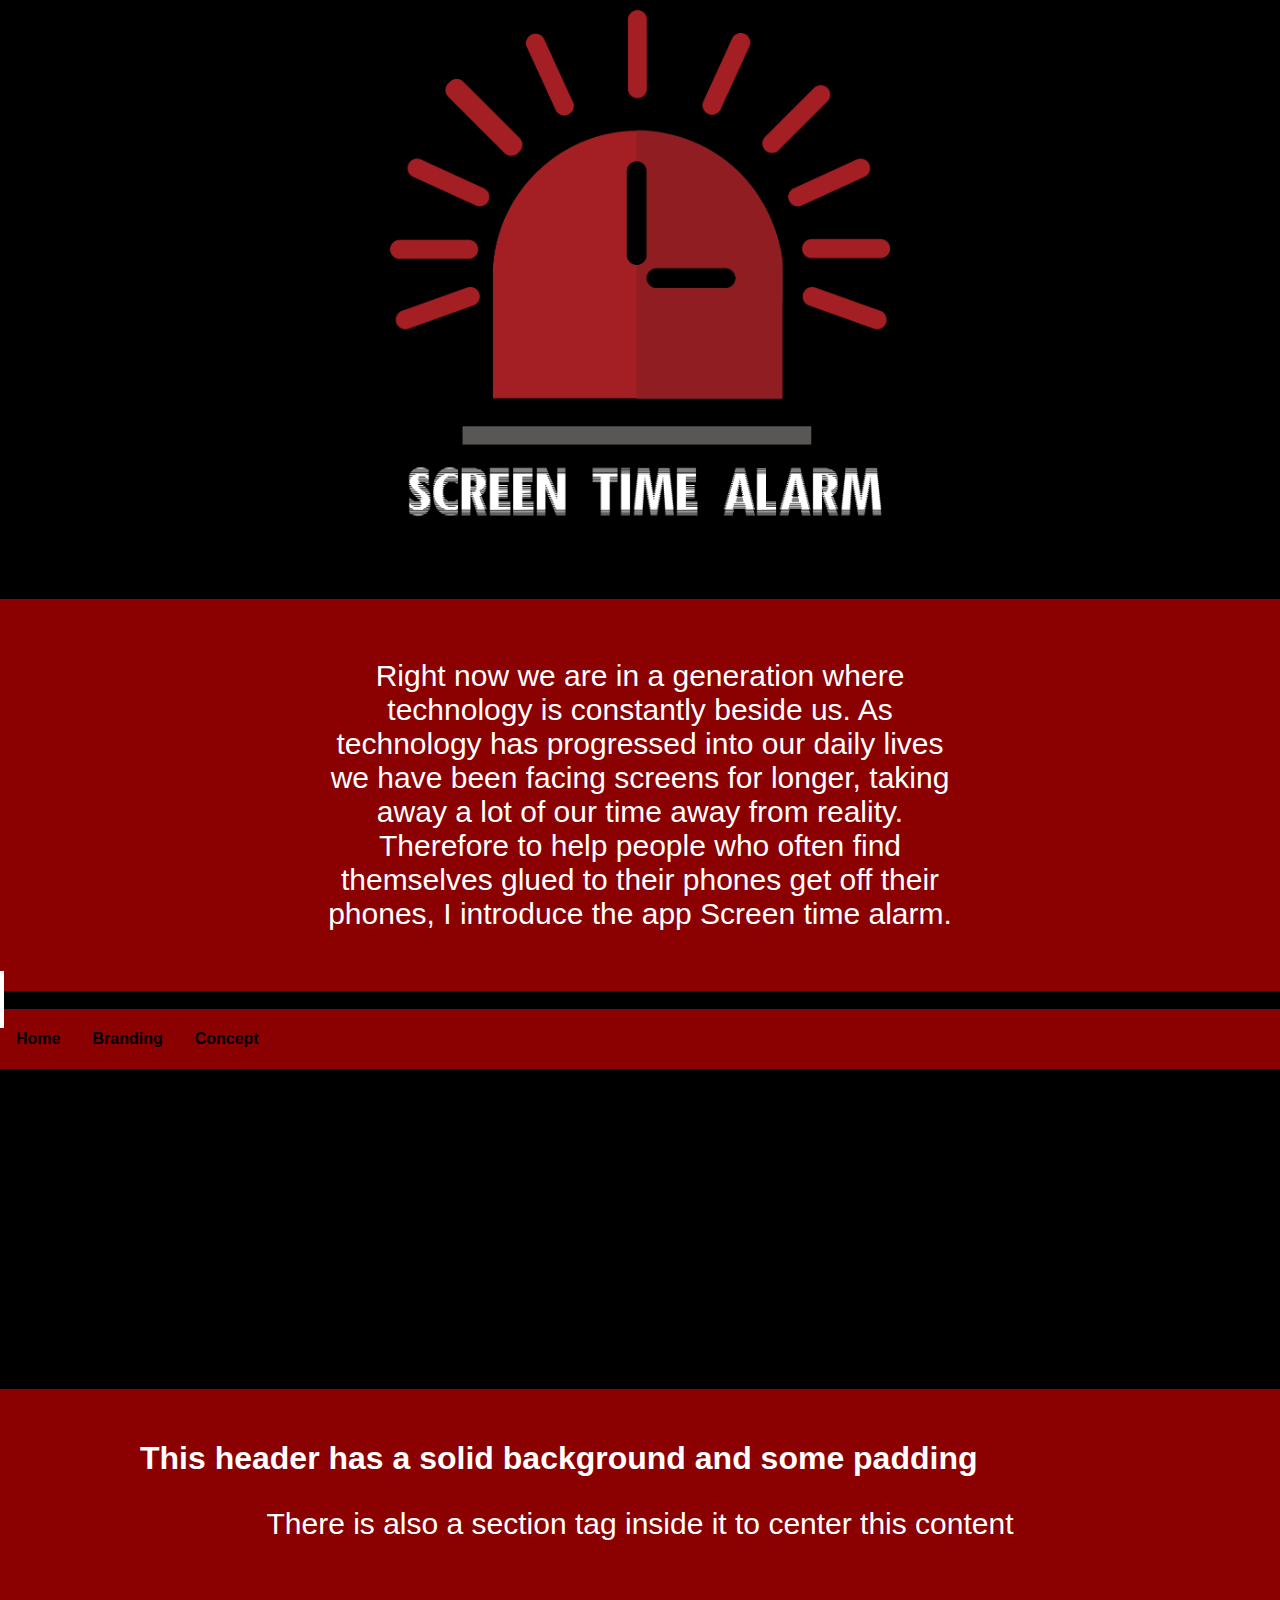
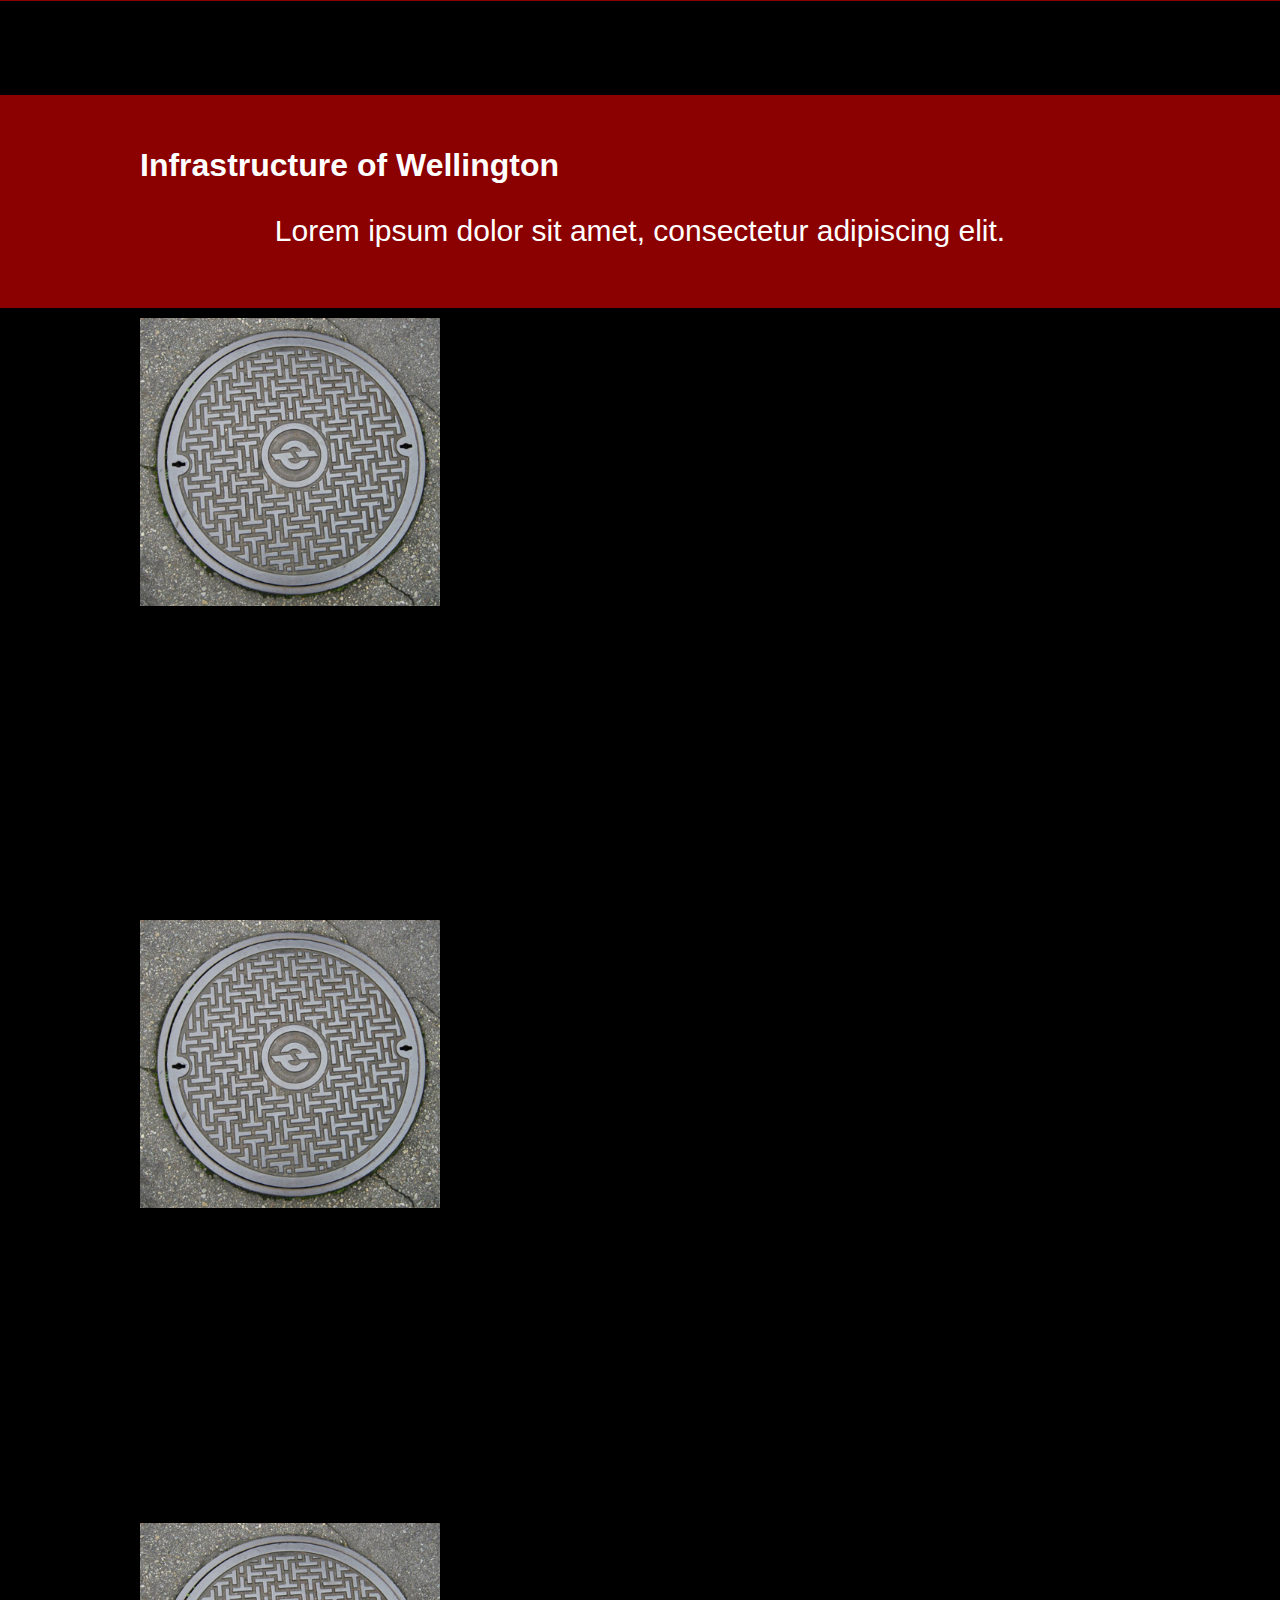
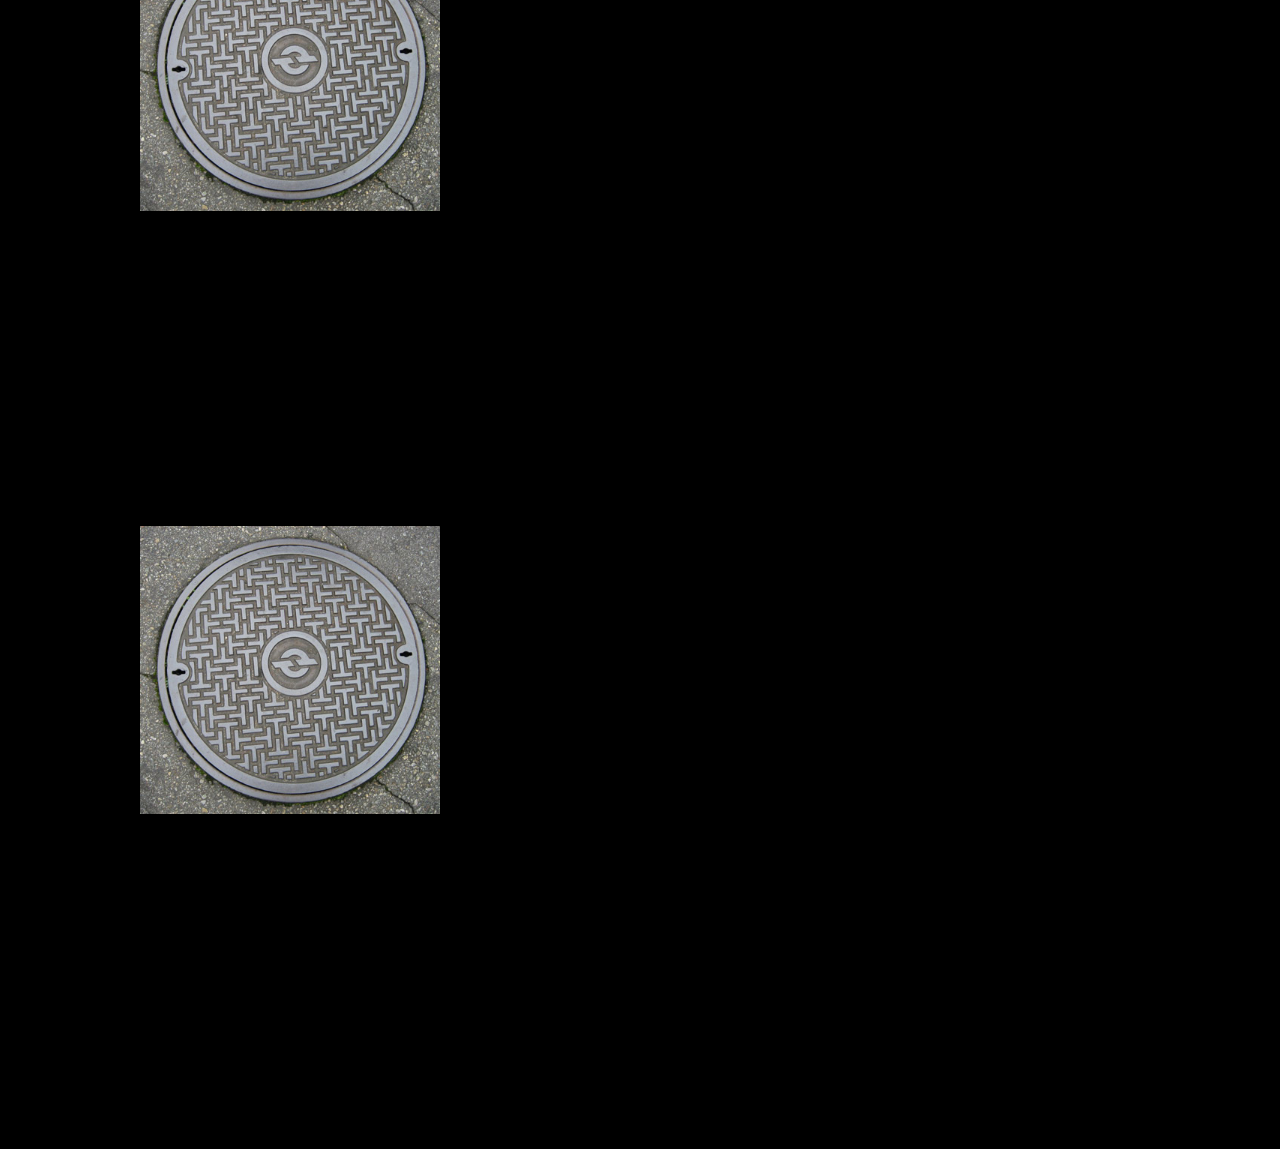
<file: index.html>
<!DOCTYPE HTML>

<html>

<head>
	<meta http-equiv="Content-Type" content="text/html; charset=UTF-8" />
	<title>Your Website</title>
	<link rel="stylesheet" type="text/css" href="css/style.css">
</head>

<body style="background-color:black;">
		
<body>
	


	<section>
		<img src="img/logo.png" class= "center">
		<h1 style="color:aliceblue">&nbsp;</h1>

	</section>

	<header>
	  <p style="color:white" class="center">Right now we are in a generation where technology is constantly beside us. As technology has progressed into our daily lives we have been facing screens for longer, taking away a lot of our time away from reality. Therefore to help people who often find themselves glued to their phones get off their phones, I introduce the app Screen time alarm.</p>
    </header>
	<spacing> &nbsp;</spacing>
		<nav style="background-color: darkred">
	
		<a href="index.html" style="color:black"><strong>Home</strong></a>
		<a href="branding.html" style="color:black"><strong>Branding</strong></a>
		<a href="concept.html" style="color:black" ><strong>Concept</strong></a>
	</nav>

	<section id="one">
		<p><strong>Content number one</strong></p>
		<p>By setting an a tag's href to "#one", it will link to a html element with the id of "one". >More info about that here</p>
	</section>

	<section id="two">
		<p><strong>Content number 2</strong></p>
	</section>

	<section id="three">
		<p><strong>Content number 3</strong></p>
	</section>

	<header>
		<section style="background-color: darkred">
			<h1>This header has a solid background and some padding</h1>
			<p>There is also a section tag inside it to center this content</p>
		</section>
	</header>

	

	<section>
		<p>Here's a simple page using all of these elements</p>
	</section>

	<header>
		<section>
			<h1>Infrastructure of Wellington</h1>
			<p>Lorem ipsum dolor sit amet, consectetur adipiscing elit.</p>
		</section>
	</header>

	<section>
		<div class="g-row">
			<div class="g-30">
				<img src="img/cover.jpg">
			</div>
			<div class="g-70 padded">
				<h3>Example</h3>
				<p>Lorem ipsum dolor sit amet, consectetur adipiscing elit. Sed neque est, egestas tristique quam nec, efficitur efficitur massa. Aenean in faucibus felis. Mauris ut ligula vestibulum, varius metus vitae, maximus orci.</p>
			</div>
		</div>

		<div class="g-row">
			<div class="g-30">
				<img src="img/cover.jpg">
			</div>
			<div class="g-70 padded">
				<h3>Example</h3>
				<p>Lorem ipsum dolor sit amet, consectetur adipiscing elit. Sed neque est, egestas tristique quam nec, efficitur efficitur massa. Aenean in faucibus felis. Mauris ut ligula vestibulum, varius metus vitae, maximus orci.</p>
			</div>
		</div>

		<div class="g-row">
			<div class="g-30">
				<img src="img/cover.jpg">
			</div>
			<div class="g-70 padded">
				<h3>Example</h3>
				<p>Lorem ipsum dolor sit amet, consectetur adipiscing elit. Sed neque est, egestas tristique quam nec, efficitur efficitur massa. Aenean in faucibus felis. Mauris ut ligula vestibulum, varius metus vitae, maximus orci.</p>
			</div>
		</div>

		<div class="g-row">
			<div class="g-30">
				<img src="img/cover.jpg">
			</div>
			<div class="g-70 padded">
				<h3>Example</h3>
				<p>Lorem ipsum dolor sit amet, consectetur adipiscing elit. Sed neque est, egestas tristique quam nec, efficitur efficitur massa. Aenean in faucibus felis. Mauris ut ligula vestibulum, varius metus vitae, maximus orci.</p>
			</div>
		</div>
	</section>

</body>

</html>
</file>
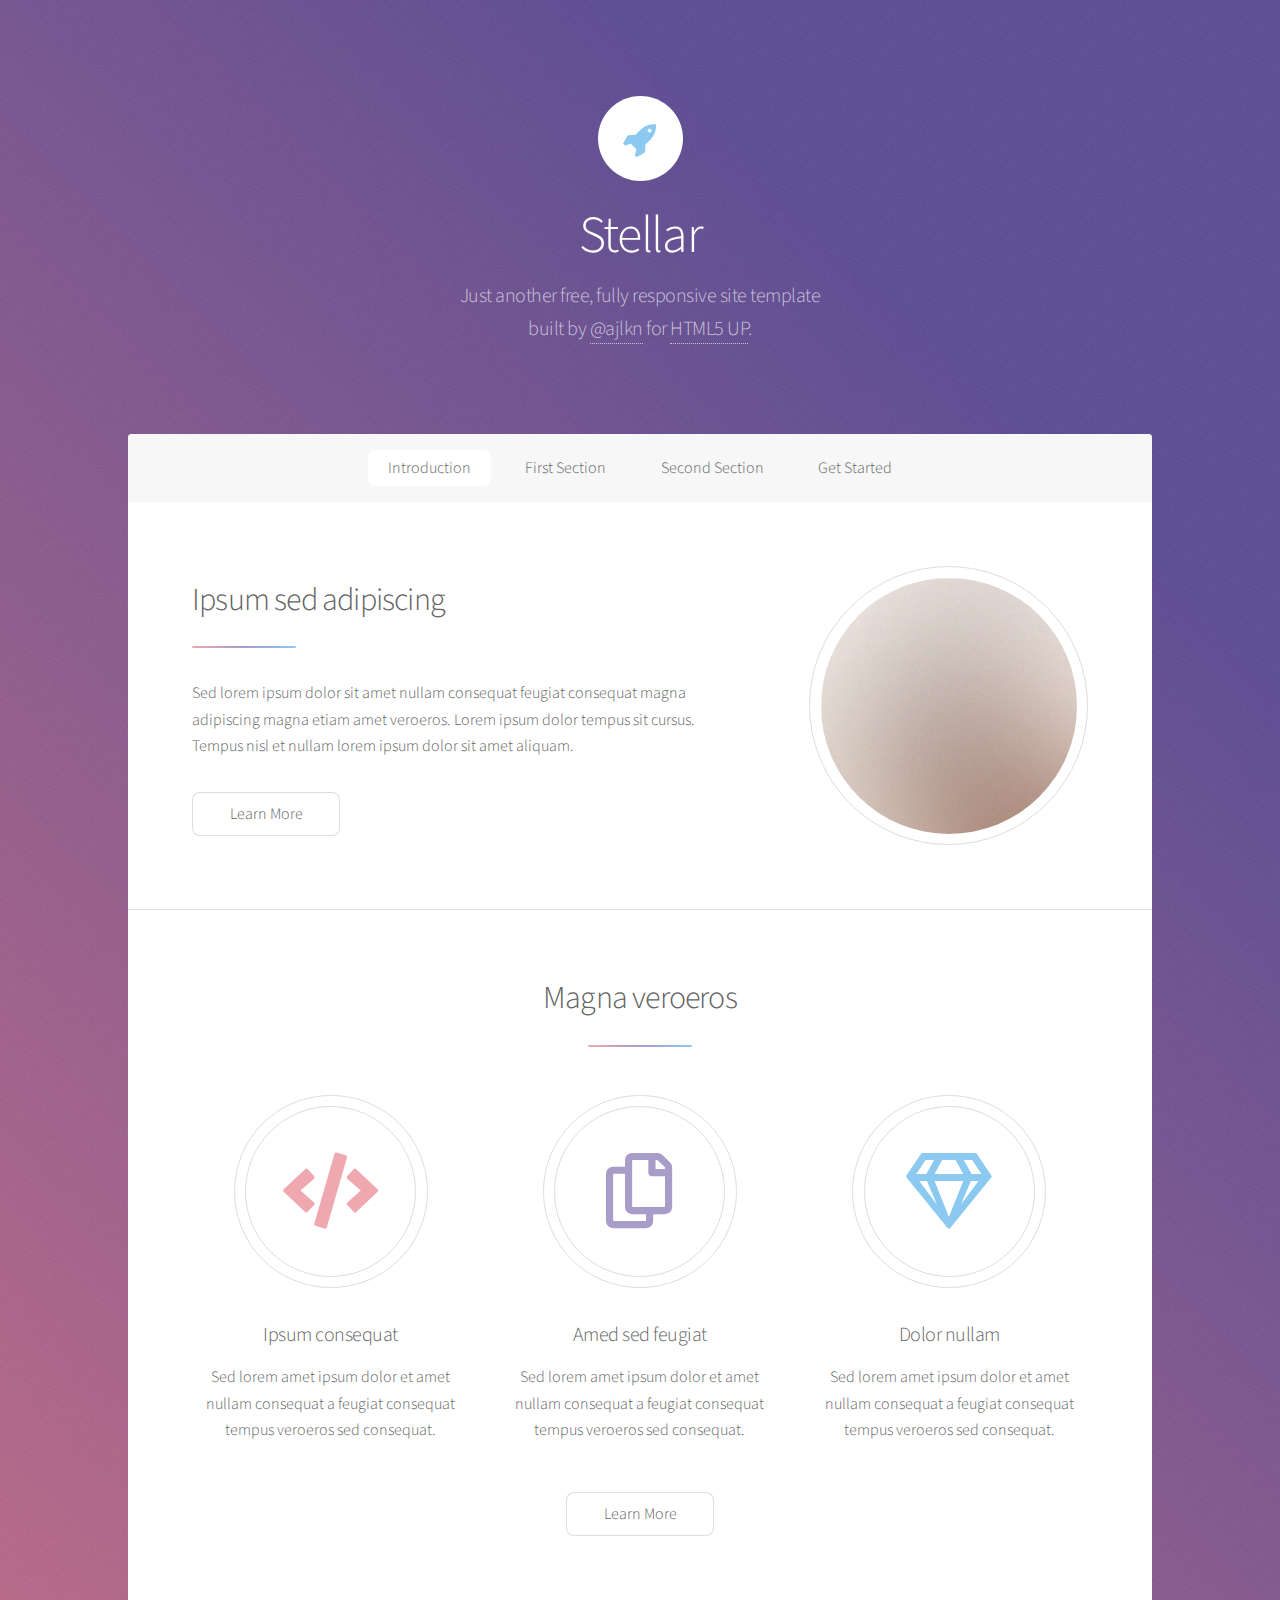
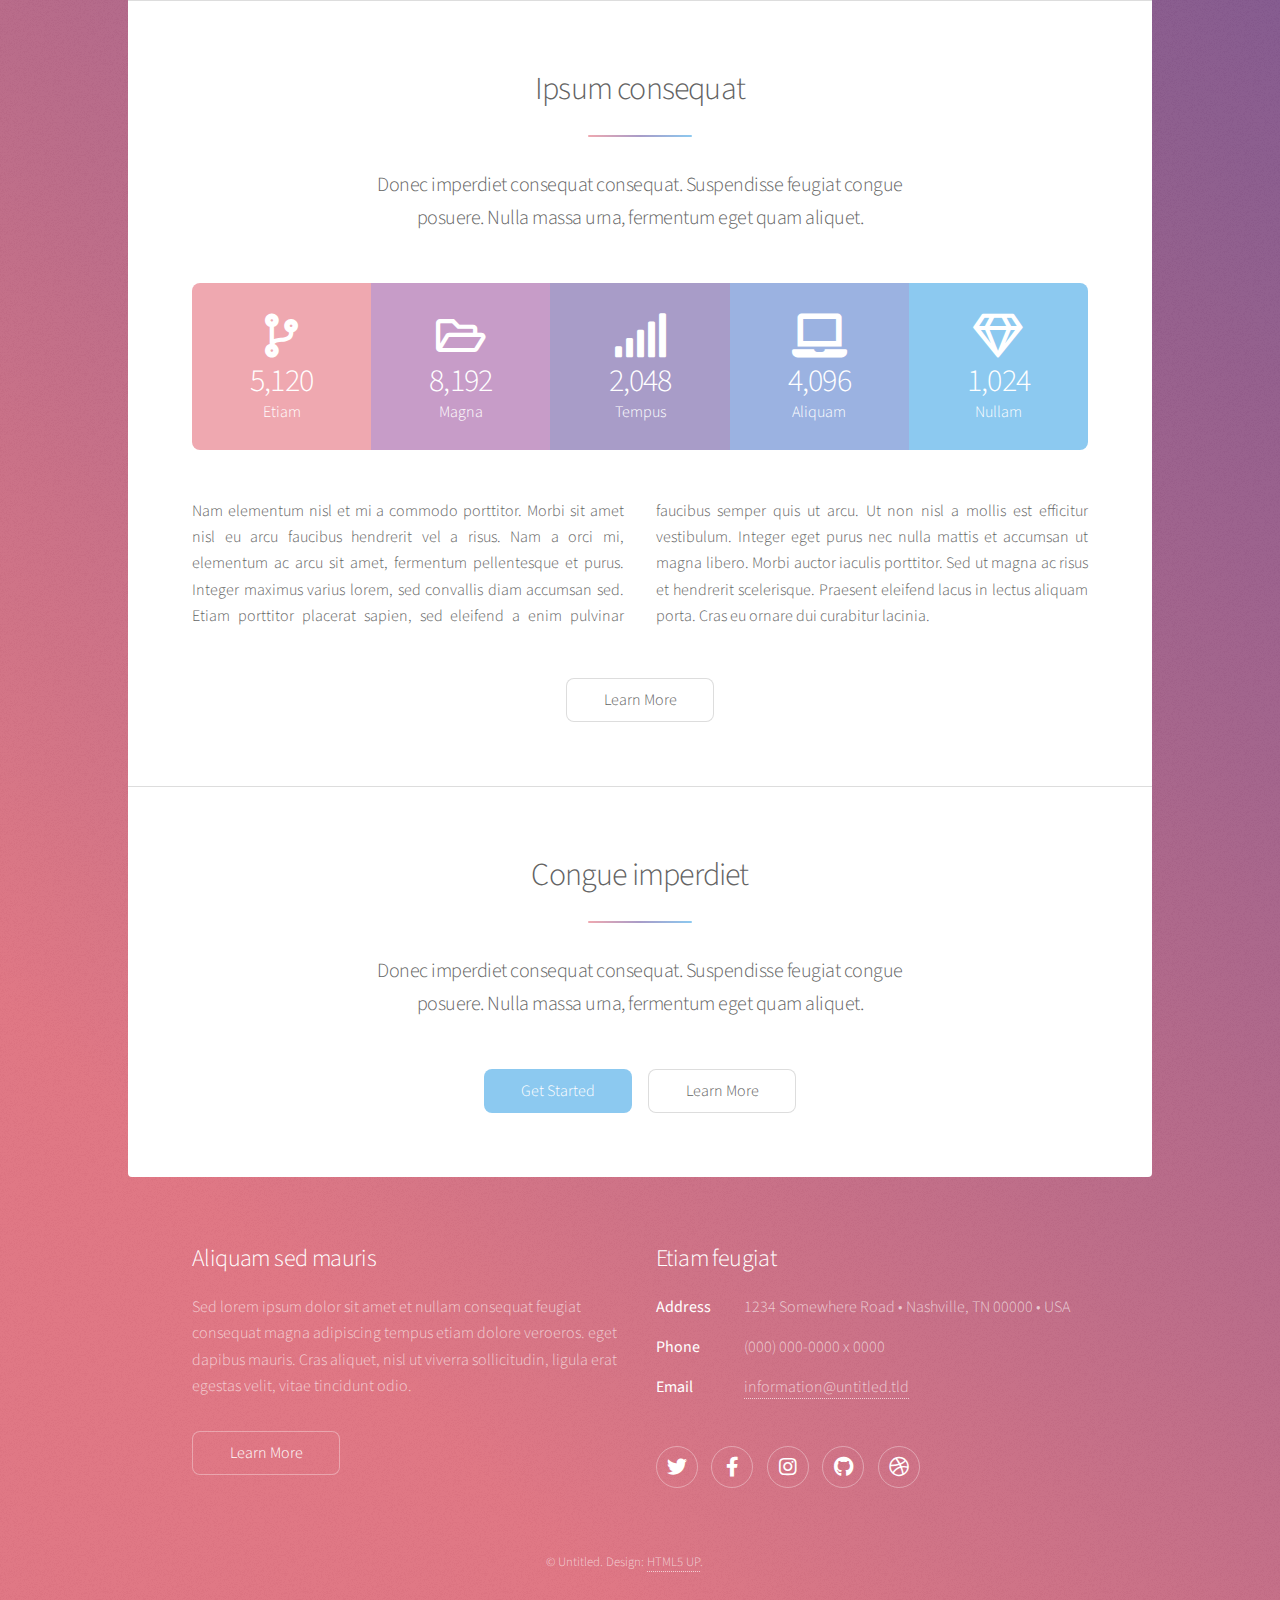
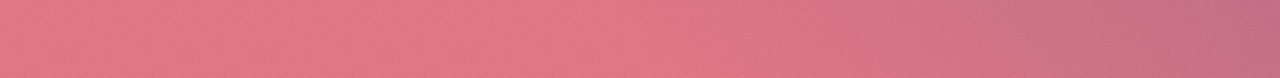
<file: html5up-stellar/index.html>
<!DOCTYPE HTML>
<!--
	Stellar by HTML5 UP
	html5up.net | @ajlkn
	Free for personal and commercial use under the CCA 3.0 license (html5up.net/license)
-->
<html>
	<head>
		<title>Stellar by HTML5 UP</title>
		<meta charset="utf-8" />
		<meta name="viewport" content="width=device-width, initial-scale=1, user-scalable=no" />
		<link rel="stylesheet" href="assets/css/main.css" />
		<noscript><link rel="stylesheet" href="assets/css/noscript.css" /></noscript>
	</head>
	<body class="is-preload">

		<!-- Wrapper -->
			<div id="wrapper">

				<!-- Header -->
					<header id="header" class="alt">
						<span class="logo"><img src="images/logo.svg" alt="" /></span>
						<h1>Stellar</h1>
						<p>Just another free, fully responsive site template<br />
						built by <a href="https://twitter.com/ajlkn">@ajlkn</a> for <a href="https://html5up.net">HTML5 UP</a>.</p>
					</header>

				<!-- Nav -->
					<nav id="nav">
						<ul>
							<li><a href="#intro" class="active">Introduction</a></li>
							<li><a href="#first">First Section</a></li>
							<li><a href="#second">Second Section</a></li>
							<li><a href="#cta">Get Started</a></li>
						</ul>
					</nav>

				<!-- Main -->
					<div id="main">

						<!-- Introduction -->
							<section id="intro" class="main">
								<div class="spotlight">
									<div class="content">
										<header class="major">
											<h2>Ipsum sed adipiscing</h2>
										</header>
										<p>Sed lorem ipsum dolor sit amet nullam consequat feugiat consequat magna
										adipiscing magna etiam amet veroeros. Lorem ipsum dolor tempus sit cursus.
										Tempus nisl et nullam lorem ipsum dolor sit amet aliquam.</p>
										<ul class="actions">
											<li><a href="generic.html" class="button">Learn More</a></li>
										</ul>
									</div>
									<span class="image"><img src="images/pic01.jpg" alt="" /></span>
								</div>
							</section>

						<!-- First Section -->
							<section id="first" class="main special">
								<header class="major">
									<h2>Magna veroeros</h2>
								</header>
								<ul class="features">
									<li>
										<span class="icon solid major style1 fa-code"></span>
										<h3>Ipsum consequat</h3>
										<p>Sed lorem amet ipsum dolor et amet nullam consequat a feugiat consequat tempus veroeros sed consequat.</p>
									</li>
									<li>
										<span class="icon major style3 fa-copy"></span>
										<h3>Amed sed feugiat</h3>
										<p>Sed lorem amet ipsum dolor et amet nullam consequat a feugiat consequat tempus veroeros sed consequat.</p>
									</li>
									<li>
										<span class="icon major style5 fa-gem"></span>
										<h3>Dolor nullam</h3>
										<p>Sed lorem amet ipsum dolor et amet nullam consequat a feugiat consequat tempus veroeros sed consequat.</p>
									</li>
								</ul>
								<footer class="major">
									<ul class="actions special">
										<li><a href="generic.html" class="button">Learn More</a></li>
									</ul>
								</footer>
							</section>

						<!-- Second Section -->
							<section id="second" class="main special">
								<header class="major">
									<h2>Ipsum consequat</h2>
									<p>Donec imperdiet consequat consequat. Suspendisse feugiat congue<br />
									posuere. Nulla massa urna, fermentum eget quam aliquet.</p>
								</header>
								<ul class="statistics">
									<li class="style1">
										<span class="icon solid fa-code-branch"></span>
										<strong>5,120</strong> Etiam
									</li>
									<li class="style2">
										<span class="icon fa-folder-open"></span>
										<strong>8,192</strong> Magna
									</li>
									<li class="style3">
										<span class="icon solid fa-signal"></span>
										<strong>2,048</strong> Tempus
									</li>
									<li class="style4">
										<span class="icon solid fa-laptop"></span>
										<strong>4,096</strong> Aliquam
									</li>
									<li class="style5">
										<span class="icon fa-gem"></span>
										<strong>1,024</strong> Nullam
									</li>
								</ul>
								<p class="content">Nam elementum nisl et mi a commodo porttitor. Morbi sit amet nisl eu arcu faucibus hendrerit vel a risus. Nam a orci mi, elementum ac arcu sit amet, fermentum pellentesque et purus. Integer maximus varius lorem, sed convallis diam accumsan sed. Etiam porttitor placerat sapien, sed eleifend a enim pulvinar faucibus semper quis ut arcu. Ut non nisl a mollis est efficitur vestibulum. Integer eget purus nec nulla mattis et accumsan ut magna libero. Morbi auctor iaculis porttitor. Sed ut magna ac risus et hendrerit scelerisque. Praesent eleifend lacus in lectus aliquam porta. Cras eu ornare dui curabitur lacinia.</p>
								<footer class="major">
									<ul class="actions special">
										<li><a href="generic.html" class="button">Learn More</a></li>
									</ul>
								</footer>
							</section>

						<!-- Get Started -->
							<section id="cta" class="main special">
								<header class="major">
									<h2>Congue imperdiet</h2>
									<p>Donec imperdiet consequat consequat. Suspendisse feugiat congue<br />
									posuere. Nulla massa urna, fermentum eget quam aliquet.</p>
								</header>
								<footer class="major">
									<ul class="actions special">
										<li><a href="generic.html" class="button primary">Get Started</a></li>
										<li><a href="generic.html" class="button">Learn More</a></li>
									</ul>
								</footer>
							</section>

					</div>

				<!-- Footer -->
					<footer id="footer">
						<section>
							<h2>Aliquam sed mauris</h2>
							<p>Sed lorem ipsum dolor sit amet et nullam consequat feugiat consequat magna adipiscing tempus etiam dolore veroeros. eget dapibus mauris. Cras aliquet, nisl ut viverra sollicitudin, ligula erat egestas velit, vitae tincidunt odio.</p>
							<ul class="actions">
								<li><a href="generic.html" class="button">Learn More</a></li>
							</ul>
						</section>
						<section>
							<h2>Etiam feugiat</h2>
							<dl class="alt">
								<dt>Address</dt>
								<dd>1234 Somewhere Road &bull; Nashville, TN 00000 &bull; USA</dd>
								<dt>Phone</dt>
								<dd>(000) 000-0000 x 0000</dd>
								<dt>Email</dt>
								<dd><a href="#">information@untitled.tld</a></dd>
							</dl>
							<ul class="icons">
								<li><a href="#" class="icon brands fa-twitter alt"><span class="label">Twitter</span></a></li>
								<li><a href="#" class="icon brands fa-facebook-f alt"><span class="label">Facebook</span></a></li>
								<li><a href="#" class="icon brands fa-instagram alt"><span class="label">Instagram</span></a></li>
								<li><a href="#" class="icon brands fa-github alt"><span class="label">GitHub</span></a></li>
								<li><a href="#" class="icon brands fa-dribbble alt"><span class="label">Dribbble</span></a></li>
							</ul>
						</section>
						<p class="copyright">&copy; Untitled. Design: <a href="https://html5up.net">HTML5 UP</a>.</p>
					</footer>

			</div>

		<!-- Scripts -->
			<script src="assets/js/jquery.min.js"></script>
			<script src="assets/js/jquery.scrollex.min.js"></script>
			<script src="assets/js/jquery.scrolly.min.js"></script>
			<script src="assets/js/browser.min.js"></script>
			<script src="assets/js/breakpoints.min.js"></script>
			<script src="assets/js/util.js"></script>
			<script src="assets/js/main.js"></script>

	</body>
</html>
</file>
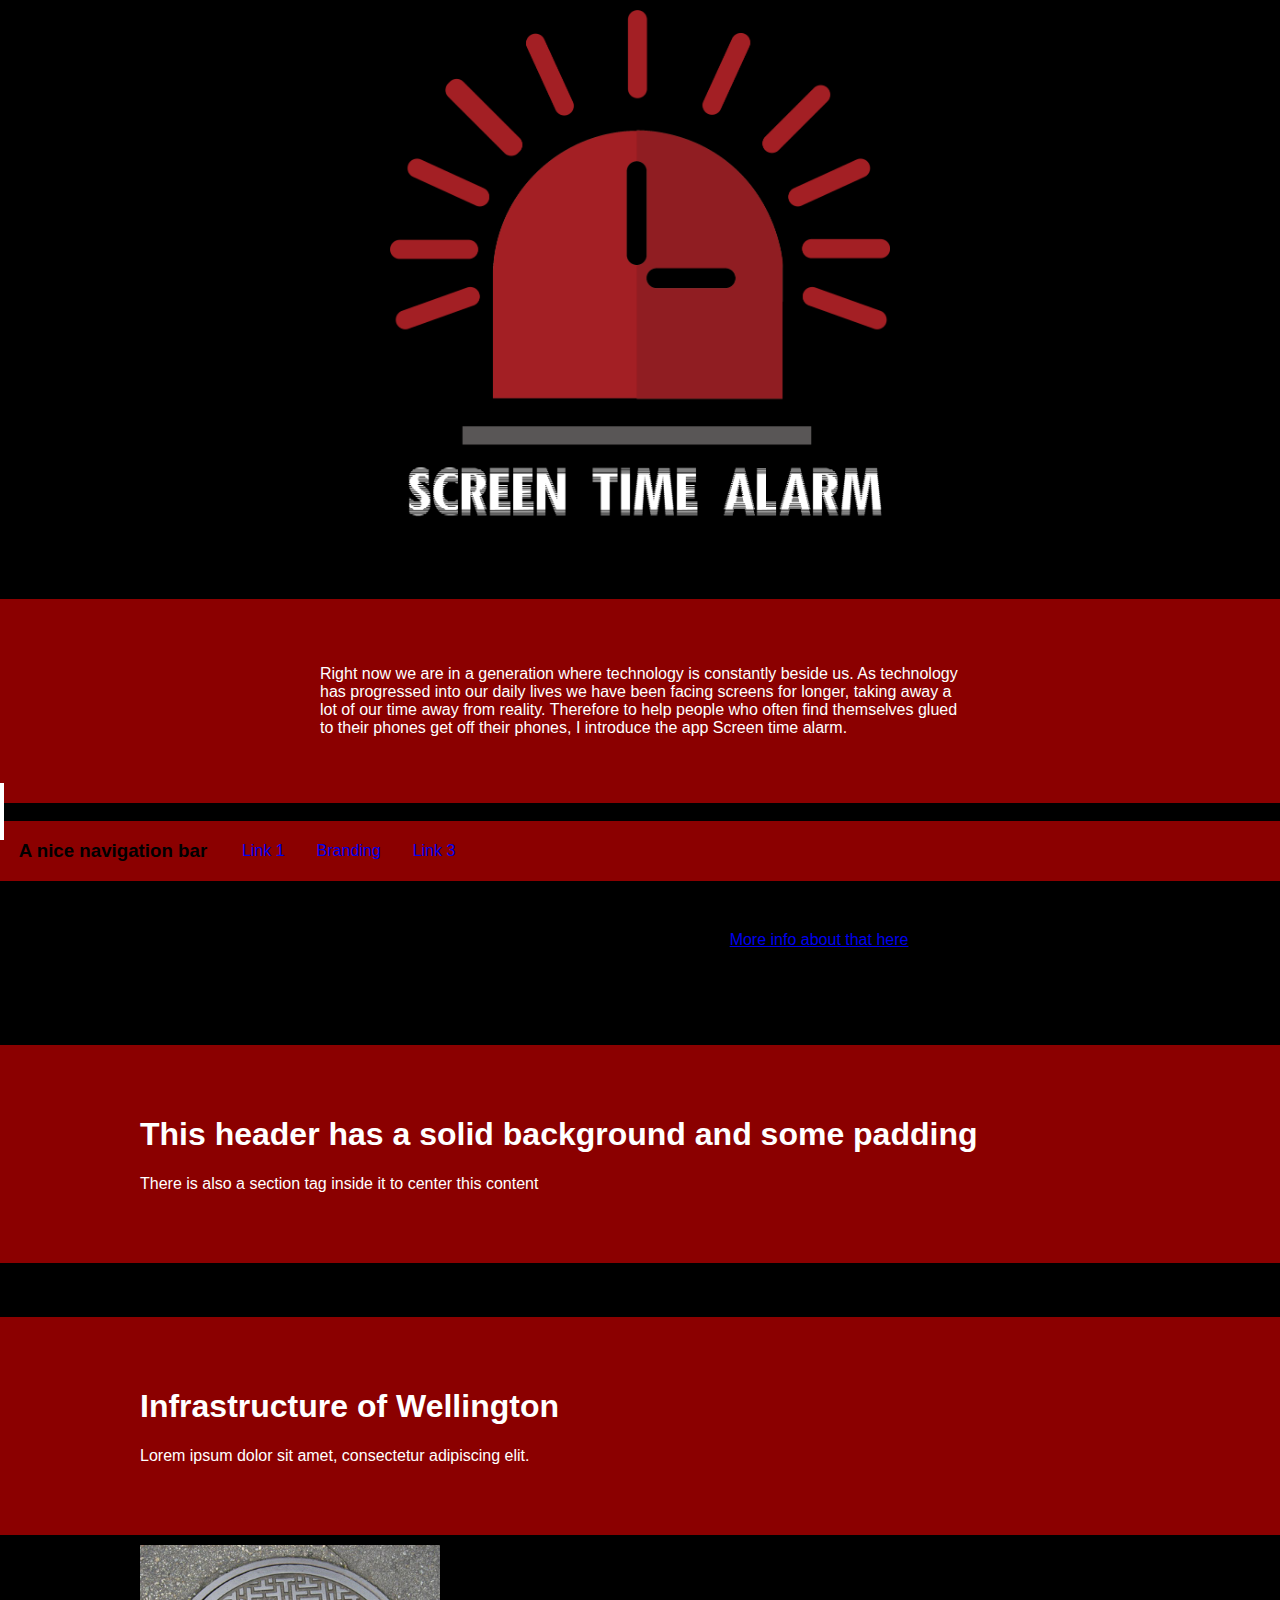
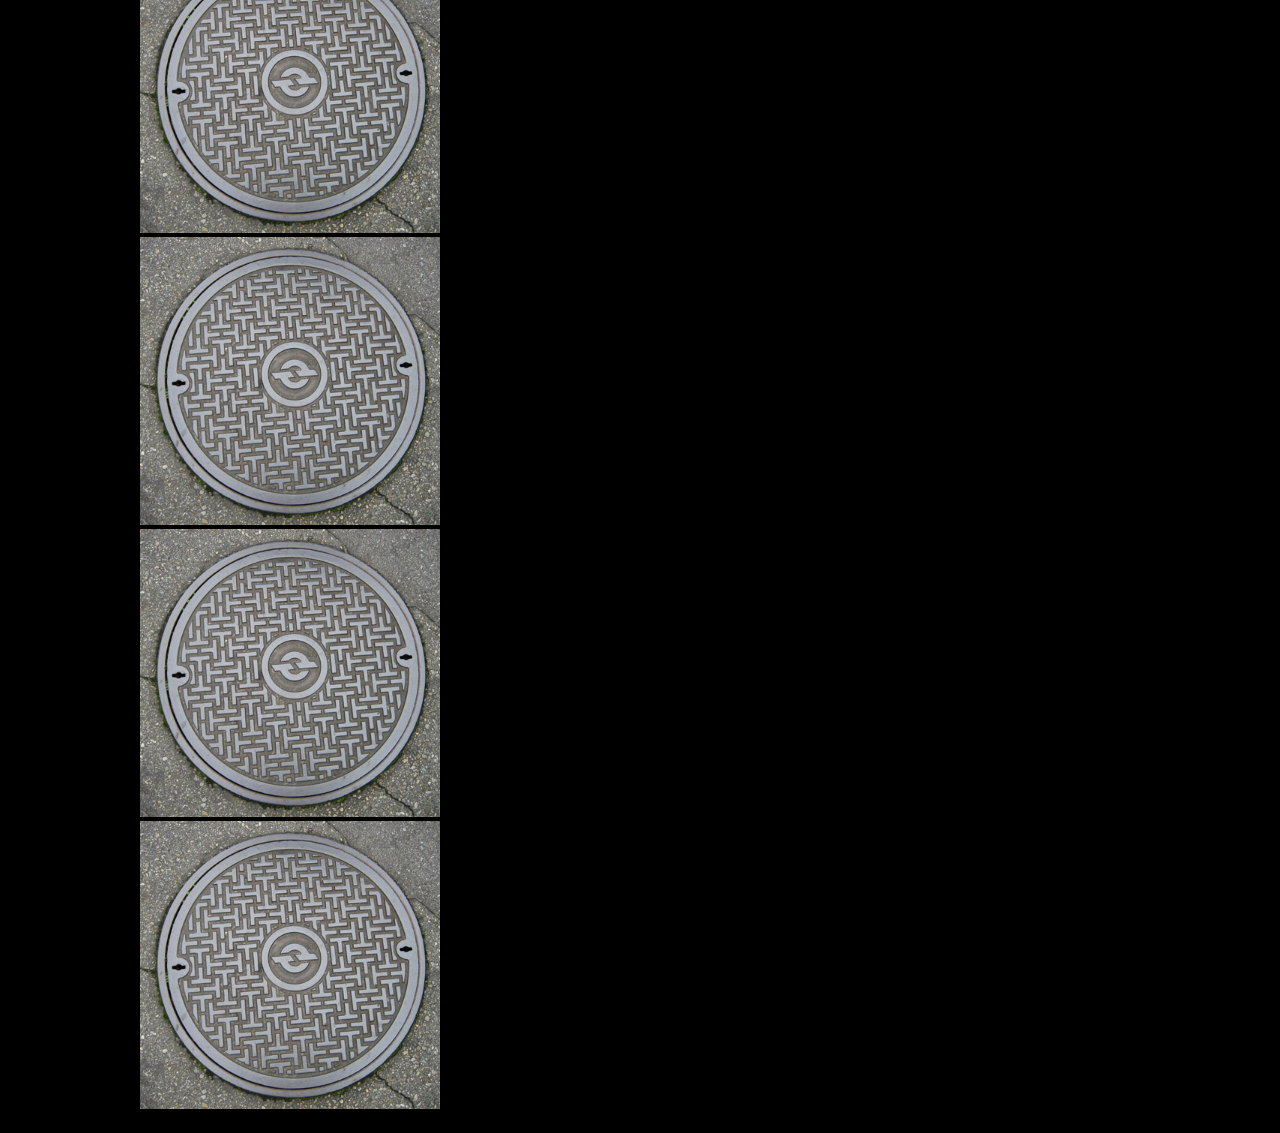
<file: MDDN-201-Example-Template-master (1)/ScreenTimeAlarm/index.html>
<!DOCTYPE HTML>

<html>

<head>
	<meta http-equiv="Content-Type" content="text/html; charset=UTF-8" />
	<title>Your Website</title>
	<link rel="stylesheet" type="text/css" href="css/style.css">
</head>

<body style="background-color:black;">
		
<body>
	


	<section>
		<img src="img/logo.png" class= "center">
		<h1 style="color:aliceblue">&nbsp;</h1>

	</section>

	<header>
		<p style="color:white" class="center">Right now we are in a generation where technology is constantly beside us. As technology has progressed into our daily lives we have been facing screens for longer, taking away a lot of our time away from reality. Therefore to help people who often find themselves glued to their phones get off their phones, I introduce the app Screen time alarm.         </p>
	</header>
	<spacing> &nbsp;</spacing>
		<nav style="background-color: darkred">
		<h3>A nice navigation bar</h3>
		<a href="#one">Link 1</a>
		<a href="branding.html">Branding</a>
		<a href="#three">Link 3</a>
	</nav>

	<section id="one">
		<p><strong>Content number one</strong></p>
		<p>By setting an a tag's href to "#one", it will link to a html element with the id of "one". <a href="https://css-tricks.com/hash-tag-links-padding/">More info about that here</a></p>
	</section>

	<section id="two">
		<p><strong>Content number 2</strong></p>
	</section>

	<section id="three">
		<p><strong>Content number 3</strong></p>
	</section>

	<header>
		<section style="background-color: darkred">
			<h1>This header has a solid background and some padding</h1>
			<p>There is also a section tag inside it to center this content</p>
		</section>
	</header>

	

	<section>
		<p>Here's a simple page using all of these elements</p>
	</section>

	<header>
		<section>
			<h1>Infrastructure of Wellington</h1>
			<p>Lorem ipsum dolor sit amet, consectetur adipiscing elit.</p>
		</section>
	</header>

	<section>
		<div class="g-row">
			<div class="g-30">
				<img src="img/cover.jpg">
			</div>
			<div class="g-70 padded">
				<h3>Example</h3>
				<p>Lorem ipsum dolor sit amet, consectetur adipiscing elit. Sed neque est, egestas tristique quam nec, efficitur efficitur massa. Aenean in faucibus felis. Mauris ut ligula vestibulum, varius metus vitae, maximus orci.</p>
			</div>
		</div>

		<div class="g-row">
			<div class="g-30">
				<img src="img/cover.jpg">
			</div>
			<div class="g-70 padded">
				<h3>Example</h3>
				<p>Lorem ipsum dolor sit amet, consectetur adipiscing elit. Sed neque est, egestas tristique quam nec, efficitur efficitur massa. Aenean in faucibus felis. Mauris ut ligula vestibulum, varius metus vitae, maximus orci.</p>
			</div>
		</div>

		<div class="g-row">
			<div class="g-30">
				<img src="img/cover.jpg">
			</div>
			<div class="g-70 padded">
				<h3>Example</h3>
				<p>Lorem ipsum dolor sit amet, consectetur adipiscing elit. Sed neque est, egestas tristique quam nec, efficitur efficitur massa. Aenean in faucibus felis. Mauris ut ligula vestibulum, varius metus vitae, maximus orci.</p>
			</div>
		</div>

		<div class="g-row">
			<div class="g-30">
				<img src="img/cover.jpg">
			</div>
			<div class="g-70 padded">
				<h3>Example</h3>
				<p>Lorem ipsum dolor sit amet, consectetur adipiscing elit. Sed neque est, egestas tristique quam nec, efficitur efficitur massa. Aenean in faucibus felis. Mauris ut ligula vestibulum, varius metus vitae, maximus orci.</p>
			</div>
		</div>
	</section>

</body>

</html>
</file>
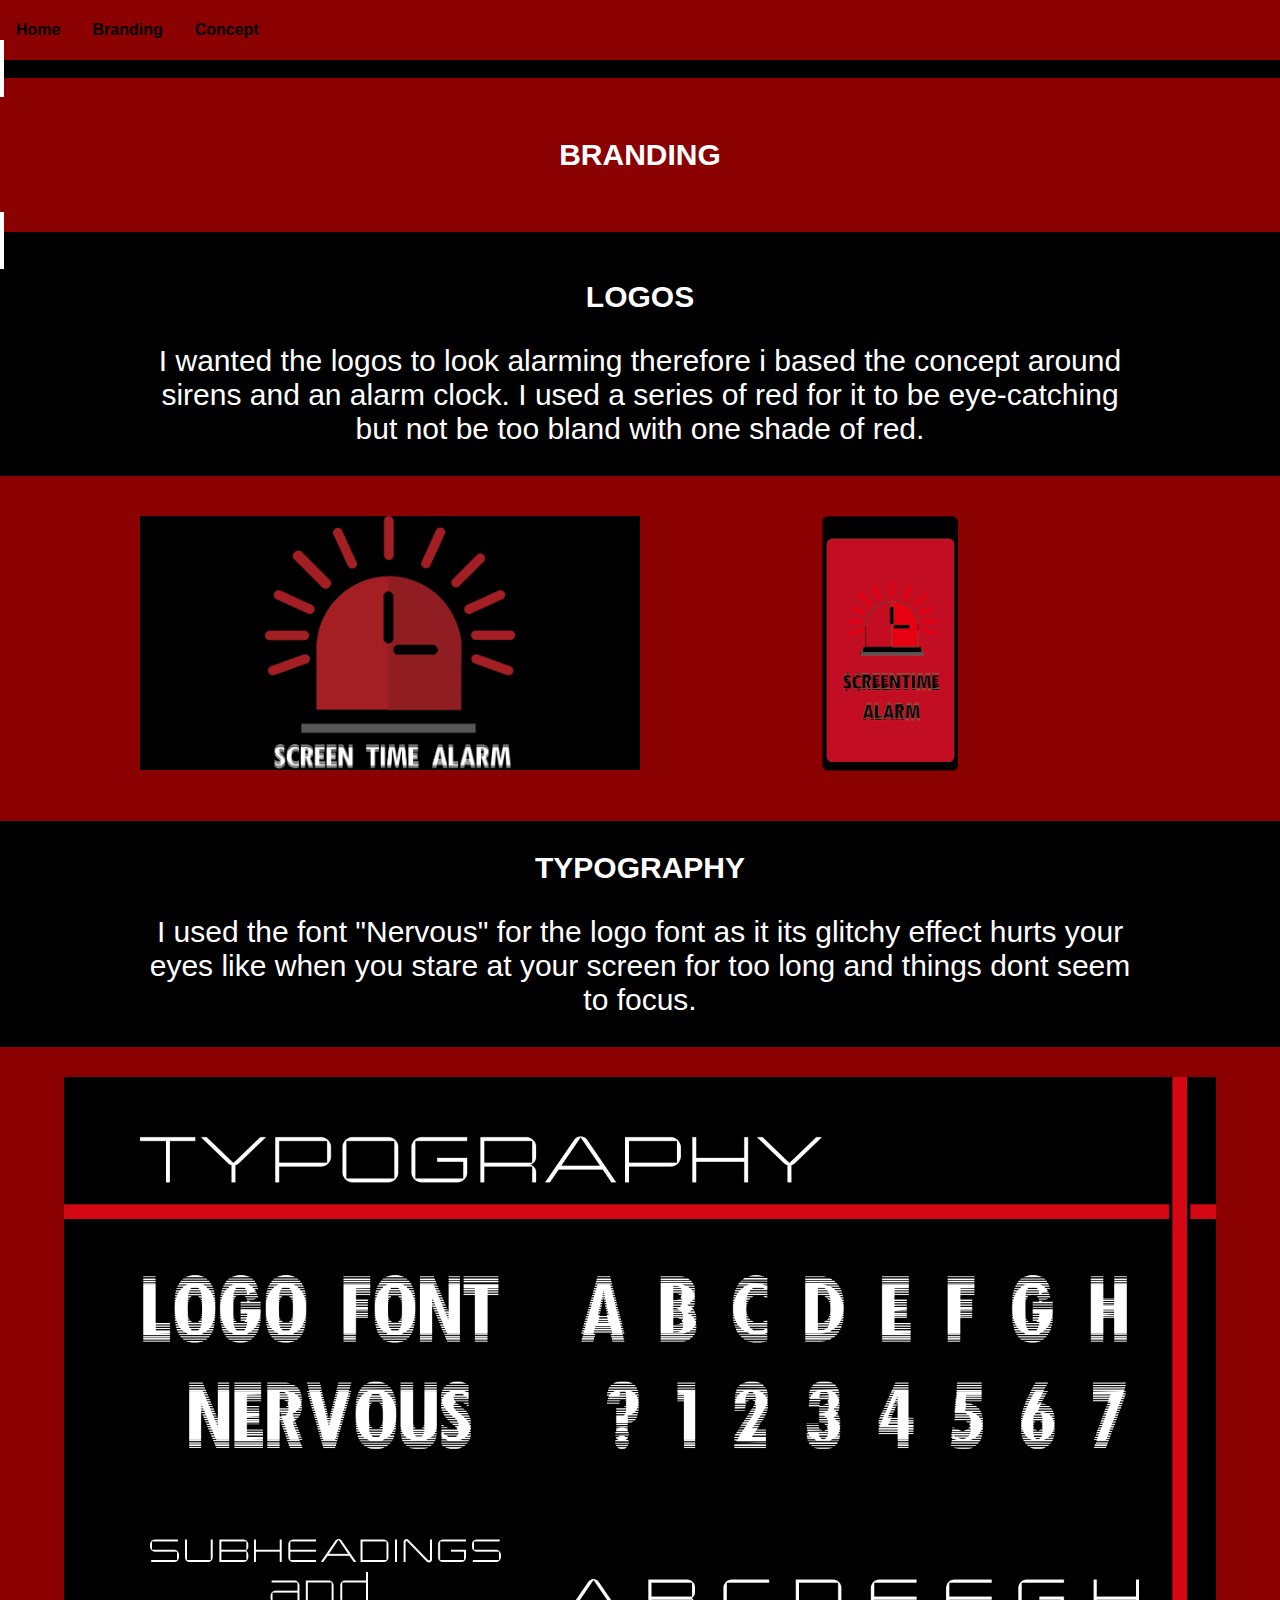
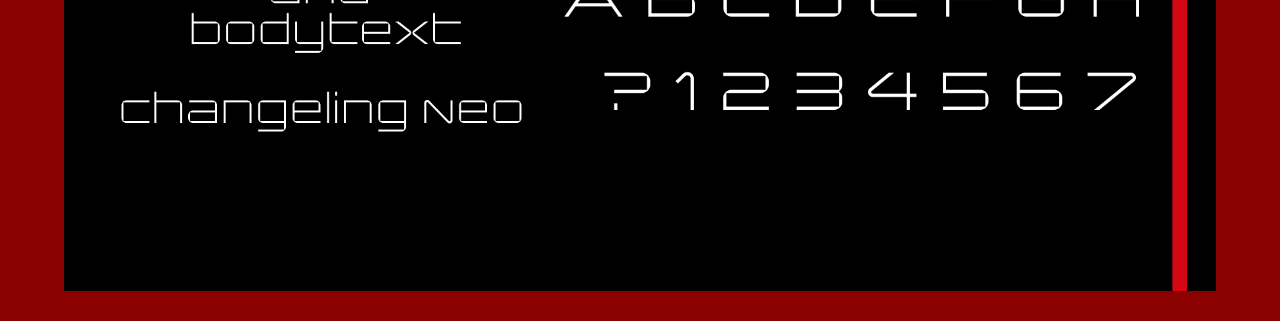
<file: branding.html>
<!DOCTYPE HTML>

<html>

<head>
	<meta http-equiv="Content-Type" content="text/html; charset=UTF-8" />
	<title>Your Website</title>
	<link rel="stylesheet" type="text/css" href="css/style.css">
</head>

<body style="background-color:black;">
		
<body>
	<nav style="background-color: darkred">
		
		<a href="index.html" style="color:black"><strong>Home</strong></a>
		<a href="branding.html" style="color:black"><strong>Branding</strong></a>
		<a href="concept.html" style="color:black"><strong>Concept</strong></a>
	</nav>

<spacing>&nbsp;</spacing>


	<header>
		<p><strong>BRANDING</strong></p>
	</header>
	<spacing> &nbsp;</spacing>
		
	<section>
		<p style="color:white"><strong>LOGOS</strong></p>
		<p style="color:white"> I wanted the logos to look alarming therefore i based the concept around sirens and an alarm clock. 
I used a series of red for it to be eye-catching but not be too bland with one shade of red. </p>
	</section>

	

	<header>
		<section style="background-color: darkred">
			<div class="g-50" style="background-color: black">
	<img src="img/logo.png" class= "center">
				</div>
			<div>
				<img src="img/logo2.png" class= "center" style="height:255px; width:auto">
				
				</div>
		</section>
	</header>
	
	<section>
		<p style="color:white"><strong>TYPOGRAPHY</strong></p>
		<p style="color:white"> I used the font "Nervous" for the logo font as it its glitchy effect hurts your eyes like when you stare at your screen for too long and things dont seem to focus. </p>
	</section>
	
	<header>
		<img src="img/typography.png" class= "center" style="width:90%; height:auto;align-content: center">
		</header>

	

	


	


</body>

</html>
</file>
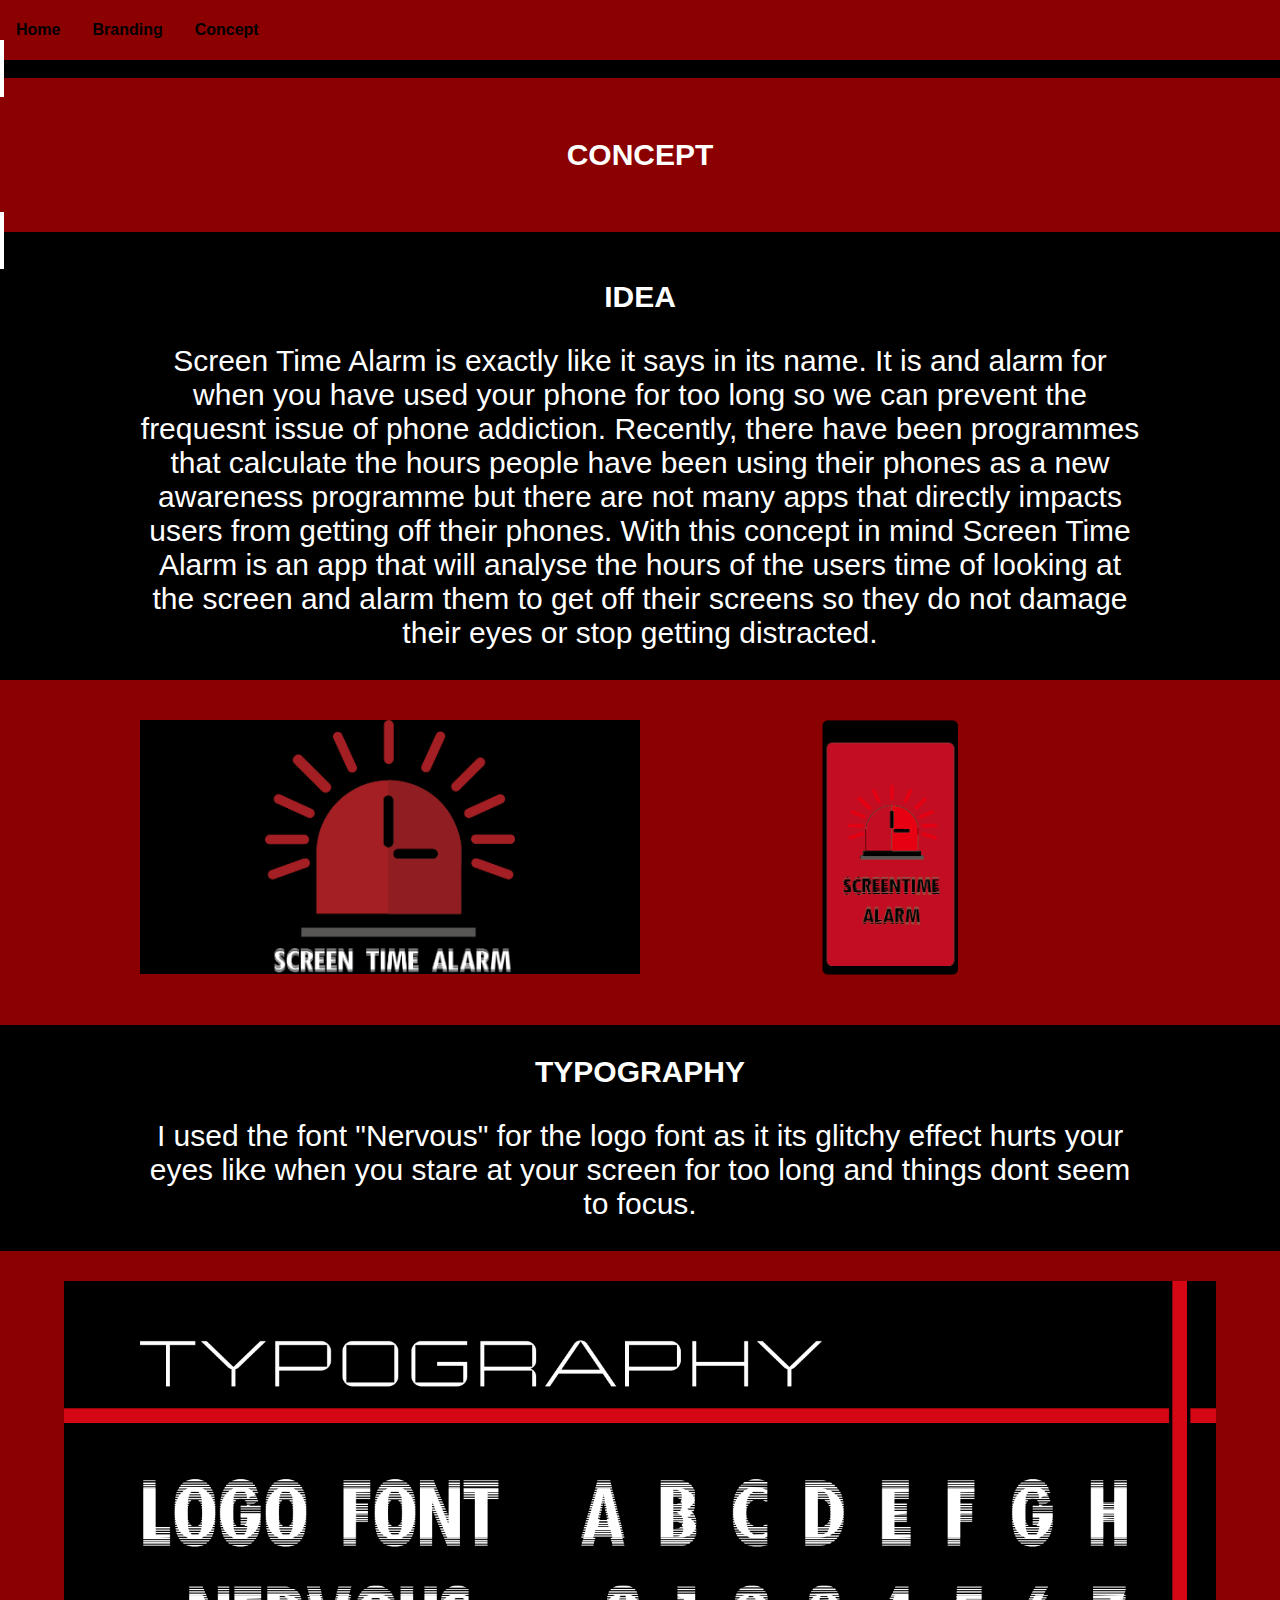
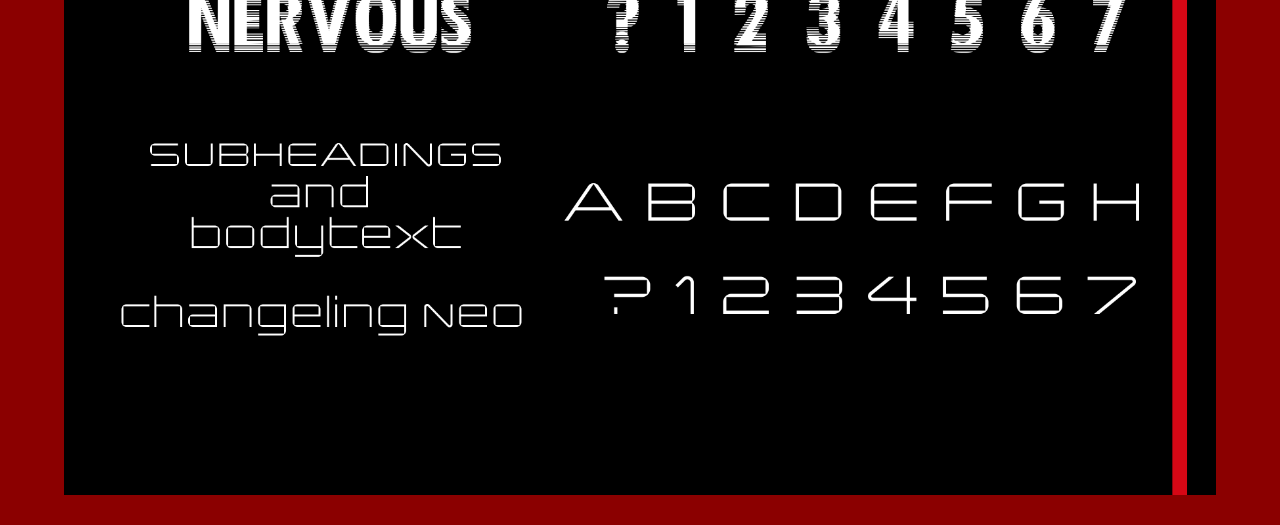
<file: concept.html>
<!DOCTYPE HTML>

<html>

<head>
	<meta http-equiv="Content-Type" content="text/html; charset=UTF-8" />
	<title>Your Website</title>
	<link rel="stylesheet" type="text/css" href="css/style.css">
</head>

<body style="background-color:black;">
		
<body>
	<nav style="background-color: darkred">
		
		<a href="index.html" style="color:black"><strong>Home</strong></a>
		<a href="branding.html" style="color:black"><strong>Branding</strong></a>
		<a href="concept.html" style="color:black"><strong>Concept</strong></a>
	</nav>

<spacing>&nbsp;</spacing>


	<header>
		<p><strong>CONCEPT</strong></p>
	</header>
	<spacing> &nbsp;</spacing>
		
	<section>
		<p style="color:white"><strong>IDEA</strong></p>
		<p style="color:white"> Screen Time Alarm is exactly like it says in its name. It is and alarm for when you have used your phone for too long so we can prevent the frequesnt issue of phone addiction.

Recently, there have been programmes that calculate the hours people have been using their phones as a new awareness programme but there are not many apps that directly impacts users from getting off their phones.

With this concept in mind Screen Time Alarm is an app that will analyse the hours of the users time of looking at the screen and alarm them to get off their screens so they do not damage their eyes or stop getting distracted. </p>
	</section>

	

	<header>
		<section style="background-color: darkred">
			<div class="g-50" style="background-color: black">
	<img src="img/logo.png" class= "center">
				</div>
			<div>
				<img src="img/logo2.png" class= "center" style="height:255px; width:auto">
				
				</div>
		</section>
	</header>
	
	<section>
		<p style="color:white"><strong>TYPOGRAPHY</strong></p>
		<p style="color:white"> I used the font "Nervous" for the logo font as it its glitchy effect hurts your eyes like when you stare at your screen for too long and things dont seem to focus. </p>
	</section>
	
	<header>
		<img src="img/typography.png" class= "center" style="width:90%; height:auto;align-content: center">
		</header>

	

	


	


</body>

</html>
</file>
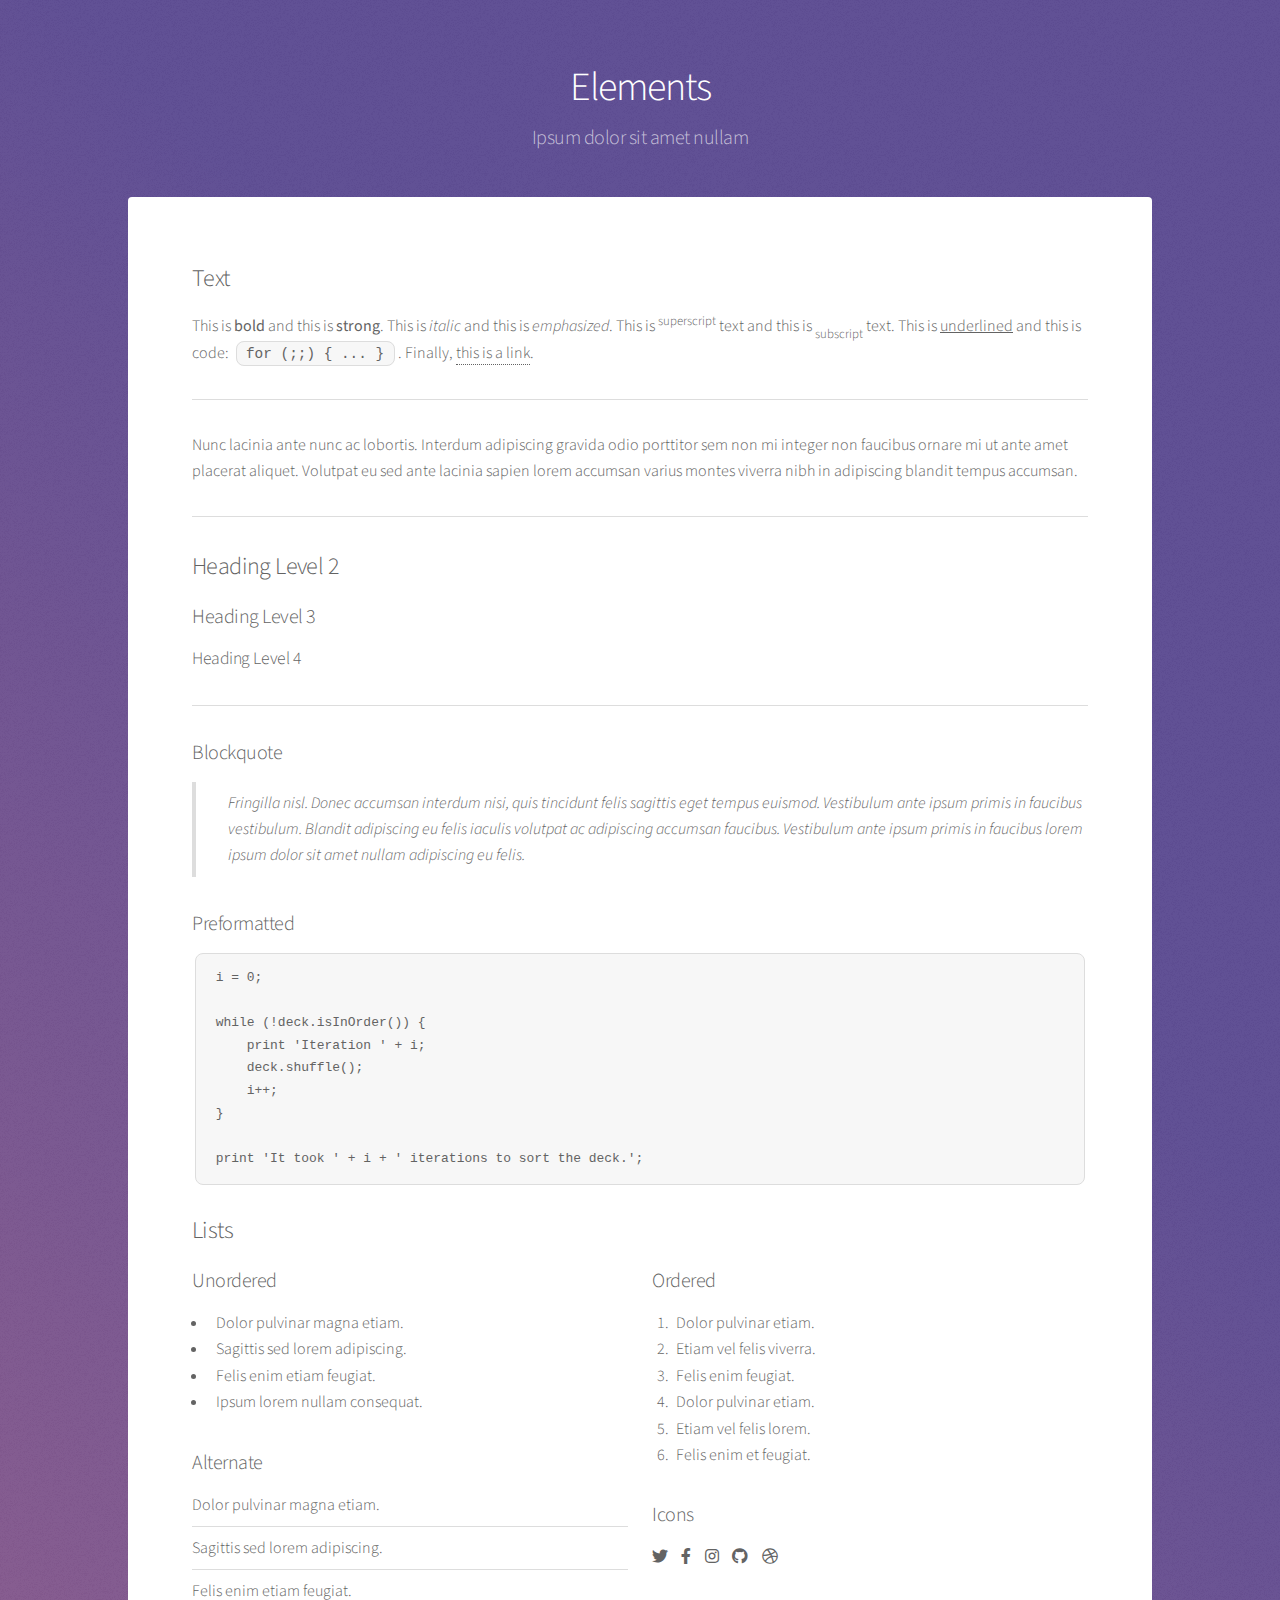
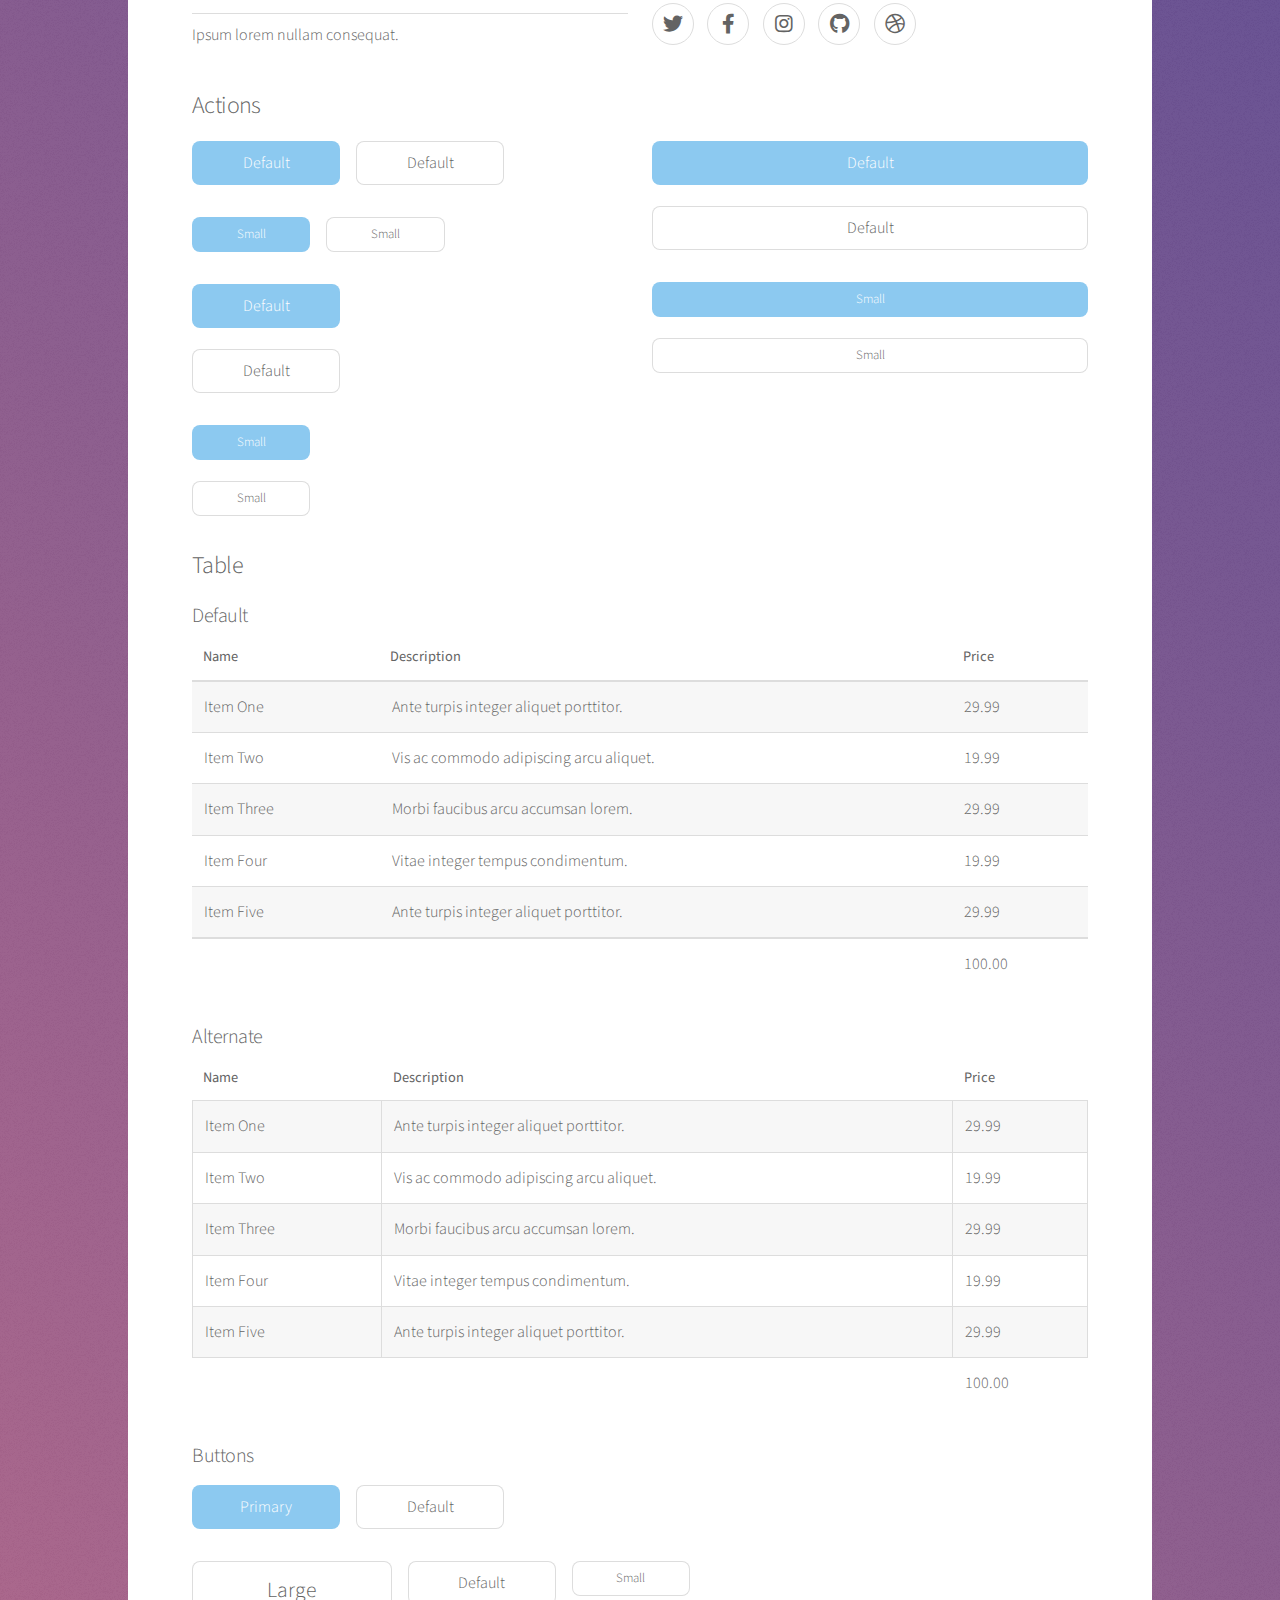
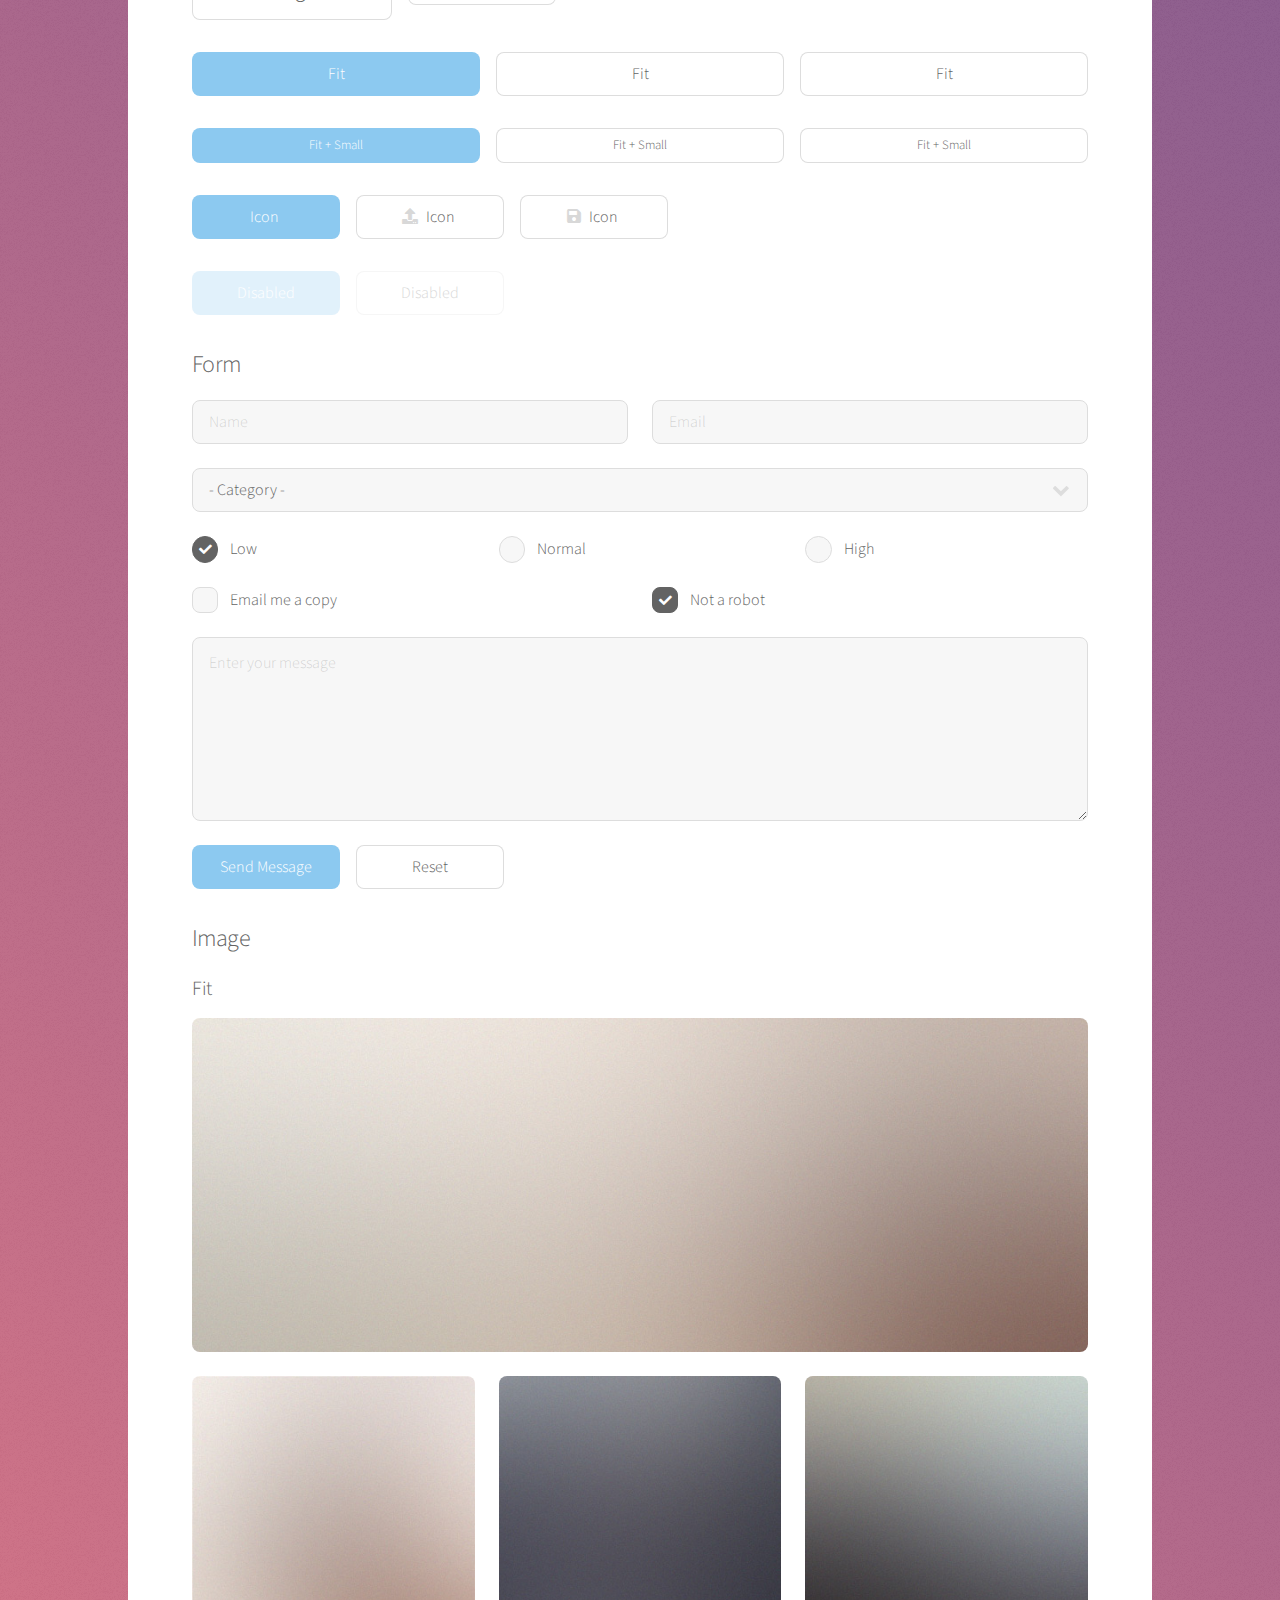
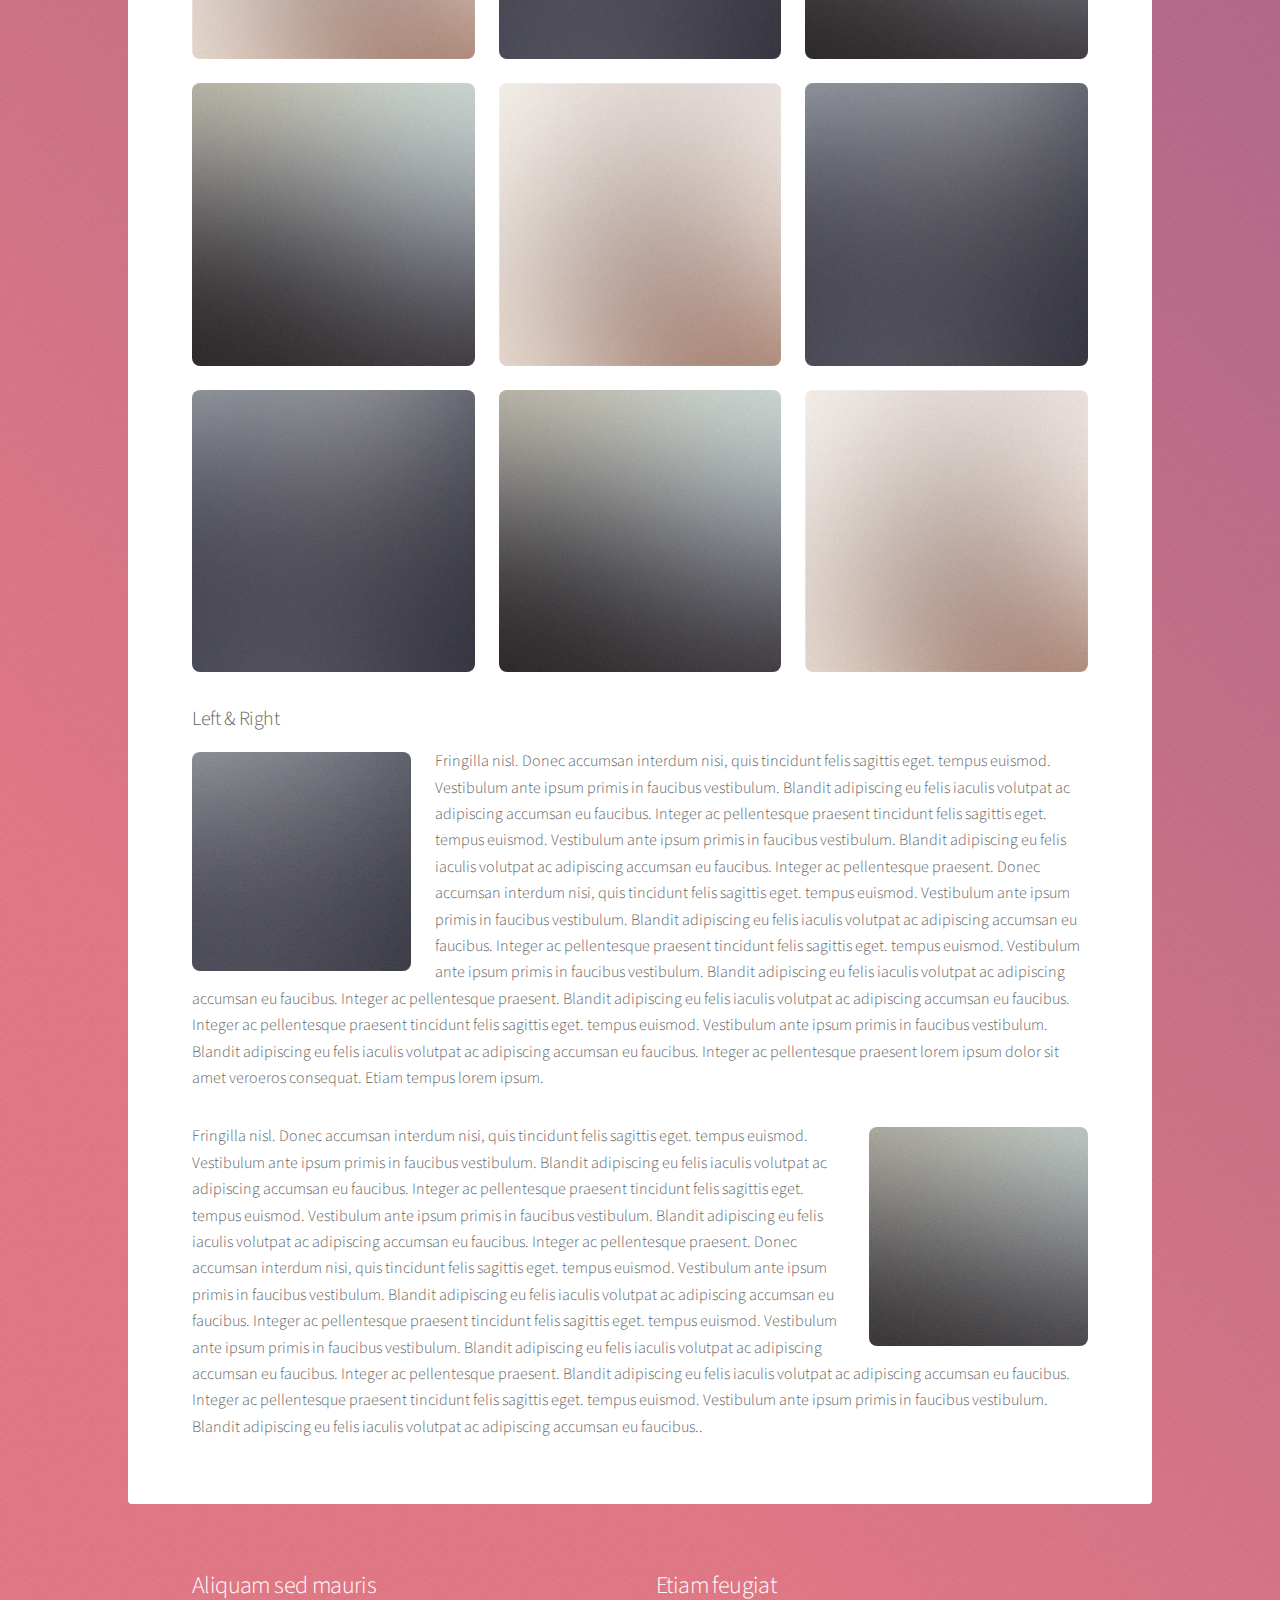
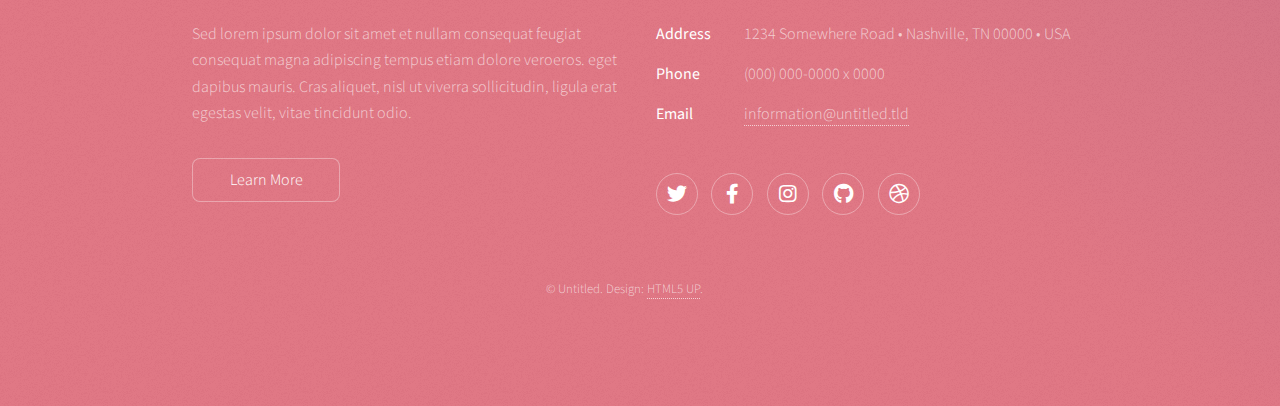
<file: html5up-stellar/elements.html>
<!DOCTYPE HTML>
<!--
	Stellar by HTML5 UP
	html5up.net | @ajlkn
	Free for personal and commercial use under the CCA 3.0 license (html5up.net/license)
-->
<html>
	<head>
		<title>Elements - Stellar by HTML5 UP</title>
		<meta charset="utf-8" />
		<meta name="viewport" content="width=device-width, initial-scale=1, user-scalable=no" />
		<link rel="stylesheet" href="assets/css/main.css" />
		<noscript><link rel="stylesheet" href="assets/css/noscript.css" /></noscript>
	</head>
	<body class="is-preload">

		<!-- Wrapper -->
			<div id="wrapper">

				<!-- Header -->
					<header id="header">
						<h1>Elements</h1>
						<p>Ipsum dolor sit amet nullam</p>
					</header>

				<!-- Main -->
					<div id="main">

						<!-- Content -->
							<section id="content" class="main">

								<!-- Text -->
									<section>
										<h2>Text</h2>
										<p>This is <b>bold</b> and this is <strong>strong</strong>. This is <i>italic</i> and this is <em>emphasized</em>.
										This is <sup>superscript</sup> text and this is <sub>subscript</sub> text.
										This is <u>underlined</u> and this is code: <code>for (;;) { ... }</code>. Finally, <a href="#">this is a link</a>.</p>
										<hr />
										<p>Nunc lacinia ante nunc ac lobortis. Interdum adipiscing gravida odio porttitor sem non mi integer non faucibus ornare mi ut ante amet placerat aliquet. Volutpat eu sed ante lacinia sapien lorem accumsan varius montes viverra nibh in adipiscing blandit tempus accumsan.</p>
										<hr />
										<h2>Heading Level 2</h2>
										<h3>Heading Level 3</h3>
										<h4>Heading Level 4</h4>
										<hr />
										<h3>Blockquote</h3>
										<blockquote>Fringilla nisl. Donec accumsan interdum nisi, quis tincidunt felis sagittis eget tempus euismod. Vestibulum ante ipsum primis in faucibus vestibulum. Blandit adipiscing eu felis iaculis volutpat ac adipiscing accumsan faucibus. Vestibulum ante ipsum primis in faucibus lorem ipsum dolor sit amet nullam adipiscing eu felis.</blockquote>
										<h3>Preformatted</h3>
										<pre><code>i = 0;

while (!deck.isInOrder()) {
    print 'Iteration ' + i;
    deck.shuffle();
    i++;
}

print 'It took ' + i + ' iterations to sort the deck.';</code></pre>
									</section>

								<!-- Lists -->
									<section>
										<h2>Lists</h2>
										<div class="row">
											<div class="col-6 col-12-medium">
												<h3>Unordered</h3>
												<ul>
													<li>Dolor pulvinar magna etiam.</li>
													<li>Sagittis sed lorem adipiscing.</li>
													<li>Felis enim etiam feugiat.</li>
													<li>Ipsum lorem nullam consequat.</li>
												</ul>
												<h3>Alternate</h3>
												<ul class="alt">
													<li>Dolor pulvinar magna etiam.</li>
													<li>Sagittis sed lorem adipiscing.</li>
													<li>Felis enim etiam feugiat.</li>
													<li>Ipsum lorem nullam consequat.</li>
												</ul>
											</div>
											<div class="col-6 col-12-medium">
												<h3>Ordered</h3>
												<ol>
													<li>Dolor pulvinar etiam.</li>
													<li>Etiam vel felis viverra.</li>
													<li>Felis enim feugiat.</li>
													<li>Dolor pulvinar etiam.</li>
													<li>Etiam vel felis lorem.</li>
													<li>Felis enim et feugiat.</li>
												</ol>
												<h3>Icons</h3>
												<ul class="icons">
													<li><a href="#" class="icon brands fa-twitter"><span class="label">Twitter</span></a></li>
													<li><a href="#" class="icon brands fa-facebook-f"><span class="label">Facebook</span></a></li>
													<li><a href="#" class="icon brands fa-instagram"><span class="label">Instagram</span></a></li>
													<li><a href="#" class="icon brands fa-github"><span class="label">GitHub</span></a></li>
													<li><a href="#" class="icon brands fa-dribbble"><span class="label">Dribbble</span></a></li>
												</ul>
												<ul class="icons">
													<li><a href="#" class="icon brands alt fa-twitter"><span class="label">Twitter</span></a></li>
													<li><a href="#" class="icon brands alt fa-facebook-f"><span class="label">Facebook</span></a></li>
													<li><a href="#" class="icon brands alt fa-instagram"><span class="label">Instagram</span></a></li>
													<li><a href="#" class="icon brands alt fa-github"><span class="label">GitHub</span></a></li>
													<li><a href="#" class="icon brands alt fa-dribbble"><span class="label">Dribbble</span></a></li>
												</ul>
											</div>
										</div>
										<h2>Actions</h2>
										<div class="row">
											<div class="col-6 col-12-medium">
												<ul class="actions">
													<li><a href="#" class="button primary">Default</a></li>
													<li><a href="#" class="button">Default</a></li>
												</ul>
												<ul class="actions small">
													<li><a href="#" class="button primary small">Small</a></li>
													<li><a href="#" class="button small">Small</a></li>
												</ul>
												<ul class="actions stacked">
													<li><a href="#" class="button primary">Default</a></li>
													<li><a href="#" class="button">Default</a></li>
												</ul>
												<ul class="actions stacked">
													<li><a href="#" class="button primary small">Small</a></li>
													<li><a href="#" class="button small">Small</a></li>
												</ul>
											</div>
											<div class="col-6 col-12-medium">
												<ul class="actions stacked">
													<li><a href="#" class="button primary fit">Default</a></li>
													<li><a href="#" class="button fit">Default</a></li>
												</ul>
												<ul class="actions stacked">
													<li><a href="#" class="button primary small fit">Small</a></li>
													<li><a href="#" class="button small fit">Small</a></li>
												</ul>
											</div>
										</div>
									</section>

								<!-- Table -->
									<section>
										<h2>Table</h2>
										<h3>Default</h3>
										<div class="table-wrapper">
											<table>
												<thead>
													<tr>
														<th>Name</th>
														<th>Description</th>
														<th>Price</th>
													</tr>
												</thead>
												<tbody>
													<tr>
														<td>Item One</td>
														<td>Ante turpis integer aliquet porttitor.</td>
														<td>29.99</td>
													</tr>
													<tr>
														<td>Item Two</td>
														<td>Vis ac commodo adipiscing arcu aliquet.</td>
														<td>19.99</td>
													</tr>
													<tr>
														<td>Item Three</td>
														<td> Morbi faucibus arcu accumsan lorem.</td>
														<td>29.99</td>
													</tr>
													<tr>
														<td>Item Four</td>
														<td>Vitae integer tempus condimentum.</td>
														<td>19.99</td>
													</tr>
													<tr>
														<td>Item Five</td>
														<td>Ante turpis integer aliquet porttitor.</td>
														<td>29.99</td>
													</tr>
												</tbody>
												<tfoot>
													<tr>
														<td colspan="2"></td>
														<td>100.00</td>
													</tr>
												</tfoot>
											</table>
										</div>

										<h3>Alternate</h3>
										<div class="table-wrapper">
											<table class="alt">
												<thead>
													<tr>
														<th>Name</th>
														<th>Description</th>
														<th>Price</th>
													</tr>
												</thead>
												<tbody>
													<tr>
														<td>Item One</td>
														<td>Ante turpis integer aliquet porttitor.</td>
														<td>29.99</td>
													</tr>
													<tr>
														<td>Item Two</td>
														<td>Vis ac commodo adipiscing arcu aliquet.</td>
														<td>19.99</td>
													</tr>
													<tr>
														<td>Item Three</td>
														<td> Morbi faucibus arcu accumsan lorem.</td>
														<td>29.99</td>
													</tr>
													<tr>
														<td>Item Four</td>
														<td>Vitae integer tempus condimentum.</td>
														<td>19.99</td>
													</tr>
													<tr>
														<td>Item Five</td>
														<td>Ante turpis integer aliquet porttitor.</td>
														<td>29.99</td>
													</tr>
												</tbody>
												<tfoot>
													<tr>
														<td colspan="2"></td>
														<td>100.00</td>
													</tr>
												</tfoot>
											</table>
										</div>
									</section>

								<!-- Buttons -->
									<section>
										<h3>Buttons</h3>
										<ul class="actions">
											<li><a href="#" class="button primary">Primary</a></li>
											<li><a href="#" class="button">Default</a></li>
										</ul>
										<ul class="actions">
											<li><a href="#" class="button large">Large</a></li>
											<li><a href="#" class="button">Default</a></li>
											<li><a href="#" class="button small">Small</a></li>
										</ul>
										<ul class="actions fit">
											<li><a href="#" class="button primary fit">Fit</a></li>
											<li><a href="#" class="button fit">Fit</a></li>
											<li><a href="#" class="button fit">Fit</a></li>
										</ul>
										<ul class="actions fit small">
											<li><a href="#" class="button primary fit small">Fit + Small</a></li>
											<li><a href="#" class="button fit small">Fit + Small</a></li>
											<li><a href="#" class="button fit small">Fit + Small</a></li>
										</ul>
										<ul class="actions">
											<li><a href="#" class="button primary icon solidfa-download">Icon</a></li>
											<li><a href="#" class="button icon solid fa-upload">Icon</a></li>
											<li><a href="#" class="button icon solid fa-save">Icon</a></li>
										</ul>
										<ul class="actions">
											<li><span class="button primary disabled">Disabled</span></li>
											<li><span class="button disabled">Disabled</span></li>
										</ul>
									</section>

								<!-- Form -->
									<section>
										<h2>Form</h2>
										<form method="post" action="#">
											<div class="row gtr-uniform">
												<div class="col-6 col-12-xsmall">
													<input type="text" name="demo-name" id="demo-name" value="" placeholder="Name" />
												</div>
												<div class="col-6 col-12-xsmall">
													<input type="email" name="demo-email" id="demo-email" value="" placeholder="Email" />
												</div>
												<div class="col-12">
													<select name="demo-category" id="demo-category">
														<option value="">- Category -</option>
														<option value="1">Manufacturing</option>
														<option value="1">Shipping</option>
														<option value="1">Administration</option>
														<option value="1">Human Resources</option>
													</select>
												</div>
												<div class="col-4 col-12-small">
													<input type="radio" id="demo-priority-low" name="demo-priority" checked>
													<label for="demo-priority-low">Low</label>
												</div>
												<div class="col-4 col-12-small">
													<input type="radio" id="demo-priority-normal" name="demo-priority">
													<label for="demo-priority-normal">Normal</label>
												</div>
												<div class="col-4 col-12-small">
													<input type="radio" id="demo-priority-high" name="demo-priority">
													<label for="demo-priority-high">High</label>
												</div>
												<div class="col-6 col-12-small">
													<input type="checkbox" id="demo-copy" name="demo-copy">
													<label for="demo-copy">Email me a copy</label>
												</div>
												<div class="col-6 col-12-small">
													<input type="checkbox" id="demo-human" name="demo-human" checked>
													<label for="demo-human">Not a robot</label>
												</div>
												<div class="col-12">
													<textarea name="demo-message" id="demo-message" placeholder="Enter your message" rows="6"></textarea>
												</div>
												<div class="col-12">
													<ul class="actions">
														<li><input type="submit" value="Send Message" class="primary" /></li>
														<li><input type="reset" value="Reset" /></li>
													</ul>
												</div>
											</div>
										</form>
									</section>

								<!-- Image -->
									<section>
										<h2>Image</h2>
										<h3>Fit</h3>
										<div class="box alt">
											<div class="row gtr-uniform">
												<div class="col-12"><span class="image fit"><img src="images/pic04.jpg" alt="" /></span></div>
												<div class="col-4"><span class="image fit"><img src="images/pic01.jpg" alt="" /></span></div>
												<div class="col-4"><span class="image fit"><img src="images/pic02.jpg" alt="" /></span></div>
												<div class="col-4"><span class="image fit"><img src="images/pic03.jpg" alt="" /></span></div>
												<div class="col-4"><span class="image fit"><img src="images/pic03.jpg" alt="" /></span></div>
												<div class="col-4"><span class="image fit"><img src="images/pic01.jpg" alt="" /></span></div>
												<div class="col-4"><span class="image fit"><img src="images/pic02.jpg" alt="" /></span></div>
												<div class="col-4"><span class="image fit"><img src="images/pic02.jpg" alt="" /></span></div>
												<div class="col-4"><span class="image fit"><img src="images/pic03.jpg" alt="" /></span></div>
												<div class="col-4"><span class="image fit"><img src="images/pic01.jpg" alt="" /></span></div>
											</div>
										</div>
										<h3>Left &amp; Right</h3>
										<p><span class="image left"><img src="images/pic05.jpg" alt="" /></span>Fringilla nisl. Donec accumsan interdum nisi, quis tincidunt felis sagittis eget. tempus euismod. Vestibulum ante ipsum primis in faucibus vestibulum. Blandit adipiscing eu felis iaculis volutpat ac adipiscing accumsan eu faucibus. Integer ac pellentesque praesent tincidunt felis sagittis eget. tempus euismod. Vestibulum ante ipsum primis in faucibus vestibulum. Blandit adipiscing eu felis iaculis volutpat ac adipiscing accumsan eu faucibus. Integer ac pellentesque praesent. Donec accumsan interdum nisi, quis tincidunt felis sagittis eget. tempus euismod. Vestibulum ante ipsum primis in faucibus vestibulum. Blandit adipiscing eu felis iaculis volutpat ac adipiscing accumsan eu faucibus. Integer ac pellentesque praesent tincidunt felis sagittis eget. tempus euismod. Vestibulum ante ipsum primis in faucibus vestibulum. Blandit adipiscing eu felis iaculis volutpat ac adipiscing accumsan eu faucibus. Integer ac pellentesque praesent. Blandit adipiscing eu felis iaculis volutpat ac adipiscing accumsan eu faucibus. Integer ac pellentesque praesent tincidunt felis sagittis eget. tempus euismod. Vestibulum ante ipsum primis in faucibus vestibulum. Blandit adipiscing eu felis iaculis volutpat ac adipiscing accumsan eu faucibus. Integer ac pellentesque praesent lorem ipsum dolor sit amet veroeros consequat. Etiam tempus lorem ipsum.</p>
										<p><span class="image right"><img src="images/pic06.jpg" alt="" /></span>Fringilla nisl. Donec accumsan interdum nisi, quis tincidunt felis sagittis eget. tempus euismod. Vestibulum ante ipsum primis in faucibus vestibulum. Blandit adipiscing eu felis iaculis volutpat ac adipiscing accumsan eu faucibus. Integer ac pellentesque praesent tincidunt felis sagittis eget. tempus euismod. Vestibulum ante ipsum primis in faucibus vestibulum. Blandit adipiscing eu felis iaculis volutpat ac adipiscing accumsan eu faucibus. Integer ac pellentesque praesent. Donec accumsan interdum nisi, quis tincidunt felis sagittis eget. tempus euismod. Vestibulum ante ipsum primis in faucibus vestibulum. Blandit adipiscing eu felis iaculis volutpat ac adipiscing accumsan eu faucibus. Integer ac pellentesque praesent tincidunt felis sagittis eget. tempus euismod. Vestibulum ante ipsum primis in faucibus vestibulum. Blandit adipiscing eu felis iaculis volutpat ac adipiscing accumsan eu faucibus. Integer ac pellentesque praesent. Blandit adipiscing eu felis iaculis volutpat ac adipiscing accumsan eu faucibus. Integer ac pellentesque praesent tincidunt felis sagittis eget. tempus euismod. Vestibulum ante ipsum primis in faucibus vestibulum. Blandit adipiscing eu felis iaculis volutpat ac adipiscing accumsan eu faucibus..</p>
									</section>

							</section>

					</div>

				<!-- Footer -->
					<footer id="footer">
						<section>
							<h2>Aliquam sed mauris</h2>
							<p>Sed lorem ipsum dolor sit amet et nullam consequat feugiat consequat magna adipiscing tempus etiam dolore veroeros. eget dapibus mauris. Cras aliquet, nisl ut viverra sollicitudin, ligula erat egestas velit, vitae tincidunt odio.</p>
							<ul class="actions">
								<li><a href="#" class="button">Learn More</a></li>
							</ul>
						</section>
						<section>
							<h2>Etiam feugiat</h2>
							<dl class="alt">
								<dt>Address</dt>
								<dd>1234 Somewhere Road &bull; Nashville, TN 00000 &bull; USA</dd>
								<dt>Phone</dt>
								<dd>(000) 000-0000 x 0000</dd>
								<dt>Email</dt>
								<dd><a href="#">information@untitled.tld</a></dd>
							</dl>
							<ul class="icons">
								<li><a href="#" class="icon brands fa-twitter alt"><span class="label">Twitter</span></a></li>
								<li><a href="#" class="icon brands fa-facebook-f alt"><span class="label">Facebook</span></a></li>
								<li><a href="#" class="icon brands fa-instagram alt"><span class="label">Instagram</span></a></li>
								<li><a href="#" class="icon brands fa-github alt"><span class="label">GitHub</span></a></li>
								<li><a href="#" class="icon brands fa-dribbble alt"><span class="label">Dribbble</span></a></li>
							</ul>
						</section>
						<p class="copyright">&copy; Untitled. Design: <a href="https://html5up.net">HTML5 UP</a>.</p>
					</footer>

			</div>

		<!-- Scripts -->
			<script src="assets/js/jquery.min.js"></script>
			<script src="assets/js/jquery.scrollex.min.js"></script>
			<script src="assets/js/jquery.scrolly.min.js"></script>
			<script src="assets/js/browser.min.js"></script>
			<script src="assets/js/breakpoints.min.js"></script>
			<script src="assets/js/util.js"></script>
			<script src="assets/js/main.js"></script>

	</body>
</html>
</file>
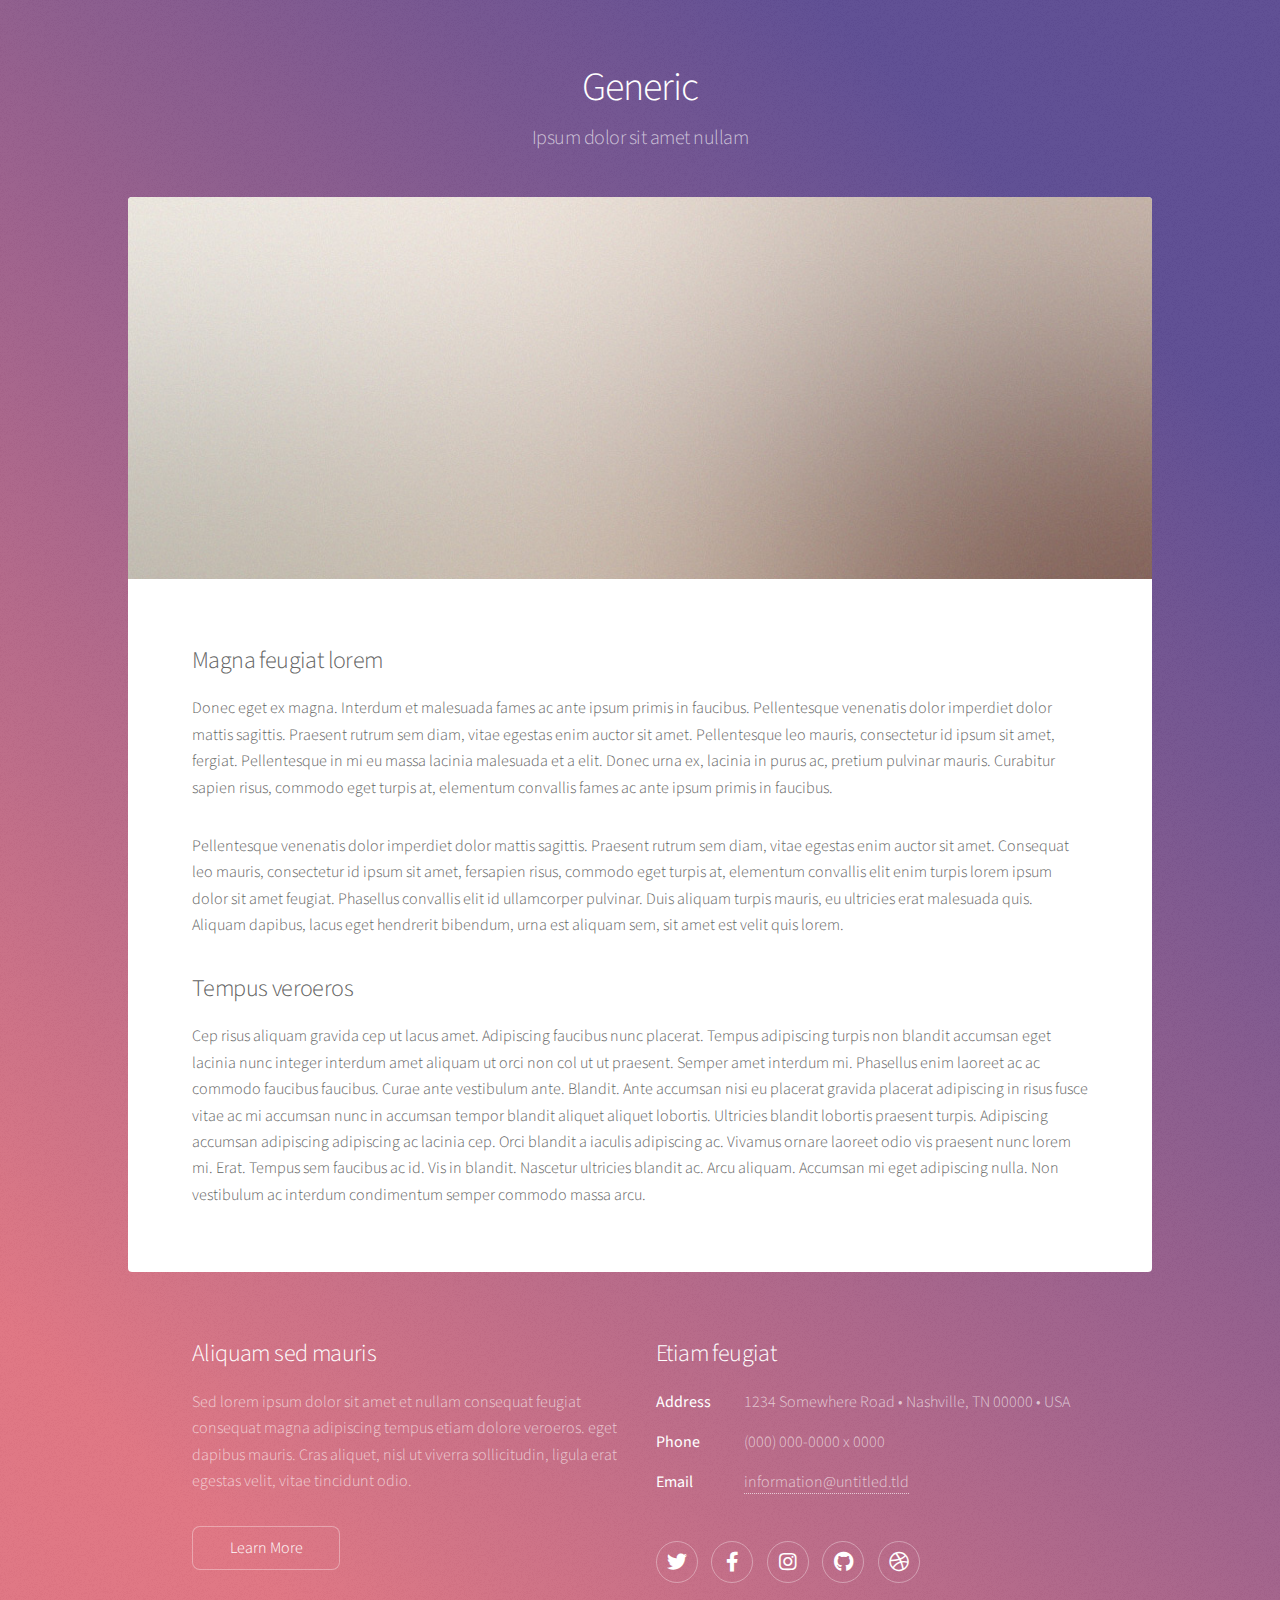
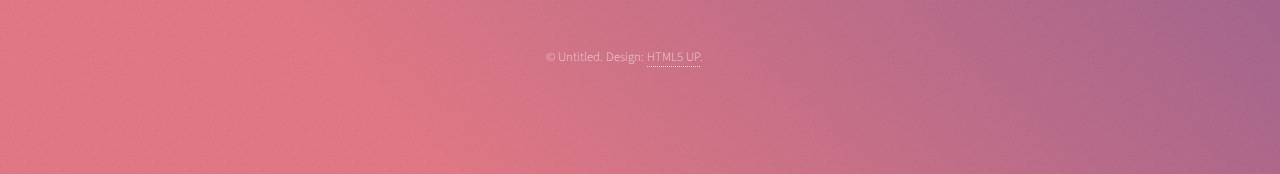
<file: html5up-stellar/generic.html>
<!DOCTYPE HTML>
<!--
	Stellar by HTML5 UP
	html5up.net | @ajlkn
	Free for personal and commercial use under the CCA 3.0 license (html5up.net/license)
-->
<html>
	<head>
		<title>Generic - Stellar by HTML5 UP</title>
		<meta charset="utf-8" />
		<meta name="viewport" content="width=device-width, initial-scale=1, user-scalable=no" />
		<link rel="stylesheet" href="assets/css/main.css" />
		<noscript><link rel="stylesheet" href="assets/css/noscript.css" /></noscript>
	</head>
	<body class="is-preload">

		<!-- Wrapper -->
			<div id="wrapper">

				<!-- Header -->
					<header id="header">
						<h1>Generic</h1>
						<p>Ipsum dolor sit amet nullam</p>
					</header>

				<!-- Main -->
					<div id="main">

						<!-- Content -->
							<section id="content" class="main">
								<span class="image main"><img src="images/pic04.jpg" alt="" /></span>
								<h2>Magna feugiat lorem</h2>
								<p>Donec eget ex magna. Interdum et malesuada fames ac ante ipsum primis in faucibus. Pellentesque venenatis dolor imperdiet dolor mattis sagittis. Praesent rutrum sem diam, vitae egestas enim auctor sit amet. Pellentesque leo mauris, consectetur id ipsum sit amet, fergiat. Pellentesque in mi eu massa lacinia malesuada et a elit. Donec urna ex, lacinia in purus ac, pretium pulvinar mauris. Curabitur sapien risus, commodo eget turpis at, elementum convallis fames ac ante ipsum primis in faucibus.</p>
								<p>Pellentesque venenatis dolor imperdiet dolor mattis sagittis. Praesent rutrum sem diam, vitae egestas enim auctor sit amet. Consequat leo mauris, consectetur id ipsum sit amet, fersapien risus, commodo eget turpis at, elementum convallis elit enim turpis lorem ipsum dolor sit amet feugiat. Phasellus convallis elit id ullamcorper pulvinar. Duis aliquam turpis mauris, eu ultricies erat malesuada quis. Aliquam dapibus, lacus eget hendrerit bibendum, urna est aliquam sem, sit amet est velit quis lorem.</p>
								<h2>Tempus veroeros</h2>
								<p>Cep risus aliquam gravida cep ut lacus amet. Adipiscing faucibus nunc placerat. Tempus adipiscing turpis non blandit accumsan eget lacinia nunc integer interdum amet aliquam ut orci non col ut ut praesent. Semper amet interdum mi. Phasellus enim laoreet ac ac commodo faucibus faucibus. Curae ante vestibulum ante. Blandit. Ante accumsan nisi eu placerat gravida placerat adipiscing in risus fusce vitae ac mi accumsan nunc in accumsan tempor blandit aliquet aliquet lobortis. Ultricies blandit lobortis praesent turpis. Adipiscing accumsan adipiscing adipiscing ac lacinia cep. Orci blandit a iaculis adipiscing ac. Vivamus ornare laoreet odio vis praesent nunc lorem mi. Erat. Tempus sem faucibus ac id. Vis in blandit. Nascetur ultricies blandit ac. Arcu aliquam. Accumsan mi eget adipiscing nulla. Non vestibulum ac interdum condimentum semper commodo massa arcu.</p>
							</section>

					</div>

				<!-- Footer -->
					<footer id="footer">
						<section>
							<h2>Aliquam sed mauris</h2>
							<p>Sed lorem ipsum dolor sit amet et nullam consequat feugiat consequat magna adipiscing tempus etiam dolore veroeros. eget dapibus mauris. Cras aliquet, nisl ut viverra sollicitudin, ligula erat egestas velit, vitae tincidunt odio.</p>
							<ul class="actions">
								<li><a href="#" class="button">Learn More</a></li>
							</ul>
						</section>
						<section>
							<h2>Etiam feugiat</h2>
							<dl class="alt">
								<dt>Address</dt>
								<dd>1234 Somewhere Road &bull; Nashville, TN 00000 &bull; USA</dd>
								<dt>Phone</dt>
								<dd>(000) 000-0000 x 0000</dd>
								<dt>Email</dt>
								<dd><a href="#">information@untitled.tld</a></dd>
							</dl>
							<ul class="icons">
								<li><a href="#" class="icon brands fa-twitter alt"><span class="label">Twitter</span></a></li>
								<li><a href="#" class="icon brands fa-facebook-f alt"><span class="label">Facebook</span></a></li>
								<li><a href="#" class="icon brands fa-instagram alt"><span class="label">Instagram</span></a></li>
								<li><a href="#" class="icon brands fa-github alt"><span class="label">GitHub</span></a></li>
								<li><a href="#" class="icon brands fa-dribbble alt"><span class="label">Dribbble</span></a></li>
							</ul>
						</section>
						<p class="copyright">&copy; Untitled. Design: <a href="https://html5up.net">HTML5 UP</a>.</p>
					</footer>

			</div>

		<!-- Scripts -->
			<script src="assets/js/jquery.min.js"></script>
			<script src="assets/js/jquery.scrollex.min.js"></script>
			<script src="assets/js/jquery.scrolly.min.js"></script>
			<script src="assets/js/browser.min.js"></script>
			<script src="assets/js/breakpoints.min.js"></script>
			<script src="assets/js/util.js"></script>
			<script src="assets/js/main.js"></script>

	</body>
</html>
</file>
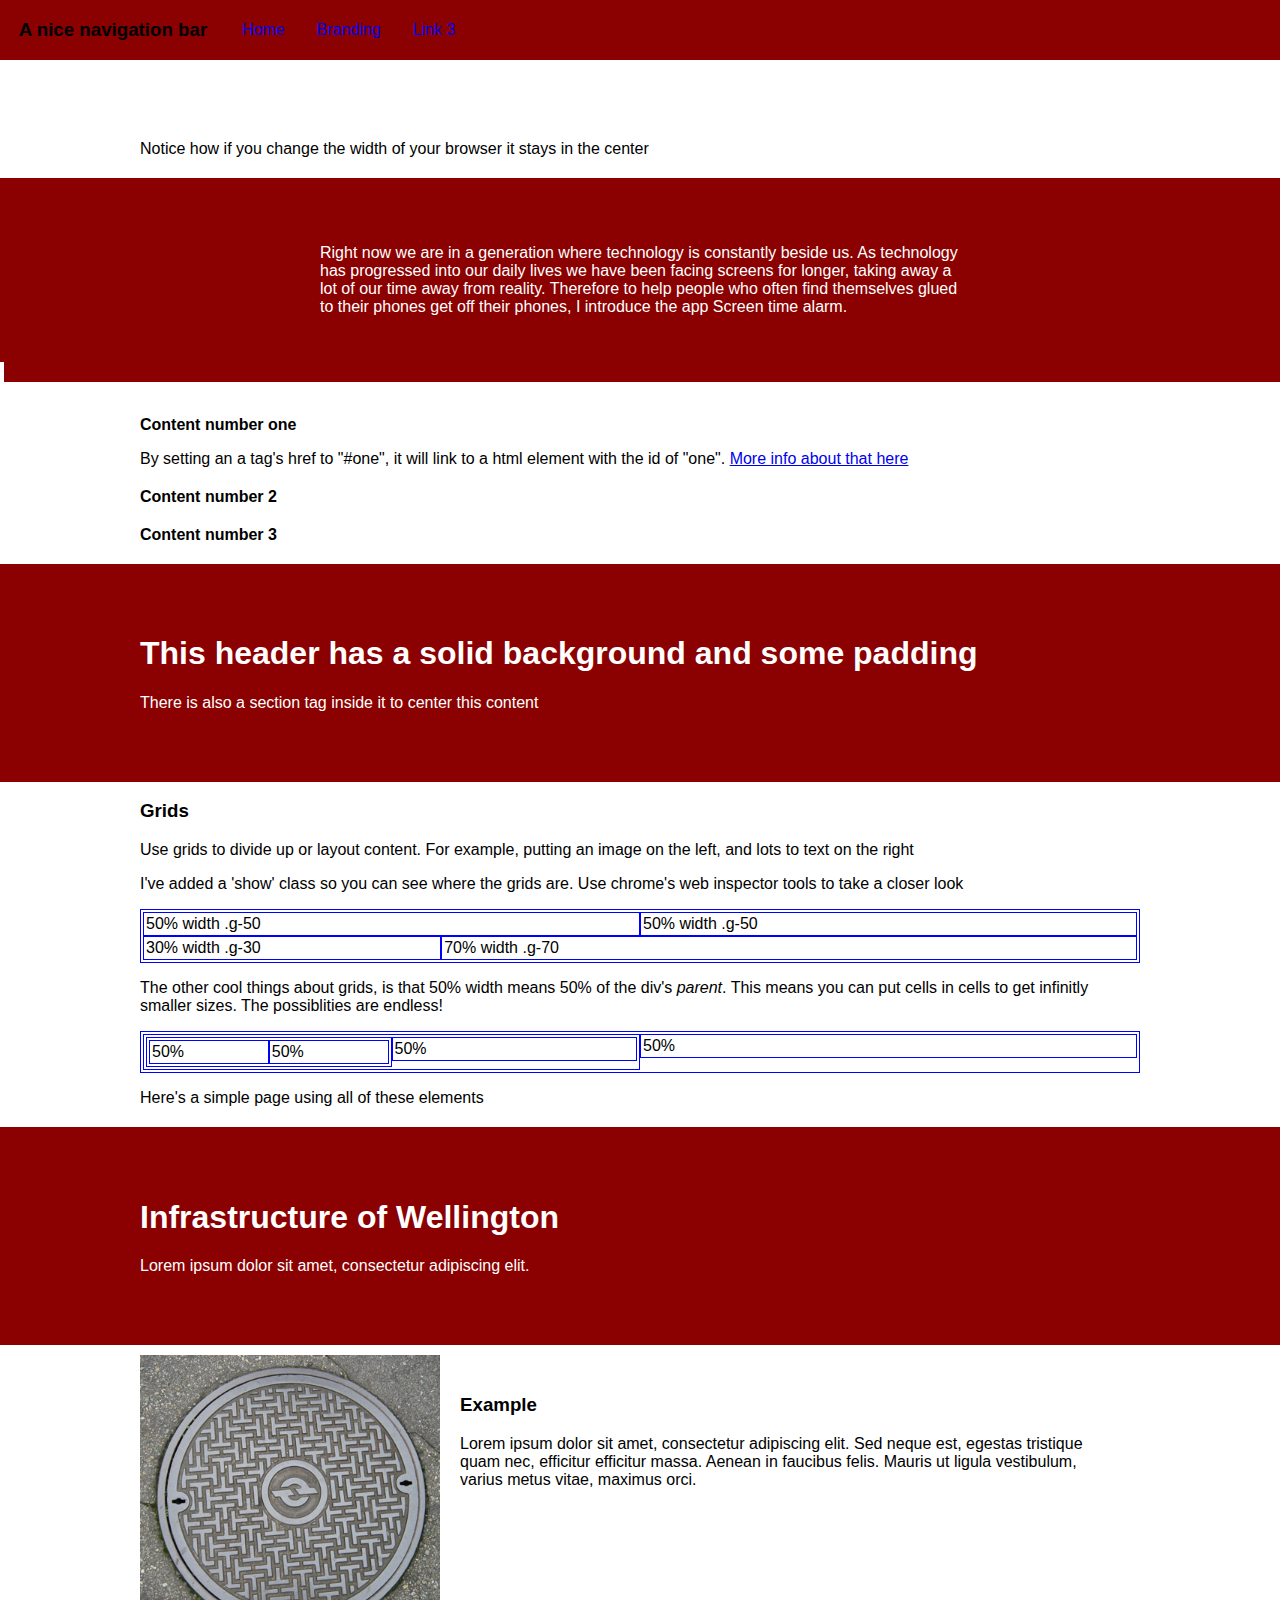
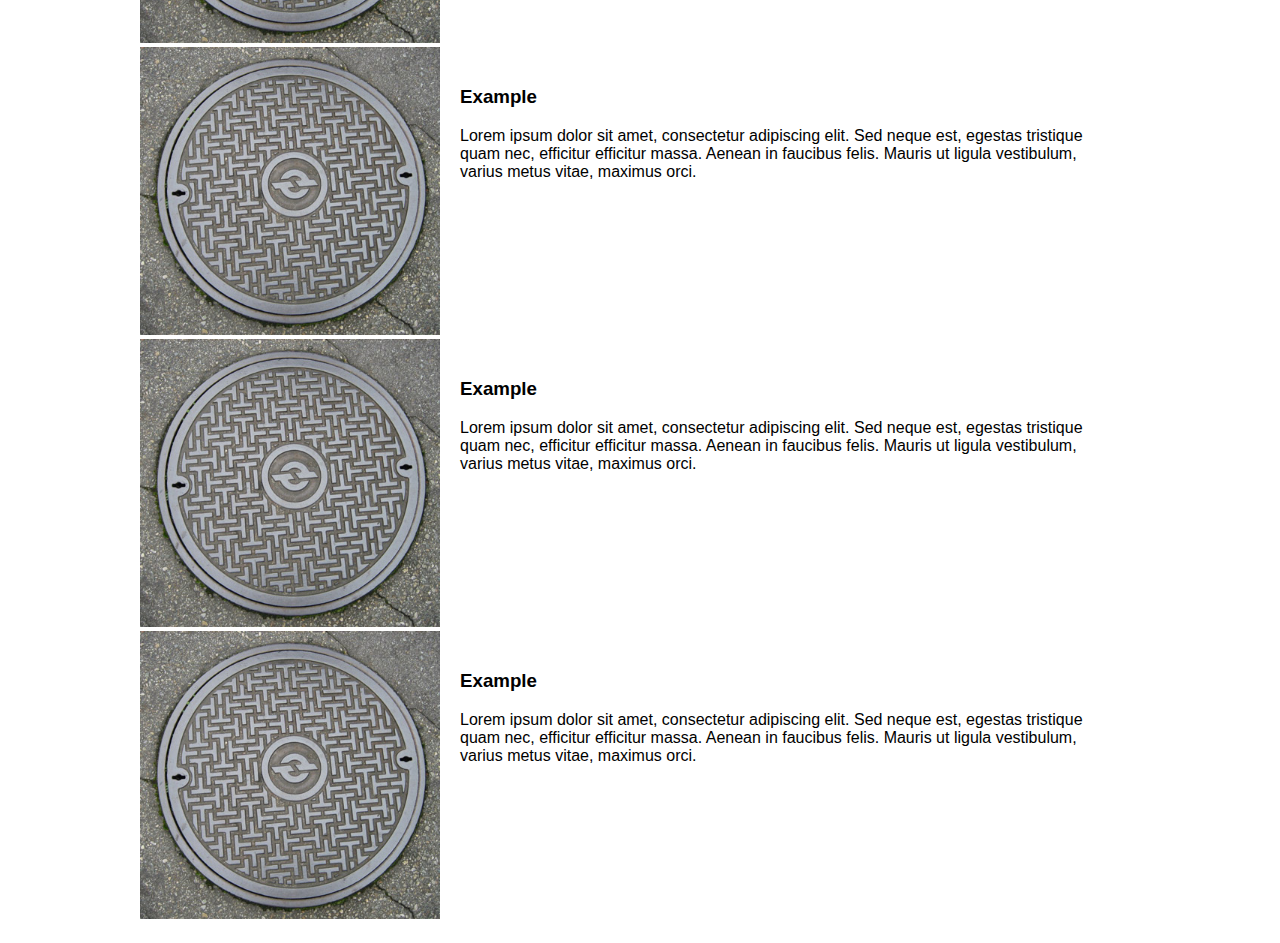
<file: MDDN-201-Example-Template-master (1)/MDDN-201-Example-Template-master (1)/branding.html>
<!DOCTYPE HTML>

<html>

<head>
	<meta http-equiv="Content-Type" content="text/html; charset=UTF-8" />
	<title>Your Website</title>
	<link rel="stylesheet" type="text/css" href="css/style.css">
</head>

<body style="background-color:white;">
		
<body>
	<nav style="background-color: darkred">
		<h3>A nice navigation bar</h3>
		<a href="index.html">Home</a>
		<a href="branding.html">Branding</a>
		<a href="#three">Link 3</a>
	</nav>



	<section>
<h1 style="color:aliceblue">&nbsp;</h1>

		<p>Notice how if you change the width of your browser it stays in the center</p>
	</section>

	<header>
		<p style="color:white" class="center">Right now we are in a generation where technology is constantly beside us. As technology has progressed into our daily lives we have been facing screens for longer, taking away a lot of our time away from reality. Therefore to help people who often find themselves glued to their phones get off their phones, I introduce the app Screen time alarm.         </p>
	</header>
	<spacing> &nbsp;</spacing>
		
	<section id="one">
		<p><strong>Content number one</strong></p>
		<p>By setting an a tag's href to "#one", it will link to a html element with the id of "one". <a href="https://css-tricks.com/hash-tag-links-padding/">More info about that here</a></p>
	</section>

	<section id="two">
		<p><strong>Content number 2</strong></p>
	</section>

	<section id="three">
		<p><strong>Content number 3</strong></p>
	</section>

	<header>
		<section style="background-color: darkred">
			<h1>This header has a solid background and some padding</h1>
			<p>There is also a section tag inside it to center this content</p>
		</section>
	</header>

	

	<section>
		<h3>Grids</h3>

		<p>Use grids to divide up or layout content. For example, putting an image on the left, and lots to text on the right</p>

		<p>I've added a 'show' class so you can see where the grids are. Use chrome's web inspector tools to take a closer look</p>


		<div class="g-row show"> <!--first wrap all grid cells in a g-row-->
			<div class="g-50 show">
				50% width .g-50
			</div>
			<div class="g-50 show">
				50% width .g-50
			</div>

			<div class="g-30 show">
				30% width .g-30
			</div>

			<div class="g-70 show">
				70% width .g-70
			</div>
		</div>

		<p>The other cool things about grids, is that 50% width means 50% of the div's <em>parent</em>. This means you can put cells in cells to get infinitly smaller sizes. The possiblities are endless!</p>

		<div class="g-row show"> <!--first wrap all grid cells in a g-row-->
			<div class="g-50 show">
				<div class="g-50 show">
					<div class="g-50 show">
						50%
					</div>
					<div class="g-50 show">
						50%
					</div>
				</div>
				<div class="g-50 show">
					50%
				</div>
			</div>
			<div class="g-50 show">
				50%
			</div>
		</div>

		<p>Here's a simple page using all of these elements</p>
	</section>

	<header>
		<section>
			<h1>Infrastructure of Wellington</h1>
			<p>Lorem ipsum dolor sit amet, consectetur adipiscing elit.</p>
		</section>
	</header>

	<section>
		<div class="g-row">
			<div class="g-30">
				<img src="img/cover.jpg">
			</div>
			<div class="g-70 padded">
				<h3>Example</h3>
				<p>Lorem ipsum dolor sit amet, consectetur adipiscing elit. Sed neque est, egestas tristique quam nec, efficitur efficitur massa. Aenean in faucibus felis. Mauris ut ligula vestibulum, varius metus vitae, maximus orci.</p>
			</div>
		</div>

		<div class="g-row">
			<div class="g-30">
				<img src="img/cover.jpg">
			</div>
			<div class="g-70 padded">
				<h3>Example</h3>
				<p>Lorem ipsum dolor sit amet, consectetur adipiscing elit. Sed neque est, egestas tristique quam nec, efficitur efficitur massa. Aenean in faucibus felis. Mauris ut ligula vestibulum, varius metus vitae, maximus orci.</p>
			</div>
		</div>

		<div class="g-row">
			<div class="g-30">
				<img src="img/cover.jpg">
			</div>
			<div class="g-70 padded">
				<h3>Example</h3>
				<p>Lorem ipsum dolor sit amet, consectetur adipiscing elit. Sed neque est, egestas tristique quam nec, efficitur efficitur massa. Aenean in faucibus felis. Mauris ut ligula vestibulum, varius metus vitae, maximus orci.</p>
			</div>
		</div>

		<div class="g-row">
			<div class="g-30">
				<img src="img/cover.jpg">
			</div>
			<div class="g-70 padded">
				<h3>Example</h3>
				<p>Lorem ipsum dolor sit amet, consectetur adipiscing elit. Sed neque est, egestas tristique quam nec, efficitur efficitur massa. Aenean in faucibus felis. Mauris ut ligula vestibulum, varius metus vitae, maximus orci.</p>
			</div>
		</div>
	</section>

</body>

</html>
</file>
<file: css/style.css>
*{
	box-sizing: border-box; 
	/* This makes the widths of elements more consistent
		Full details here https://css-tricks.com/box-sizing/ */
}

body{
	margin: 0px; /* Often browsers have a 5px margin by deafult*/
	font-family: sans-serif;
}

section{
	max-width: 1000px;
	margin-left: auto;
	margin-right: auto;
	margin-top: 10px;
	margin-bottom: 20px;
}

header{
	background-color: darkred;
	color: white; /* more readable on an orange background */
	padding-top: 30px;
	padding-bottom: 30px;
	margin-left: auto;
	margin-right: auto;
}

headertwo{
	background-color: darkred;
	color: white; /* more readable on an orange background */
	padding-top: 30px;
	padding-bottom: 10px;
}
p{
	font-size: 30px;
	text-align: center;
	
}

nav{
	width: 100%;
	height: 60px;
	background-color: wheat;
}

nav a, nav h3{
	float: left;
	margin: 0px;
	line-height: 60px;
	margin-left: 1em;
	margin-right: 1em;
	text-decoration: none;
	text-align: center
	
}

nav a:hover{
	text-decoration: underline; /* Hover styles to let people know they can click it */
}

spacing {
	background-color: white;
	padding-top: 20px;
	padding-bottom: 20px; 
}


/* Simple grid */
.g-row{
	width: 100%;
	overflow: hidden;
}

.g-row img{
	width: 100%; /*This makes all images in grids to be the size of their cell */
}

.g-50{
	width: 50%;
	float: left;
}

.g-30{
	width: 30%;
	float: center;
}

.g-70{
	width: 70%;
	float: center;
}

.show{
	border: 1px solid blue;
	padding: 2px;
}

.padded{
	padding: 20px; /* I add this to cells to add a little padding*/
}

.center {
  display: block;
  margin-left: auto ;
  margin-right: auto;
  width: 50%;
}
</file>
<file: html5up-stellar/assets/css/noscript.css>
/*
	Stellar by HTML5 UP
	html5up.net | @ajlkn
	Free for personal and commercial use under the CCA 3.0 license (html5up.net/license)
*/

/* Header */

	body.is-preload #header.alt > * {
		opacity: 1;
	}

	body.is-preload #header.alt .logo {
		-moz-transform: none;
		-webkit-transform: none;
		-ms-transform: none;
		transform: none;
	}
</file>
<file: MDDN-201-Example-Template-master (1)/ScreenTimeAlarm/css/style.css>
*{
	box-sizing: border-box; 
	/* This makes the widths of elements more consistent
		Full details here https://css-tricks.com/box-sizing/ */
}

body{
	margin: 0px; /* Often browsers have a 5px margin by deafult*/
	font-family: sans-serif;
}

section{
	max-width: 1000px;
	margin-left: auto;
	margin-right: auto;
	margin-top: 10px;
	margin-bottom: 20px;
}

header{
	background-color: darkred;
	color: white; /* more readable on an orange background */
	padding-top: 50px;
	padding-bottom: 50px;
}

nav{
	width: 100%;
	height: 60px;
	background-color: wheat;
}

nav a, nav h3{
	float: left;
	margin: 0px;
	line-height: 60px;
	margin-left: 1em;
	margin-right: 1em;
	text-decoration: none;
}

nav a:hover{
	text-decoration: underline; /* Hover styles to let people know they can click it */
}

spacing {
	background-color: white;
	padding-top: 20px;
	padding-bottom: 20px; 
}


/* Simple grid */
.g-row{
	width: 100%;
	overflow: hidden;
}

.g-row img{
	width: 100%; /*This makes all images in grids to be the size of their cell */
}

.g-50{
	width: 50%;
	float: left;
}

.g-30{
	width: 30%;
	float: left;
}

.g-70{
	width: 70%;
	float: left;
}

.show{
	border: 1px solid blue;
	padding: 2px;
}

.padded{
	padding: 20px; /* I add this to cells to add a little padding*/
}

.center {
  display: block;
  margin-left: auto;
  margin-right: auto;
  width: 50%;
}.center {
  display: block;
  margin-left: auto;
  margin-right: auto;
  width: 50%;
}
</file>
<file: MDDN-201-Example-Template-master (1)/MDDN-201-Example-Template-master (1)/css/style.css>
*{
	box-sizing: border-box; 
	/* This makes the widths of elements more consistent
		Full details here https://css-tricks.com/box-sizing/ */
}

body{
	margin: 0px; /* Often browsers have a 5px margin by deafult*/
	font-family: sans-serif;
}

section{
	max-width: 1000px;
	margin-left: auto;
	margin-right: auto;
	margin-top: 10px;
	margin-bottom: 20px;
}

header{
	background-color: darkred;
	color: white; /* more readable on an orange background */
	padding-top: 50px;
	padding-bottom: 50px;
}

nav{
	width: 100%;
	height: 60px;
	background-color: wheat;
}

nav a, nav h3{
	float: left;
	margin: 0px;
	line-height: 60px;
	margin-left: 1em;
	margin-right: 1em;
	text-decoration: none;
}

nav a:hover{
	text-decoration: underline; /* Hover styles to let people know they can click it */
}

spacing {
	background-color: white;
	padding-top: 20px;
	padding-bottom: 20px; 
}


/* Simple grid */
.g-row{
	width: 100%;
	overflow: hidden;
}

.g-row img{
	width: 100%; /*This makes all images in grids to be the size of their cell */
}

.g-50{
	width: 50%;
	float: left;
}

.g-30{
	width: 30%;
	float: left;
}

.g-70{
	width: 70%;
	float: left;
}

.show{
	border: 1px solid blue;
	padding: 2px;
}

.padded{
	padding: 20px; /* I add this to cells to add a little padding*/
}

.center {
  display: block;
  margin-left: auto;
  margin-right: auto;
  width: 50%;
}.center {
  display: block;
  margin-left: auto;
  margin-right: auto;
  width: 50%;
}
</file>
<file: html5up-stellar/assets/css/main.css>
@import url(fontawesome-all.min.css);
@import 'https://fonts.googleapis.com/css?family=Source+Sans+Pro:300,400';

/*
	Stellar by HTML5 UP
	html5up.net | @ajlkn
	Free for personal and commercial use under the CCA 3.0 license (html5up.net/license)
*/

html, body, div, span, applet, object,
iframe, h1, h2, h3, h4, h5, h6, p, blockquote,
pre, a, abbr, acronym, address, big, cite,
code, del, dfn, em, img, ins, kbd, q, s, samp,
small, strike, strong, sub, sup, tt, var, b,
u, i, center, dl, dt, dd, ol, ul, li, fieldset,
form, label, legend, table, caption, tbody,
tfoot, thead, tr, th, td, article, aside,
canvas, details, embed, figure, figcaption,
footer, header, hgroup, menu, nav, output, ruby,
section, summary, time, mark, audio, video {
	margin: 0;
	padding: 0;
	border: 0;
	font-size: 100%;
	font: inherit;
	vertical-align: baseline;}

article, aside, details, figcaption, figure,
footer, header, hgroup, menu, nav, section {
	display: block;}

body {
	line-height: 1;
}

ol, ul {
	list-style: none;
}

blockquote, q {
	quotes: none;
}

	blockquote:before, blockquote:after, q:before, q:after {
		content: '';
		content: none;
	}

table {
	border-collapse: collapse;
	border-spacing: 0;
}

body {
	-webkit-text-size-adjust: none;
}

mark {
	background-color: transparent;
	color: inherit;
}

input::-moz-focus-inner {
	border: 0;
	padding: 0;
}

input, select, textarea {
	-moz-appearance: none;
	-webkit-appearance: none;
	-ms-appearance: none;
	appearance: none;
}

/* Basic */

	@-ms-viewport {
		width: device-width;
	}

	body {
		-ms-overflow-style: scrollbar;
	}

	@media screen and (max-width: 480px) {

		html, body {
			min-width: 320px;
		}

	}

	html {
		box-sizing: border-box;
	}

	*, *:before, *:after {
		box-sizing: inherit;
	}

	body {
		background-color: #935d8c;
		background-image: url("images/overlay.png"), -moz-linear-gradient(45deg, #e37682 15%, #5f4d93 85%);
		background-image: url("images/overlay.png"), -webkit-linear-gradient(45deg, #e37682 15%, #5f4d93 85%);
		background-image: url("images/overlay.png"), -ms-linear-gradient(45deg, #e37682 15%, #5f4d93 85%);
		background-image: url("images/overlay.png"), linear-gradient(45deg, #e37682 15%, #5f4d93 85%);
	}

		body.is-preload *, body.is-preload *:before, body.is-preload *:after {
			-moz-animation: none !important;
			-webkit-animation: none !important;
			-ms-animation: none !important;
			animation: none !important;
			-moz-transition: none !important;
			-webkit-transition: none !important;
			-ms-transition: none !important;
			transition: none !important;
		}

/* Type */

	body {
		background-color: #935d8c;
		color: rgba(255, 255, 255, 0.65);
	}

	body, input, select, textarea {
		font-family: "Source Sans Pro", Helvetica, sans-serif;
		font-size: 17pt;
		font-weight: 300;
		line-height: 1.65;
	}

		@media screen and (max-width: 1680px) {

			body, input, select, textarea {
				font-size: 14pt;
			}

		}

		@media screen and (max-width: 1280px) {

			body, input, select, textarea {
				font-size: 12pt;
			}

		}

		@media screen and (max-width: 360px) {

			body, input, select, textarea {
				font-size: 11pt;
			}

		}

	a {
		-moz-transition: color 0.2s ease, border-bottom 0.2s ease;
		-webkit-transition: color 0.2s ease, border-bottom 0.2s ease;
		-ms-transition: color 0.2s ease, border-bottom 0.2s ease;
		transition: color 0.2s ease, border-bottom 0.2s ease;
		text-decoration: none;
		border-bottom: dotted 1px;
		color: inherit;
	}

		a:hover {
			border-bottom-color: transparent;
		}

	strong, b {
		font-weight: 400;
	}

	em, i {
		font-style: italic;
	}

	p {
		margin: 0 0 2em 0;
	}

		p.content {
			-moz-columns: 20em 2;
			-webkit-columns: 20em 2;
			-ms-columns: 20em 2;
			columns: 20em 2;
			-moz-column-gap: 2em;
			-webkit-column-gap: 2em;
			-ms-column-gap: 2em;
			column-gap: 2em;
			text-align: justify;
		}

	h1, h2, h3, h4, h5, h6 {
		font-weight: 300;
		line-height: 1.5;
		margin: 0 0 0.7em 0;
		letter-spacing: -0.025em;
	}

		h1 a, h2 a, h3 a, h4 a, h5 a, h6 a {
			color: inherit;
			text-decoration: none;
		}

	h1 {
		font-size: 2.5em;
		line-height: 1.2;
	}

	h2 {
		font-size: 1.5em;
	}

	h3 {
		font-size: 1.25em;
	}

	h4 {
		font-size: 1.1em;
	}

	h5 {
		font-size: 0.9em;
	}

	h6 {
		font-size: 0.7em;
	}

	@media screen and (max-width: 736px) {

		h1 {
			font-size: 2em;
		}

	}

	sub {
		font-size: 0.8em;
		position: relative;
		top: 0.5em;
	}

	sup {
		font-size: 0.8em;
		position: relative;
		top: -0.5em;
	}

	blockquote {
		border-left: solid 4px;
		font-style: italic;
		margin: 0 0 2em 0;
		padding: 0.5em 0 0.5em 2em;
	}

	code {
		border-radius: 8px;
		border: solid 1px;
		font-family: "Courier New", monospace;
		font-size: 0.9em;
		margin: 0 0.25em;
		padding: 0.25em 0.65em;
	}

	pre {
		-webkit-overflow-scrolling: touch;
		font-family: "Courier New", monospace;
		font-size: 0.9em;
		margin: 0 0 2em 0;
	}

		pre code {
			display: block;
			line-height: 1.75;
			padding: 1em 1.5em;
			overflow-x: auto;
		}

	hr {
		border: 0;
		border-bottom: solid 1px;
		margin: 2em 0;
	}

		hr.major {
			margin: 3em 0;
		}

	.align-left {
		text-align: left;
	}

	.align-center {
		text-align: center;
	}

	.align-right {
		text-align: right;
	}

	input, select, textarea {
		color: #ffffff;
	}

	a:hover {
		color: #ffffff;
	}

	strong, b {
		color: #ffffff;
	}

	h1, h2, h3, h4, h5, h6 {
		color: #ffffff;
	}

	blockquote {
		border-left-color: rgba(255, 255, 255, 0.35);
	}

	code {
		background: rgba(255, 255, 255, 0.075);
		border-color: rgba(255, 255, 255, 0.35);
	}

	hr {
		border-bottom-color: rgba(255, 255, 255, 0.35);
	}

/* Row */

	.row {
		display: flex;
		flex-wrap: wrap;
		box-sizing: border-box;
		align-items: stretch;
	}

		.row > * {
			box-sizing: border-box;
		}

		.row.gtr-uniform > * > :last-child {
			margin-bottom: 0;
		}

		.row.aln-left {
			justify-content: flex-start;
		}

		.row.aln-center {
			justify-content: center;
		}

		.row.aln-right {
			justify-content: flex-end;
		}

		.row.aln-top {
			align-items: flex-start;
		}

		.row.aln-middle {
			align-items: center;
		}

		.row.aln-bottom {
			align-items: flex-end;
		}

		.row > .imp {
			order: -1;
		}

		.row > .col-1 {
			width: 8.33333%;
		}

		.row > .off-1 {
			margin-left: 8.33333%;
		}

		.row > .col-2 {
			width: 16.66667%;
		}

		.row > .off-2 {
			margin-left: 16.66667%;
		}

		.row > .col-3 {
			width: 25%;
		}

		.row > .off-3 {
			margin-left: 25%;
		}

		.row > .col-4 {
			width: 33.33333%;
		}

		.row > .off-4 {
			margin-left: 33.33333%;
		}

		.row > .col-5 {
			width: 41.66667%;
		}

		.row > .off-5 {
			margin-left: 41.66667%;
		}

		.row > .col-6 {
			width: 50%;
		}

		.row > .off-6 {
			margin-left: 50%;
		}

		.row > .col-7 {
			width: 58.33333%;
		}

		.row > .off-7 {
			margin-left: 58.33333%;
		}

		.row > .col-8 {
			width: 66.66667%;
		}

		.row > .off-8 {
			margin-left: 66.66667%;
		}

		.row > .col-9 {
			width: 75%;
		}

		.row > .off-9 {
			margin-left: 75%;
		}

		.row > .col-10 {
			width: 83.33333%;
		}

		.row > .off-10 {
			margin-left: 83.33333%;
		}

		.row > .col-11 {
			width: 91.66667%;
		}

		.row > .off-11 {
			margin-left: 91.66667%;
		}

		.row > .col-12 {
			width: 100%;
		}

		.row > .off-12 {
			margin-left: 100%;
		}

		.row.gtr-0 {
			margin-top: 0;
			margin-left: 0em;
		}

			.row.gtr-0 > * {
				padding: 0 0 0 0em;
			}

			.row.gtr-0.gtr-uniform {
				margin-top: 0em;
			}

				.row.gtr-0.gtr-uniform > * {
					padding-top: 0em;
				}

		.row.gtr-25 {
			margin-top: 0;
			margin-left: -0.375em;
		}

			.row.gtr-25 > * {
				padding: 0 0 0 0.375em;
			}

			.row.gtr-25.gtr-uniform {
				margin-top: -0.375em;
			}

				.row.gtr-25.gtr-uniform > * {
					padding-top: 0.375em;
				}

		.row.gtr-50 {
			margin-top: 0;
			margin-left: -0.75em;
		}

			.row.gtr-50 > * {
				padding: 0 0 0 0.75em;
			}

			.row.gtr-50.gtr-uniform {
				margin-top: -0.75em;
			}

				.row.gtr-50.gtr-uniform > * {
					padding-top: 0.75em;
				}

		.row {
			margin-top: 0;
			margin-left: -1.5em;
		}

			.row > * {
				padding: 0 0 0 1.5em;
			}

			.row.gtr-uniform {
				margin-top: -1.5em;
			}

				.row.gtr-uniform > * {
					padding-top: 1.5em;
				}

		.row.gtr-150 {
			margin-top: 0;
			margin-left: -2.25em;
		}

			.row.gtr-150 > * {
				padding: 0 0 0 2.25em;
			}

			.row.gtr-150.gtr-uniform {
				margin-top: -2.25em;
			}

				.row.gtr-150.gtr-uniform > * {
					padding-top: 2.25em;
				}

		.row.gtr-200 {
			margin-top: 0;
			margin-left: -3em;
		}

			.row.gtr-200 > * {
				padding: 0 0 0 3em;
			}

			.row.gtr-200.gtr-uniform {
				margin-top: -3em;
			}

				.row.gtr-200.gtr-uniform > * {
					padding-top: 3em;
				}

		@media screen and (max-width: 1680px) {

			.row {
				display: flex;
				flex-wrap: wrap;
				box-sizing: border-box;
				align-items: stretch;
			}

				.row > * {
					box-sizing: border-box;
				}

				.row.gtr-uniform > * > :last-child {
					margin-bottom: 0;
				}

				.row.aln-left {
					justify-content: flex-start;
				}

				.row.aln-center {
					justify-content: center;
				}

				.row.aln-right {
					justify-content: flex-end;
				}

				.row.aln-top {
					align-items: flex-start;
				}

				.row.aln-middle {
					align-items: center;
				}

				.row.aln-bottom {
					align-items: flex-end;
				}

				.row > .imp-xlarge {
					order: -1;
				}

				.row > .col-1-xlarge {
					width: 8.33333%;
				}

				.row > .off-1-xlarge {
					margin-left: 8.33333%;
				}

				.row > .col-2-xlarge {
					width: 16.66667%;
				}

				.row > .off-2-xlarge {
					margin-left: 16.66667%;
				}

				.row > .col-3-xlarge {
					width: 25%;
				}

				.row > .off-3-xlarge {
					margin-left: 25%;
				}

				.row > .col-4-xlarge {
					width: 33.33333%;
				}

				.row > .off-4-xlarge {
					margin-left: 33.33333%;
				}

				.row > .col-5-xlarge {
					width: 41.66667%;
				}

				.row > .off-5-xlarge {
					margin-left: 41.66667%;
				}

				.row > .col-6-xlarge {
					width: 50%;
				}

				.row > .off-6-xlarge {
					margin-left: 50%;
				}

				.row > .col-7-xlarge {
					width: 58.33333%;
				}

				.row > .off-7-xlarge {
					margin-left: 58.33333%;
				}

				.row > .col-8-xlarge {
					width: 66.66667%;
				}

				.row > .off-8-xlarge {
					margin-left: 66.66667%;
				}

				.row > .col-9-xlarge {
					width: 75%;
				}

				.row > .off-9-xlarge {
					margin-left: 75%;
				}

				.row > .col-10-xlarge {
					width: 83.33333%;
				}

				.row > .off-10-xlarge {
					margin-left: 83.33333%;
				}

				.row > .col-11-xlarge {
					width: 91.66667%;
				}

				.row > .off-11-xlarge {
					margin-left: 91.66667%;
				}

				.row > .col-12-xlarge {
					width: 100%;
				}

				.row > .off-12-xlarge {
					margin-left: 100%;
				}

				.row.gtr-0 {
					margin-top: 0;
					margin-left: 0em;
				}

					.row.gtr-0 > * {
						padding: 0 0 0 0em;
					}

					.row.gtr-0.gtr-uniform {
						margin-top: 0em;
					}

						.row.gtr-0.gtr-uniform > * {
							padding-top: 0em;
						}

				.row.gtr-25 {
					margin-top: 0;
					margin-left: -0.375em;
				}

					.row.gtr-25 > * {
						padding: 0 0 0 0.375em;
					}

					.row.gtr-25.gtr-uniform {
						margin-top: -0.375em;
					}

						.row.gtr-25.gtr-uniform > * {
							padding-top: 0.375em;
						}

				.row.gtr-50 {
					margin-top: 0;
					margin-left: -0.75em;
				}

					.row.gtr-50 > * {
						padding: 0 0 0 0.75em;
					}

					.row.gtr-50.gtr-uniform {
						margin-top: -0.75em;
					}

						.row.gtr-50.gtr-uniform > * {
							padding-top: 0.75em;
						}

				.row {
					margin-top: 0;
					margin-left: -1.5em;
				}

					.row > * {
						padding: 0 0 0 1.5em;
					}

					.row.gtr-uniform {
						margin-top: -1.5em;
					}

						.row.gtr-uniform > * {
							padding-top: 1.5em;
						}

				.row.gtr-150 {
					margin-top: 0;
					margin-left: -2.25em;
				}

					.row.gtr-150 > * {
						padding: 0 0 0 2.25em;
					}

					.row.gtr-150.gtr-uniform {
						margin-top: -2.25em;
					}

						.row.gtr-150.gtr-uniform > * {
							padding-top: 2.25em;
						}

				.row.gtr-200 {
					margin-top: 0;
					margin-left: -3em;
				}

					.row.gtr-200 > * {
						padding: 0 0 0 3em;
					}

					.row.gtr-200.gtr-uniform {
						margin-top: -3em;
					}

						.row.gtr-200.gtr-uniform > * {
							padding-top: 3em;
						}

		}

		@media screen and (max-width: 1280px) {

			.row {
				display: flex;
				flex-wrap: wrap;
				box-sizing: border-box;
				align-items: stretch;
			}

				.row > * {
					box-sizing: border-box;
				}

				.row.gtr-uniform > * > :last-child {
					margin-bottom: 0;
				}

				.row.aln-left {
					justify-content: flex-start;
				}

				.row.aln-center {
					justify-content: center;
				}

				.row.aln-right {
					justify-content: flex-end;
				}

				.row.aln-top {
					align-items: flex-start;
				}

				.row.aln-middle {
					align-items: center;
				}

				.row.aln-bottom {
					align-items: flex-end;
				}

				.row > .imp-large {
					order: -1;
				}

				.row > .col-1-large {
					width: 8.33333%;
				}

				.row > .off-1-large {
					margin-left: 8.33333%;
				}

				.row > .col-2-large {
					width: 16.66667%;
				}

				.row > .off-2-large {
					margin-left: 16.66667%;
				}

				.row > .col-3-large {
					width: 25%;
				}

				.row > .off-3-large {
					margin-left: 25%;
				}

				.row > .col-4-large {
					width: 33.33333%;
				}

				.row > .off-4-large {
					margin-left: 33.33333%;
				}

				.row > .col-5-large {
					width: 41.66667%;
				}

				.row > .off-5-large {
					margin-left: 41.66667%;
				}

				.row > .col-6-large {
					width: 50%;
				}

				.row > .off-6-large {
					margin-left: 50%;
				}

				.row > .col-7-large {
					width: 58.33333%;
				}

				.row > .off-7-large {
					margin-left: 58.33333%;
				}

				.row > .col-8-large {
					width: 66.66667%;
				}

				.row > .off-8-large {
					margin-left: 66.66667%;
				}

				.row > .col-9-large {
					width: 75%;
				}

				.row > .off-9-large {
					margin-left: 75%;
				}

				.row > .col-10-large {
					width: 83.33333%;
				}

				.row > .off-10-large {
					margin-left: 83.33333%;
				}

				.row > .col-11-large {
					width: 91.66667%;
				}

				.row > .off-11-large {
					margin-left: 91.66667%;
				}

				.row > .col-12-large {
					width: 100%;
				}

				.row > .off-12-large {
					margin-left: 100%;
				}

				.row.gtr-0 {
					margin-top: 0;
					margin-left: 0em;
				}

					.row.gtr-0 > * {
						padding: 0 0 0 0em;
					}

					.row.gtr-0.gtr-uniform {
						margin-top: 0em;
					}

						.row.gtr-0.gtr-uniform > * {
							padding-top: 0em;
						}

				.row.gtr-25 {
					margin-top: 0;
					margin-left: -0.375em;
				}

					.row.gtr-25 > * {
						padding: 0 0 0 0.375em;
					}

					.row.gtr-25.gtr-uniform {
						margin-top: -0.375em;
					}

						.row.gtr-25.gtr-uniform > * {
							padding-top: 0.375em;
						}

				.row.gtr-50 {
					margin-top: 0;
					margin-left: -0.75em;
				}

					.row.gtr-50 > * {
						padding: 0 0 0 0.75em;
					}

					.row.gtr-50.gtr-uniform {
						margin-top: -0.75em;
					}

						.row.gtr-50.gtr-uniform > * {
							padding-top: 0.75em;
						}

				.row {
					margin-top: 0;
					margin-left: -1.5em;
				}

					.row > * {
						padding: 0 0 0 1.5em;
					}

					.row.gtr-uniform {
						margin-top: -1.5em;
					}

						.row.gtr-uniform > * {
							padding-top: 1.5em;
						}

				.row.gtr-150 {
					margin-top: 0;
					margin-left: -2.25em;
				}

					.row.gtr-150 > * {
						padding: 0 0 0 2.25em;
					}

					.row.gtr-150.gtr-uniform {
						margin-top: -2.25em;
					}

						.row.gtr-150.gtr-uniform > * {
							padding-top: 2.25em;
						}

				.row.gtr-200 {
					margin-top: 0;
					margin-left: -3em;
				}

					.row.gtr-200 > * {
						padding: 0 0 0 3em;
					}

					.row.gtr-200.gtr-uniform {
						margin-top: -3em;
					}

						.row.gtr-200.gtr-uniform > * {
							padding-top: 3em;
						}

		}

		@media screen and (max-width: 980px) {

			.row {
				display: flex;
				flex-wrap: wrap;
				box-sizing: border-box;
				align-items: stretch;
			}

				.row > * {
					box-sizing: border-box;
				}

				.row.gtr-uniform > * > :last-child {
					margin-bottom: 0;
				}

				.row.aln-left {
					justify-content: flex-start;
				}

				.row.aln-center {
					justify-content: center;
				}

				.row.aln-right {
					justify-content: flex-end;
				}

				.row.aln-top {
					align-items: flex-start;
				}

				.row.aln-middle {
					align-items: center;
				}

				.row.aln-bottom {
					align-items: flex-end;
				}

				.row > .imp-medium {
					order: -1;
				}

				.row > .col-1-medium {
					width: 8.33333%;
				}

				.row > .off-1-medium {
					margin-left: 8.33333%;
				}

				.row > .col-2-medium {
					width: 16.66667%;
				}

				.row > .off-2-medium {
					margin-left: 16.66667%;
				}

				.row > .col-3-medium {
					width: 25%;
				}

				.row > .off-3-medium {
					margin-left: 25%;
				}

				.row > .col-4-medium {
					width: 33.33333%;
				}

				.row > .off-4-medium {
					margin-left: 33.33333%;
				}

				.row > .col-5-medium {
					width: 41.66667%;
				}

				.row > .off-5-medium {
					margin-left: 41.66667%;
				}

				.row > .col-6-medium {
					width: 50%;
				}

				.row > .off-6-medium {
					margin-left: 50%;
				}

				.row > .col-7-medium {
					width: 58.33333%;
				}

				.row > .off-7-medium {
					margin-left: 58.33333%;
				}

				.row > .col-8-medium {
					width: 66.66667%;
				}

				.row > .off-8-medium {
					margin-left: 66.66667%;
				}

				.row > .col-9-medium {
					width: 75%;
				}

				.row > .off-9-medium {
					margin-left: 75%;
				}

				.row > .col-10-medium {
					width: 83.33333%;
				}

				.row > .off-10-medium {
					margin-left: 83.33333%;
				}

				.row > .col-11-medium {
					width: 91.66667%;
				}

				.row > .off-11-medium {
					margin-left: 91.66667%;
				}

				.row > .col-12-medium {
					width: 100%;
				}

				.row > .off-12-medium {
					margin-left: 100%;
				}

				.row.gtr-0 {
					margin-top: 0;
					margin-left: 0em;
				}

					.row.gtr-0 > * {
						padding: 0 0 0 0em;
					}

					.row.gtr-0.gtr-uniform {
						margin-top: 0em;
					}

						.row.gtr-0.gtr-uniform > * {
							padding-top: 0em;
						}

				.row.gtr-25 {
					margin-top: 0;
					margin-left: -0.375em;
				}

					.row.gtr-25 > * {
						padding: 0 0 0 0.375em;
					}

					.row.gtr-25.gtr-uniform {
						margin-top: -0.375em;
					}

						.row.gtr-25.gtr-uniform > * {
							padding-top: 0.375em;
						}

				.row.gtr-50 {
					margin-top: 0;
					margin-left: -0.75em;
				}

					.row.gtr-50 > * {
						padding: 0 0 0 0.75em;
					}

					.row.gtr-50.gtr-uniform {
						margin-top: -0.75em;
					}

						.row.gtr-50.gtr-uniform > * {
							padding-top: 0.75em;
						}

				.row {
					margin-top: 0;
					margin-left: -1.5em;
				}

					.row > * {
						padding: 0 0 0 1.5em;
					}

					.row.gtr-uniform {
						margin-top: -1.5em;
					}

						.row.gtr-uniform > * {
							padding-top: 1.5em;
						}

				.row.gtr-150 {
					margin-top: 0;
					margin-left: -2.25em;
				}

					.row.gtr-150 > * {
						padding: 0 0 0 2.25em;
					}

					.row.gtr-150.gtr-uniform {
						margin-top: -2.25em;
					}

						.row.gtr-150.gtr-uniform > * {
							padding-top: 2.25em;
						}

				.row.gtr-200 {
					margin-top: 0;
					margin-left: -3em;
				}

					.row.gtr-200 > * {
						padding: 0 0 0 3em;
					}

					.row.gtr-200.gtr-uniform {
						margin-top: -3em;
					}

						.row.gtr-200.gtr-uniform > * {
							padding-top: 3em;
						}

		}

		@media screen and (max-width: 736px) {

			.row {
				display: flex;
				flex-wrap: wrap;
				box-sizing: border-box;
				align-items: stretch;
			}

				.row > * {
					box-sizing: border-box;
				}

				.row.gtr-uniform > * > :last-child {
					margin-bottom: 0;
				}

				.row.aln-left {
					justify-content: flex-start;
				}

				.row.aln-center {
					justify-content: center;
				}

				.row.aln-right {
					justify-content: flex-end;
				}

				.row.aln-top {
					align-items: flex-start;
				}

				.row.aln-middle {
					align-items: center;
				}

				.row.aln-bottom {
					align-items: flex-end;
				}

				.row > .imp-small {
					order: -1;
				}

				.row > .col-1-small {
					width: 8.33333%;
				}

				.row > .off-1-small {
					margin-left: 8.33333%;
				}

				.row > .col-2-small {
					width: 16.66667%;
				}

				.row > .off-2-small {
					margin-left: 16.66667%;
				}

				.row > .col-3-small {
					width: 25%;
				}

				.row > .off-3-small {
					margin-left: 25%;
				}

				.row > .col-4-small {
					width: 33.33333%;
				}

				.row > .off-4-small {
					margin-left: 33.33333%;
				}

				.row > .col-5-small {
					width: 41.66667%;
				}

				.row > .off-5-small {
					margin-left: 41.66667%;
				}

				.row > .col-6-small {
					width: 50%;
				}

				.row > .off-6-small {
					margin-left: 50%;
				}

				.row > .col-7-small {
					width: 58.33333%;
				}

				.row > .off-7-small {
					margin-left: 58.33333%;
				}

				.row > .col-8-small {
					width: 66.66667%;
				}

				.row > .off-8-small {
					margin-left: 66.66667%;
				}

				.row > .col-9-small {
					width: 75%;
				}

				.row > .off-9-small {
					margin-left: 75%;
				}

				.row > .col-10-small {
					width: 83.33333%;
				}

				.row > .off-10-small {
					margin-left: 83.33333%;
				}

				.row > .col-11-small {
					width: 91.66667%;
				}

				.row > .off-11-small {
					margin-left: 91.66667%;
				}

				.row > .col-12-small {
					width: 100%;
				}

				.row > .off-12-small {
					margin-left: 100%;
				}

				.row.gtr-0 {
					margin-top: 0;
					margin-left: 0em;
				}

					.row.gtr-0 > * {
						padding: 0 0 0 0em;
					}

					.row.gtr-0.gtr-uniform {
						margin-top: 0em;
					}

						.row.gtr-0.gtr-uniform > * {
							padding-top: 0em;
						}

				.row.gtr-25 {
					margin-top: 0;
					margin-left: -0.25em;
				}

					.row.gtr-25 > * {
						padding: 0 0 0 0.25em;
					}

					.row.gtr-25.gtr-uniform {
						margin-top: -0.25em;
					}

						.row.gtr-25.gtr-uniform > * {
							padding-top: 0.25em;
						}

				.row.gtr-50 {
					margin-top: 0;
					margin-left: -0.5em;
				}

					.row.gtr-50 > * {
						padding: 0 0 0 0.5em;
					}

					.row.gtr-50.gtr-uniform {
						margin-top: -0.5em;
					}

						.row.gtr-50.gtr-uniform > * {
							padding-top: 0.5em;
						}

				.row {
					margin-top: 0;
					margin-left: -1em;
				}

					.row > * {
						padding: 0 0 0 1em;
					}

					.row.gtr-uniform {
						margin-top: -1em;
					}

						.row.gtr-uniform > * {
							padding-top: 1em;
						}

				.row.gtr-150 {
					margin-top: 0;
					margin-left: -1.5em;
				}

					.row.gtr-150 > * {
						padding: 0 0 0 1.5em;
					}

					.row.gtr-150.gtr-uniform {
						margin-top: -1.5em;
					}

						.row.gtr-150.gtr-uniform > * {
							padding-top: 1.5em;
						}

				.row.gtr-200 {
					margin-top: 0;
					margin-left: -2em;
				}

					.row.gtr-200 > * {
						padding: 0 0 0 2em;
					}

					.row.gtr-200.gtr-uniform {
						margin-top: -2em;
					}

						.row.gtr-200.gtr-uniform > * {
							padding-top: 2em;
						}

		}

		@media screen and (max-width: 480px) {

			.row {
				display: flex;
				flex-wrap: wrap;
				box-sizing: border-box;
				align-items: stretch;
			}

				.row > * {
					box-sizing: border-box;
				}

				.row.gtr-uniform > * > :last-child {
					margin-bottom: 0;
				}

				.row.aln-left {
					justify-content: flex-start;
				}

				.row.aln-center {
					justify-content: center;
				}

				.row.aln-right {
					justify-content: flex-end;
				}

				.row.aln-top {
					align-items: flex-start;
				}

				.row.aln-middle {
					align-items: center;
				}

				.row.aln-bottom {
					align-items: flex-end;
				}

				.row > .imp-xsmall {
					order: -1;
				}

				.row > .col-1-xsmall {
					width: 8.33333%;
				}

				.row > .off-1-xsmall {
					margin-left: 8.33333%;
				}

				.row > .col-2-xsmall {
					width: 16.66667%;
				}

				.row > .off-2-xsmall {
					margin-left: 16.66667%;
				}

				.row > .col-3-xsmall {
					width: 25%;
				}

				.row > .off-3-xsmall {
					margin-left: 25%;
				}

				.row > .col-4-xsmall {
					width: 33.33333%;
				}

				.row > .off-4-xsmall {
					margin-left: 33.33333%;
				}

				.row > .col-5-xsmall {
					width: 41.66667%;
				}

				.row > .off-5-xsmall {
					margin-left: 41.66667%;
				}

				.row > .col-6-xsmall {
					width: 50%;
				}

				.row > .off-6-xsmall {
					margin-left: 50%;
				}

				.row > .col-7-xsmall {
					width: 58.33333%;
				}

				.row > .off-7-xsmall {
					margin-left: 58.33333%;
				}

				.row > .col-8-xsmall {
					width: 66.66667%;
				}

				.row > .off-8-xsmall {
					margin-left: 66.66667%;
				}

				.row > .col-9-xsmall {
					width: 75%;
				}

				.row > .off-9-xsmall {
					margin-left: 75%;
				}

				.row > .col-10-xsmall {
					width: 83.33333%;
				}

				.row > .off-10-xsmall {
					margin-left: 83.33333%;
				}

				.row > .col-11-xsmall {
					width: 91.66667%;
				}

				.row > .off-11-xsmall {
					margin-left: 91.66667%;
				}

				.row > .col-12-xsmall {
					width: 100%;
				}

				.row > .off-12-xsmall {
					margin-left: 100%;
				}

				.row.gtr-0 {
					margin-top: 0;
					margin-left: 0em;
				}

					.row.gtr-0 > * {
						padding: 0 0 0 0em;
					}

					.row.gtr-0.gtr-uniform {
						margin-top: 0em;
					}

						.row.gtr-0.gtr-uniform > * {
							padding-top: 0em;
						}

				.row.gtr-25 {
					margin-top: 0;
					margin-left: -0.3125em;
				}

					.row.gtr-25 > * {
						padding: 0 0 0 0.3125em;
					}

					.row.gtr-25.gtr-uniform {
						margin-top: -0.3125em;
					}

						.row.gtr-25.gtr-uniform > * {
							padding-top: 0.3125em;
						}

				.row.gtr-50 {
					margin-top: 0;
					margin-left: -0.625em;
				}

					.row.gtr-50 > * {
						padding: 0 0 0 0.625em;
					}

					.row.gtr-50.gtr-uniform {
						margin-top: -0.625em;
					}

						.row.gtr-50.gtr-uniform > * {
							padding-top: 0.625em;
						}

				.row {
					margin-top: 0;
					margin-left: -1.25em;
				}

					.row > * {
						padding: 0 0 0 1.25em;
					}

					.row.gtr-uniform {
						margin-top: -1.25em;
					}

						.row.gtr-uniform > * {
							padding-top: 1.25em;
						}

				.row.gtr-150 {
					margin-top: 0;
					margin-left: -1.875em;
				}

					.row.gtr-150 > * {
						padding: 0 0 0 1.875em;
					}

					.row.gtr-150.gtr-uniform {
						margin-top: -1.875em;
					}

						.row.gtr-150.gtr-uniform > * {
							padding-top: 1.875em;
						}

				.row.gtr-200 {
					margin-top: 0;
					margin-left: -2.5em;
				}

					.row.gtr-200 > * {
						padding: 0 0 0 2.5em;
					}

					.row.gtr-200.gtr-uniform {
						margin-top: -2.5em;
					}

						.row.gtr-200.gtr-uniform > * {
							padding-top: 2.5em;
						}

		}

/* Box */

	.box {
		border-radius: 8px;
		border: solid;
		margin-bottom: 2em;
		padding: 1.5em;
	}

		.box > :last-child,
		.box > :last-child > :last-child,
		.box > :last-child > :last-child > :last-child {
			margin-bottom: 0;
		}

		.box.alt {
			border: 0;
			border-radius: 0;
			padding: 0;
		}

	.box {
		border-color: rgba(255, 255, 255, 0.35);
	}

/* Button */

	input[type="submit"],
	input[type="reset"],
	input[type="button"],
	button,
	.button {
		-moz-appearance: none;
		-webkit-appearance: none;
		-ms-appearance: none;
		appearance: none;
		-moz-transition: background-color 0.2s ease-in-out, color 0.2s ease-in-out;
		-webkit-transition: background-color 0.2s ease-in-out, color 0.2s ease-in-out;
		-ms-transition: background-color 0.2s ease-in-out, color 0.2s ease-in-out;
		transition: background-color 0.2s ease-in-out, color 0.2s ease-in-out;
		border-radius: 8px;
		border: 0;
		cursor: pointer;
		display: inline-block;
		font-weight: 300;
		height: 2.75em;
		line-height: 2.75em;
		min-width: 9.25em;
		padding: 0 1.5em;
		text-align: center;
		text-decoration: none;
		white-space: nowrap;
	}

		input[type="submit"].icon,
		input[type="reset"].icon,
		input[type="button"].icon,
		button.icon,
		.button.icon {
			padding-left: 1.35em;
		}

			input[type="submit"].icon:before,
			input[type="reset"].icon:before,
			input[type="button"].icon:before,
			button.icon:before,
			.button.icon:before {
				margin-right: 0.5em;
			}

		input[type="submit"].fit,
		input[type="reset"].fit,
		input[type="button"].fit,
		button.fit,
		.button.fit {
			width: 100%;
		}

		input[type="submit"].small,
		input[type="reset"].small,
		input[type="button"].small,
		button.small,
		.button.small {
			font-size: 0.8em;
		}

		input[type="submit"].large,
		input[type="reset"].large,
		input[type="button"].large,
		button.large,
		.button.large {
			font-size: 1.35em;
		}

		input[type="submit"].disabled, input[type="submit"]:disabled,
		input[type="reset"].disabled,
		input[type="reset"]:disabled,
		input[type="button"].disabled,
		input[type="button"]:disabled,
		button.disabled,
		button:disabled,
		.button.disabled,
		.button:disabled {
			pointer-events: none;
			opacity: 0.25;
		}

		@media screen and (max-width: 736px) {

			input[type="submit"],
			input[type="reset"],
			input[type="button"],
			button,
			.button {
				min-width: 0;
			}

		}

	input[type="submit"],
	input[type="reset"],
	input[type="button"],
	button,
	.button {
		background-color: transparent;
		box-shadow: inset 0 0 0 1px rgba(255, 255, 255, 0.35);
		color: #ffffff !important;
	}

		input[type="submit"]:hover,
		input[type="reset"]:hover,
		input[type="button"]:hover,
		button:hover,
		.button:hover {
			background-color: rgba(255, 255, 255, 0.075);
		}

		input[type="submit"]:active,
		input[type="reset"]:active,
		input[type="button"]:active,
		button:active,
		.button:active {
			background-color: rgba(255, 255, 255, 0.2);
		}

		input[type="submit"].icon:before,
		input[type="reset"].icon:before,
		input[type="button"].icon:before,
		button.icon:before,
		.button.icon:before {
			color: rgba(255, 255, 255, 0.5);
		}

		input[type="submit"].primary,
		input[type="reset"].primary,
		input[type="button"].primary,
		button.primary,
		.button.primary {
			background-color: #8cc9f0;
			color: #ffffff !important;
			box-shadow: none;
		}

			input[type="submit"].primary:hover,
			input[type="reset"].primary:hover,
			input[type="button"].primary:hover,
			button.primary:hover,
			.button.primary:hover {
				background-color: #9acff2;
			}

			input[type="submit"].primary:active,
			input[type="reset"].primary:active,
			input[type="button"].primary:active,
			button.primary:active,
			.button.primary:active {
				background-color: #7ec3ee;
			}

			input[type="submit"].primary.icon:before,
			input[type="reset"].primary.icon:before,
			input[type="button"].primary.icon:before,
			button.primary.icon:before,
			.button.primary.icon:before {
				color: #ffffff !important;
			}

/* Form */

	form {
		margin: 0 0 2em 0;
	}

	label {
		display: block;
		font-size: 0.9em;
		font-weight: 400;
		margin: 0 0 1em 0;
	}

	input[type="text"],
	input[type="password"],
	input[type="email"],
	select,
	textarea {
		-moz-appearance: none;
		-webkit-appearance: none;
		-ms-appearance: none;
		appearance: none;
		border-radius: 8px;
		border: solid 1px;
		color: inherit;
		display: block;
		outline: 0;
		padding: 0 1em;
		text-decoration: none;
		width: 100%;
	}

		input[type="text"]:invalid,
		input[type="password"]:invalid,
		input[type="email"]:invalid,
		select:invalid,
		textarea:invalid {
			box-shadow: none;
		}

	select {
		background-size: 1.25rem;
		background-repeat: no-repeat;
		background-position: calc(100% - 1rem) center;
		height: 2.75em;
		padding-right: 2.75em;
		text-overflow: ellipsis;
	}

		select:focus::-ms-value {
			background-color: transparent;
		}

		select::-ms-expand {
			display: none;
		}

	input[type="text"],
	input[type="password"],
	input[type="email"],
	select {
		height: 2.75em;
	}

	textarea {
		padding: 0.75em 1em;
	}

	input[type="checkbox"],
	input[type="radio"] {
		-moz-appearance: none;
		-webkit-appearance: none;
		-ms-appearance: none;
		appearance: none;
		display: block;
		float: left;
		margin-right: -2em;
		opacity: 0;
		width: 1em;
		z-index: -1;
	}

		input[type="checkbox"] + label,
		input[type="radio"] + label {
			text-decoration: none;
			cursor: pointer;
			display: inline-block;
			font-size: 1em;
			font-weight: 300;
			padding-left: 2.4em;
			padding-right: 0.75em;
			position: relative;
		}

			input[type="checkbox"] + label:before,
			input[type="radio"] + label:before {
				-moz-osx-font-smoothing: grayscale;
				-webkit-font-smoothing: antialiased;
				display: inline-block;
				font-style: normal;
				font-variant: normal;
				text-rendering: auto;
				line-height: 1;
				text-transform: none !important;
				font-family: 'Font Awesome 5 Free';
				font-weight: 900;
			}

			input[type="checkbox"] + label:before,
			input[type="radio"] + label:before {
				border-radius: 8px;
				border: solid 1px;
				content: '';
				display: inline-block;
				font-size: 0.8em;
				height: 2.0625em;
				left: 0;
				line-height: 2.0625em;
				position: absolute;
				text-align: center;
				top: 0;
				width: 2.0625em;
			}

		input[type="checkbox"]:checked + label:before,
		input[type="radio"]:checked + label:before {
			content: '\f00c';
		}

	input[type="checkbox"] + label:before {
		border-radius: 8px;
	}

	input[type="radio"] + label:before {
		border-radius: 100%;
	}

	::-webkit-input-placeholder {
		opacity: 1.0;
	}

	:-moz-placeholder {
		opacity: 1.0;
	}

	::-moz-placeholder {
		opacity: 1.0;
	}

	:-ms-input-placeholder {
		opacity: 1.0;
	}

	label {
		color: #ffffff;
	}

	input[type="text"],
	input[type="password"],
	input[type="email"],
	select,
	textarea {
		background-color: rgba(255, 255, 255, 0.075);
		border-color: rgba(255, 255, 255, 0.35);
	}

		input[type="text"]:focus,
		input[type="password"]:focus,
		input[type="email"]:focus,
		select:focus,
		textarea:focus {
			border-color: #8cc9f0;
			box-shadow: 0 0 0 1px #8cc9f0;
		}

	select {
		background-image: url("data:image/svg+xml;charset=utf8,%3Csvg xmlns='http://www.w3.org/2000/svg' width='40' height='40' preserveAspectRatio='none' viewBox='0 0 40 40'%3E%3Cpath d='M9.4,12.3l10.4,10.4l10.4-10.4c0.2-0.2,0.5-0.4,0.9-0.4c0.3,0,0.6,0.1,0.9,0.4l3.3,3.3c0.2,0.2,0.4,0.5,0.4,0.9 c0,0.4-0.1,0.6-0.4,0.9L20.7,31.9c-0.2,0.2-0.5,0.4-0.9,0.4c-0.3,0-0.6-0.1-0.9-0.4L4.3,17.3c-0.2-0.2-0.4-0.5-0.4-0.9 c0-0.4,0.1-0.6,0.4-0.9l3.3-3.3c0.2-0.2,0.5-0.4,0.9-0.4S9.1,12.1,9.4,12.3z' fill='rgba(255, 255, 255, 0.35)' /%3E%3C/svg%3E");
	}

		select option {
			color: #ffffff;
			background: #935d8c;
		}

	input[type="checkbox"] + label,
	input[type="radio"] + label {
		color: rgba(255, 255, 255, 0.65);
	}

		input[type="checkbox"] + label:before,
		input[type="radio"] + label:before {
			background: rgba(255, 255, 255, 0.075);
			border-color: rgba(255, 255, 255, 0.35);
		}

	input[type="checkbox"]:checked + label:before,
	input[type="radio"]:checked + label:before {
		background-color: #ffffff;
		border-color: #ffffff;
		color: #935d8c;
	}

	input[type="checkbox"]:focus + label:before,
	input[type="radio"]:focus + label:before {
		border-color: #8cc9f0;
		box-shadow: 0 0 0 1px #8cc9f0;
	}

	::-webkit-input-placeholder {
		color: rgba(255, 255, 255, 0.5) !important;
	}

	:-moz-placeholder {
		color: rgba(255, 255, 255, 0.5) !important;
	}

	::-moz-placeholder {
		color: rgba(255, 255, 255, 0.5) !important;
	}

	:-ms-input-placeholder {
		color: rgba(255, 255, 255, 0.5) !important;
	}

	.formerize-placeholder {
		color: rgba(255, 255, 255, 0.5) !important;
	}

/* Icon */

	.icon {
		text-decoration: none;
		-moz-transition: background-color 0.2s ease-in-out, color 0.2s ease-in-out;
		-webkit-transition: background-color 0.2s ease-in-out, color 0.2s ease-in-out;
		-ms-transition: background-color 0.2s ease-in-out, color 0.2s ease-in-out;
		transition: background-color 0.2s ease-in-out, color 0.2s ease-in-out;
		border-bottom: none;
		position: relative;
	}

		.icon:before {
			-moz-osx-font-smoothing: grayscale;
			-webkit-font-smoothing: antialiased;
			display: inline-block;
			font-style: normal;
			font-variant: normal;
			text-rendering: auto;
			line-height: 1;
			text-transform: none !important;
			font-family: 'Font Awesome 5 Free';
			font-weight: 400;
		}

		.icon > .label {
			display: none;
		}

		.icon:before {
			line-height: solid;
		}

		.icon.solid:before {
			font-weight: 900;
		}

		.icon.brands:before {
			font-family: 'Font Awesome 5 Brands';
		}

		.icon.major {
			border: solid 1px;
			display: inline-block;
			border-radius: 100%;
			padding: 0.65em;
			margin: 0 0 2em 0;
			cursor: default;
		}

			.icon.major:before {
				display: inline-block;
				font-size: 6.25rem;
				width: 2.25em;
				height: 2.25em;
				line-height: 2.2em;
				border-radius: 100%;
				border: solid 1px;
				text-align: center;
			}

		.icon.alt {
			display: inline-block;
			border: solid 1px;
			border-radius: 100%;
		}

			.icon.alt:before {
				display: block;
				font-size: 1.25em;
				width: 2em;
				height: 2em;
				text-align: center;
				line-height: 2em;
			}

		.icon.style1 {
			color: #efa8b0;
		}

		.icon.style2 {
			color: #c79cc8;
		}

		.icon.style3 {
			color: #a89cc8;
		}

		.icon.style4 {
			color: #9bb2e1;
		}

		.icon.style5 {
			color: #8cc9f0;
		}

		@media screen and (max-width: 1680px) {

			.icon.major:before {
				font-size: 5.5rem;
			}

		}

		@media screen and (max-width: 1280px) {

			.icon.major:before {
				font-size: 4.75rem;
			}

		}

		@media screen and (max-width: 736px) {

			.icon.major {
				margin: 0 0 1.5em 0;
				padding: 0.35em;
			}

				.icon.major:before {
					font-size: 3.5rem;
				}

		}

	.icon.major {
		border-color: rgba(255, 255, 255, 0.35);
	}

		.icon.major:before {
			border-color: rgba(255, 255, 255, 0.35);
		}

	.icon.alt {
		border-color: rgba(255, 255, 255, 0.35);
		color: #ffffff;
	}

		.icon.alt:hover {
			background-color: rgba(255, 255, 255, 0.075);
		}

		.icon.alt:active {
			background-color: rgba(255, 255, 255, 0.2);
		}

/* Image */

	.image {
		border-radius: 8px;
		border: 0;
		display: inline-block;
		position: relative;
	}

		.image img {
			border-radius: 8px;
			display: block;
		}

		.image.left, .image.right {
			max-width: 40%;
		}

			.image.left img, .image.right img {
				width: 100%;
			}

		.image.left {
			float: left;
			margin: 0 1.5em 1em 0;
			top: 0.25em;
		}

		.image.right {
			float: right;
			margin: 0 0 1em 1.5em;
			top: 0.25em;
		}

		.image.fit {
			display: block;
			margin: 0 0 2em 0;
			width: 100%;
		}

			.image.fit img {
				width: 100%;
			}

		.image.main {
			display: block;
			margin: 0 0 3em 0;
			width: 100%;
		}

			.image.main img {
				width: 100%;
			}

/* List */

	ol {
		list-style: decimal;
		margin: 0 0 2em 0;
		padding-left: 1.25em;
	}

		ol li {
			padding-left: 0.25em;
		}

	ul {
		list-style: disc;
		margin: 0 0 2em 0;
		padding-left: 1em;
	}

		ul li {
			padding-left: 0.5em;
		}

		ul.alt {
			list-style: none;
			padding-left: 0;
		}

			ul.alt li {
				border-top: solid 1px;
				padding: 0.5em 0;
			}

				ul.alt li:first-child {
					border-top: 0;
					padding-top: 0;
				}

	dl {
		margin: 0 0 2em 0;
	}

		dl dt {
			display: block;
			font-weight: 400;
			margin: 0 0 1em 0;
		}

		dl dd {
			margin-left: 2em;
		}

		dl.alt dt {
			display: block;
			width: 3em;
			margin: 0;
			clear: left;
			float: left;
		}

		dl.alt dd {
			margin: 0 0 0.85em 5.5em;
		}

		dl.alt:after {
			content: '';
			display: block;
			clear: both;
		}

	ul.alt li {
		border-top-color: rgba(255, 255, 255, 0.35);
	}

	dl dt {
		color: #ffffff;
	}

/* Actions */

	ul.actions {
		display: -moz-flex;
		display: -webkit-flex;
		display: -ms-flex;
		display: flex;
		cursor: default;
		list-style: none;
		margin-left: -1em;
		padding-left: 0;
	}

		ul.actions li {
			padding: 0 0 0 1em;
			vertical-align: middle;
		}

		ul.actions.special {
			-moz-justify-content: center;
			-webkit-justify-content: center;
			-ms-justify-content: center;
			justify-content: center;
			width: 100%;
			margin-left: 0;
		}

			ul.actions.special li:first-child {
				padding-left: 0;
			}

		ul.actions.stacked {
			-moz-flex-direction: column;
			-webkit-flex-direction: column;
			-ms-flex-direction: column;
			flex-direction: column;
			margin-left: 0;
		}

			ul.actions.stacked li {
				padding: 1.3em 0 0 0;
			}

				ul.actions.stacked li:first-child {
					padding-top: 0;
				}

		ul.actions.fit {
			width: calc(100% + 1em);
		}

			ul.actions.fit li {
				-moz-flex-grow: 1;
				-webkit-flex-grow: 1;
				-ms-flex-grow: 1;
				flex-grow: 1;
				-moz-flex-shrink: 1;
				-webkit-flex-shrink: 1;
				-ms-flex-shrink: 1;
				flex-shrink: 1;
				width: 100%;
			}

				ul.actions.fit li > * {
					width: 100%;
				}

			ul.actions.fit.stacked {
				width: 100%;
			}

		@media screen and (max-width: 480px) {

			ul.actions:not(.fixed) {
				-moz-flex-direction: column;
				-webkit-flex-direction: column;
				-ms-flex-direction: column;
				flex-direction: column;
				margin-left: 0;
				width: 100% !important;
			}

				ul.actions:not(.fixed) li {
					-moz-flex-grow: 1;
					-webkit-flex-grow: 1;
					-ms-flex-grow: 1;
					flex-grow: 1;
					-moz-flex-shrink: 1;
					-webkit-flex-shrink: 1;
					-ms-flex-shrink: 1;
					flex-shrink: 1;
					padding: 1em 0 0 0;
					text-align: center;
					width: 100%;
				}

					ul.actions:not(.fixed) li > * {
						width: 100%;
					}

					ul.actions:not(.fixed) li:first-child {
						padding-top: 0;
					}

					ul.actions:not(.fixed) li input[type="submit"],
					ul.actions:not(.fixed) li input[type="reset"],
					ul.actions:not(.fixed) li input[type="button"],
					ul.actions:not(.fixed) li button,
					ul.actions:not(.fixed) li .button {
						width: 100%;
					}

						ul.actions:not(.fixed) li input[type="submit"].icon:before,
						ul.actions:not(.fixed) li input[type="reset"].icon:before,
						ul.actions:not(.fixed) li input[type="button"].icon:before,
						ul.actions:not(.fixed) li button.icon:before,
						ul.actions:not(.fixed) li .button.icon:before {
							margin-left: -0.5rem;
						}

		}

/* Icons */

	ul.icons {
		cursor: default;
		list-style: none;
		padding-left: 0;
	}

		ul.icons li {
			display: inline-block;
			padding: 0 0.65em 0 0;
		}

			ul.icons li:last-child {
				padding-right: 0 !important;
			}

/* Section/Article */

	section.special, article.special {
		text-align: center;
	}

	header.major {
		margin-bottom: 3em;
	}

		header.major h2 {
			font-size: 2em;
		}

			header.major h2:after {
				display: block;
				content: '';
				width: 3.25em;
				height: 2px;
				margin: 0.7em 0 1em 0;
				border-radius: 2px;
			}

				section.special header.major h2:after, article.special header.major h2:after {
					margin-left: auto;
					margin-right: auto;
				}

		header.major p {
			font-size: 1.25em;
			letter-spacing: -0.025em;
		}

		header.major.special {
			text-align: center;
		}

			header.major.special h2:after {
				margin-left: auto;
				margin-right: auto;
			}

	footer.major {
		margin-top: 3em;
	}

	@media screen and (max-width: 736px) {

		header.major {
			margin-bottom: 0;
		}

			header.major h2 {
				font-size: 1.5em;
			}

			header.major p {
				font-size: 1em;
				letter-spacing: 0;
			}

				header.major p br {
					display: none;
				}

		footer.major {
			margin-top: 0;
		}

	}

	header.major h2:after {
		background-color: rgba(255, 255, 255, 0.35);
	}

/* Table */

	.table-wrapper {
		-webkit-overflow-scrolling: touch;
		overflow-x: auto;
	}

	table {
		margin: 0 0 2em 0;
		width: 100%;
	}

		table tbody tr {
			border: solid 1px;
			border-left: 0;
			border-right: 0;
		}

		table td {
			padding: 0.75em 0.75em;
		}

		table th {
			font-size: 0.9em;
			font-weight: 400;
			padding: 0 0.75em 0.75em 0.75em;
			text-align: left;
		}

		table thead {
			border-bottom: solid 2px;
		}

		table tfoot {
			border-top: solid 2px;
		}

		table.alt {
			border-collapse: separate;
		}

			table.alt tbody tr td {
				border: solid 1px;
				border-left-width: 0;
				border-top-width: 0;
			}

				table.alt tbody tr td:first-child {
					border-left-width: 1px;
				}

			table.alt tbody tr:first-child td {
				border-top-width: 1px;
			}

			table.alt thead {
				border-bottom: 0;
			}

			table.alt tfoot {
				border-top: 0;
			}

	table tbody tr {
		border-color: rgba(255, 255, 255, 0.35);
	}

		table tbody tr:nth-child(2n + 1) {
			background-color: rgba(255, 255, 255, 0.075);
		}

	table th {
		color: #ffffff;
	}

	table thead {
		border-bottom-color: rgba(255, 255, 255, 0.35);
	}

	table tfoot {
		border-top-color: rgba(255, 255, 255, 0.35);
	}

	table.alt tbody tr td {
		border-color: rgba(255, 255, 255, 0.35);
	}

/* Features */

	.features {
		display: -moz-flex;
		display: -webkit-flex;
		display: -ms-flex;
		display: flex;
		-moz-flex-wrap: wrap;
		-webkit-flex-wrap: wrap;
		-ms-flex-wrap: wrap;
		flex-wrap: wrap;
		-moz-justify-content: center;
		-webkit-justify-content: center;
		-ms-justify-content: center;
		justify-content: center;
		width: calc(100% + 2em);
		margin: 0 0 3em -2em;
		padding: 0;
		list-style: none;
	}

		.features li {
			width: calc(33.33333% - 2em);
			margin-left: 2em;
			margin-top: 3em;
			padding: 0;
		}

			.features li:nth-child(1), .features li:nth-child(2), .features li:nth-child(3) {
				margin-top: 0;
			}

			.features li > :last-child {
				margin-bottom: 0;
			}

		@media screen and (max-width: 980px) {

			.features li {
				width: calc(50% - 2em);
			}

				.features li:nth-child(3) {
					margin-top: 3em;
				}

		}

		@media screen and (max-width: 736px) {

			.features {
				width: 100%;
				margin: 0 0 2em 0;
			}

				.features li {
					width: 100%;
					margin-left: 0;
					margin-top: 2em;
				}

					.features li:nth-child(2), .features li:nth-child(3) {
						margin-top: 2em;
					}

		}

/* Statistics */

	.statistics {
		display: -moz-flex;
		display: -webkit-flex;
		display: -ms-flex;
		display: flex;
		width: 100%;
		margin: 0 0 3em 0;
		padding: 0;
		list-style: none;
		cursor: default;
	}

		.statistics li {
			-moz-flex: 1;
			-webkit-flex: 1;
			-ms-flex: 1;
			flex: 1;
			padding: 1.5em;
			color: #ffffff;
			text-align: center;
		}

			.statistics li.style1 {
				background-color: #efa8b0;
			}

			.statistics li.style2 {
				background-color: #c79cc8;
			}

			.statistics li.style3 {
				background-color: #a89cc8;
			}

			.statistics li.style4 {
				background-color: #9bb2e1;
			}

			.statistics li.style5 {
				background-color: #8cc9f0;
			}

			.statistics li strong, .statistics li b {
				display: block;
				font-size: 2em;
				line-height: 1.1;
				color: inherit !important;
				font-weight: 300;
				letter-spacing: -0.025em;
			}

			.statistics li:first-child {
				border-top-left-radius: 8px;
				border-bottom-left-radius: 8px;
			}

			.statistics li:last-child {
				border-top-right-radius: 8px;
				border-bottom-right-radius: 8px;
			}

			.statistics li .icon {
				display: inline-block;
			}

				.statistics li .icon:before {
					font-size: 2.75rem;
					line-height: 1.3;
				}

		@media screen and (max-width: 980px) {

			.statistics li strong, .statistics li b {
				font-size: 1.5em;
			}

		}

		@media screen and (max-width: 736px) {

			.statistics {
				display: block;
				width: 20em;
				max-width: 100%;
				margin: 0 auto 2em auto;
			}

				.statistics li:first-child {
					border-bottom-left-radius: 0;
					border-top-right-radius: 8px;
				}

				.statistics li:last-child {
					border-top-right-radius: 0;
					border-bottom-left-radius: 8px;
				}

				.statistics li .icon:before {
					font-size: 3.75rem;
				}

				.statistics li strong, .statistics li b {
					font-size: 2.5em;
				}

		}

/* Spotlight */

	.spotlight {
		display: -moz-flex;
		display: -webkit-flex;
		display: -ms-flex;
		display: flex;
		-moz-align-items: center;
		-webkit-align-items: center;
		-ms-align-items: center;
		align-items: center;
		margin: 0 0 2em 0;
	}

		.spotlight .content {
			-moz-flex: 1;
			-webkit-flex: 1;
			-ms-flex: 1;
			flex: 1;
		}

			.spotlight .content > :last-child {
				margin-bottom: 0;
			}

			.spotlight .content header.major {
				margin: 0 0 2em 0;
			}

		.spotlight .image {
			display: inline-block;
			margin-left: 4em;
			padding: 0.65em;
			border-radius: 100%;
			border: solid 1px;
		}

			.spotlight .image img {
				display: block;
				border-radius: 100%;
				width: 16em;
			}

		@media screen and (max-width: 980px) {

			.spotlight {
				-moz-flex-direction: column-reverse;
				-webkit-flex-direction: column-reverse;
				-ms-flex-direction: column-reverse;
				flex-direction: column-reverse;
				text-align: center;
			}

				.spotlight .content {
					-moz-flex: 0 1 auto;
					-webkit-flex: 0 1 auto;
					-ms-flex: 0 1 auto;
					flex: 0 1 auto;
					width: 100%;
				}

					.spotlight .content header.major h2:after {
						margin-left: auto;
						margin-right: auto;
					}

					.spotlight .content .actions {
						-moz-justify-content: center;
						-webkit-justify-content: center;
						-ms-justify-content: center;
						justify-content: center;
						width: calc(100% + 1em);
					}

				.spotlight .image {
					-moz-flex: 0 1 auto;
					-webkit-flex: 0 1 auto;
					-ms-flex: 0 1 auto;
					flex: 0 1 auto;
					margin-left: 0;
					margin-bottom: 2em;
				}

		}

		@media screen and (max-width: 736px) {

			.spotlight .image {
				padding: 0.35em;
			}

				.spotlight .image img {
					width: 12em;
				}

		}

	.spotlight .image {
		border-color: rgba(255, 255, 255, 0.35);
	}

/* Header */

	#header {
		padding: 5em 5em 1em 5em ;
		text-align: center;
	}

		#header h1 {
			margin: 0 0 0.25em 0;
		}

		#header p {
			font-size: 1.25em;
			letter-spacing: -0.025em;
		}

		#header.alt {
			padding: 7em 5em 4em 5em ;
		}

			#header.alt h1 {
				font-size: 3.25em;
			}

			#header.alt > * {
				-moz-transition: opacity 3s ease;
				-webkit-transition: opacity 3s ease;
				-ms-transition: opacity 3s ease;
				transition: opacity 3s ease;
				-moz-transition-delay: 0.5s;
				-webkit-transition-delay: 0.5s;
				-ms-transition-delay: 0.5s;
				transition-delay: 0.5s;
				opacity: 1;
			}

			#header.alt .logo {
				-moz-transition: opacity 1.25s ease, -moz-transform 0.5s ease;
				-webkit-transition: opacity 1.25s ease, -webkit-transform 0.5s ease;
				-ms-transition: opacity 1.25s ease, -ms-transform 0.5s ease;
				transition: opacity 1.25s ease, transform 0.5s ease;
				-moz-transition-delay: 0s;
				-webkit-transition-delay: 0s;
				-ms-transition-delay: 0s;
				transition-delay: 0s;
				display: block;
				margin: 0 0 1.5em 0;
			}

				#header.alt .logo img {
					display: block;
					margin: 0 auto;
					max-width: 75%;
				}

		@media screen and (max-width: 1280px) {

			#header {
				padding: 4em 4em 0.1em 4em ;
			}

				#header.alt {
					padding: 6em 4em 3em 4em ;
				}

		}

		@media screen and (max-width: 980px) {

			#header {
				padding: 4em 3em 0.1em 3em ;
			}

				#header.alt {
					padding: 5em 3em 2em 3em ;
				}

		}

		@media screen and (max-width: 736px) {

			#header {
				padding: 3em 2em 0.1em 2em ;
			}

				#header p {
					font-size: 1em;
					letter-spacing: 0;
				}

					#header p br {
						display: none;
					}

				#header.alt {
					padding: 4em 2em 1em 2em ;
				}

					#header.alt h1 {
						font-size: 2.5em;
					}

		}

		@media screen and (max-width: 480px) {

			#header {
				padding: 3em 1.5em 0.1em 1.5em ;
			}

				#header.alt {
					padding: 4em 1.5em 1em 1.5em ;
				}

		}

		@media screen and (max-width: 360px) {

			#header {
				padding: 2.5em 1em 0.1em 1em ;
			}

				#header.alt {
					padding: 3.5em 1em 0.5em 1em ;
				}

		}

		body.is-preload #header.alt > * {
			opacity: 0;
		}

		body.is-preload #header.alt .logo {
			-moz-transform: scale(0.8) rotate(-30deg);
			-webkit-transform: scale(0.8) rotate(-30deg);
			-ms-transform: scale(0.8) rotate(-30deg);
			transform: scale(0.8) rotate(-30deg);
		}

/* Nav */

	#nav {
		-moz-transition: background-color 0.2s ease, border-top-left-radius 0.2s ease, border-top-right-radius 0.2s ease, padding 0.2s ease;
		-webkit-transition: background-color 0.2s ease, border-top-left-radius 0.2s ease, border-top-right-radius 0.2s ease, padding 0.2s ease;
		-ms-transition: background-color 0.2s ease, border-top-left-radius 0.2s ease, border-top-right-radius 0.2s ease, padding 0.2s ease;
		transition: background-color 0.2s ease, border-top-left-radius 0.2s ease, border-top-right-radius 0.2s ease, padding 0.2s ease;
		background-color: #ffffff;
		color: #636363;
		position: absolute;
		width: 64em;
		max-width: calc(100% - 4em);
		padding: 1em;
		background-color: #f7f7f7;
		border-top-left-radius: 0.25em;
		border-top-right-radius: 0.25em;
		cursor: default;
		text-align: center;
	}

		#nav input, #nav select, #nav textarea {
			color: #636363;
		}

		#nav a:hover {
			color: #636363;
		}

		#nav strong, #nav b {
			color: #636363;
		}

		#nav h1, #nav h2, #nav h3, #nav h4, #nav h5, #nav h6 {
			color: #636363;
		}

		#nav blockquote {
			border-left-color: #dddddd;
		}

		#nav code {
			background: rgba(222, 222, 222, 0.25);
			border-color: #dddddd;
		}

		#nav hr {
			border-bottom-color: #dddddd;
		}

		#nav + #main {
			padding-top: 4.25em;
		}

		#nav ul {
			margin: 0;
			padding: 0;
			list-style: none;
		}

			#nav ul li {
				-moz-transition: margin 0.2s ease;
				-webkit-transition: margin 0.2s ease;
				-ms-transition: margin 0.2s ease;
				transition: margin 0.2s ease;
				display: inline-block;
				margin: 0 0.35em;
				padding: 0;
				vertical-align: middle;
			}

				#nav ul li a {
					-moz-transition: font-size 0.2s ease;
					-webkit-transition: font-size 0.2s ease;
					-ms-transition: font-size 0.2s ease;
					transition: font-size 0.2s ease;
					display: inline-block;
					height: 2.25em;
					line-height: 2.25em;
					padding: 0 1.25em;
					border: 0;
					border-radius: 8px;
					box-shadow: inset 0 0 0 1px transparent;
				}

					#nav ul li a:hover {
						background-color: rgba(222, 222, 222, 0.25);
					}

					#nav ul li a.active {
						background-color: #ffffff;
						box-shadow: none;
					}

		#nav.alt {
			position: fixed;
			top: 0;
			padding: 0.5em 1em;
			background-color: rgba(247, 247, 247, 0.95);
			border-top-left-radius: 0;
			border-top-right-radius: 0;
			z-index: 10000;
		}

			#nav.alt ul li {
				margin: 0 0.175em;
			}

				#nav.alt ul li a {
					font-size: 0.9em;
				}

		@media screen and (max-width: 736px) {

			#nav {
				display: none;
			}

				#nav + #main {
					padding-top: 0;
				}

		}

/* Main */

	#main {
		background-color: #ffffff;
		color: #636363;
		border-radius: 0.25em;
	}

		#main input, #main select, #main textarea {
			color: #636363;
		}

		#main a:hover {
			color: #636363;
		}

		#main strong, #main b {
			color: #636363;
		}

		#main h1, #main h2, #main h3, #main h4, #main h5, #main h6 {
			color: #636363;
		}

		#main blockquote {
			border-left-color: #dddddd;
		}

		#main code {
			background: rgba(222, 222, 222, 0.25);
			border-color: #dddddd;
		}

		#main hr {
			border-bottom-color: #dddddd;
		}

		#main .box {
			border-color: #dddddd;
		}

		#main input[type="submit"],
		#main input[type="reset"],
		#main input[type="button"],
		#main button,
		#main .button {
			background-color: transparent;
			box-shadow: inset 0 0 0 1px #dddddd;
			color: #636363 !important;
		}

			#main input[type="submit"]:hover,
			#main input[type="reset"]:hover,
			#main input[type="button"]:hover,
			#main button:hover,
			#main .button:hover {
				background-color: rgba(222, 222, 222, 0.25);
			}

			#main input[type="submit"]:active,
			#main input[type="reset"]:active,
			#main input[type="button"]:active,
			#main button:active,
			#main .button:active {
				background-color: rgba(222, 222, 222, 0.5);
			}

			#main input[type="submit"].icon:before,
			#main input[type="reset"].icon:before,
			#main input[type="button"].icon:before,
			#main button.icon:before,
			#main .button.icon:before {
				color: rgba(99, 99, 99, 0.25);
			}

			#main input[type="submit"].primary,
			#main input[type="reset"].primary,
			#main input[type="button"].primary,
			#main button.primary,
			#main .button.primary {
				background-color: #8cc9f0;
				color: #ffffff !important;
				box-shadow: none;
			}

				#main input[type="submit"].primary:hover,
				#main input[type="reset"].primary:hover,
				#main input[type="button"].primary:hover,
				#main button.primary:hover,
				#main .button.primary:hover {
					background-color: #9acff2;
				}

				#main input[type="submit"].primary:active,
				#main input[type="reset"].primary:active,
				#main input[type="button"].primary:active,
				#main button.primary:active,
				#main .button.primary:active {
					background-color: #7ec3ee;
				}

				#main input[type="submit"].primary.icon:before,
				#main input[type="reset"].primary.icon:before,
				#main input[type="button"].primary.icon:before,
				#main button.primary.icon:before,
				#main .button.primary.icon:before {
					color: #ffffff !important;
				}

		#main label {
			color: #636363;
		}

		#main input[type="text"],
		#main input[type="password"],
		#main input[type="email"],
		#main select,
		#main textarea {
			background-color: rgba(222, 222, 222, 0.25);
			border-color: #dddddd;
		}

			#main input[type="text"]:focus,
			#main input[type="password"]:focus,
			#main input[type="email"]:focus,
			#main select:focus,
			#main textarea:focus {
				border-color: #8cc9f0;
				box-shadow: 0 0 0 1px #8cc9f0;
			}

		#main select {
			background-image: url("data:image/svg+xml;charset=utf8,%3Csvg xmlns='http://www.w3.org/2000/svg' width='40' height='40' preserveAspectRatio='none' viewBox='0 0 40 40'%3E%3Cpath d='M9.4,12.3l10.4,10.4l10.4-10.4c0.2-0.2,0.5-0.4,0.9-0.4c0.3,0,0.6,0.1,0.9,0.4l3.3,3.3c0.2,0.2,0.4,0.5,0.4,0.9 c0,0.4-0.1,0.6-0.4,0.9L20.7,31.9c-0.2,0.2-0.5,0.4-0.9,0.4c-0.3,0-0.6-0.1-0.9-0.4L4.3,17.3c-0.2-0.2-0.4-0.5-0.4-0.9 c0-0.4,0.1-0.6,0.4-0.9l3.3-3.3c0.2-0.2,0.5-0.4,0.9-0.4S9.1,12.1,9.4,12.3z' fill='%23dddddd' /%3E%3C/svg%3E");
		}

			#main select option {
				color: #636363;
				background: #ffffff;
			}

		#main input[type="checkbox"] + label,
		#main input[type="radio"] + label {
			color: #636363;
		}

			#main input[type="checkbox"] + label:before,
			#main input[type="radio"] + label:before {
				background: rgba(222, 222, 222, 0.25);
				border-color: #dddddd;
			}

		#main input[type="checkbox"]:checked + label:before,
		#main input[type="radio"]:checked + label:before {
			background-color: #636363;
			border-color: #636363;
			color: #ffffff;
		}

		#main input[type="checkbox"]:focus + label:before,
		#main input[type="radio"]:focus + label:before {
			border-color: #8cc9f0;
			box-shadow: 0 0 0 1px #8cc9f0;
		}

		#main ::-webkit-input-placeholder {
			color: rgba(99, 99, 99, 0.25) !important;
		}

		#main :-moz-placeholder {
			color: rgba(99, 99, 99, 0.25) !important;
		}

		#main ::-moz-placeholder {
			color: rgba(99, 99, 99, 0.25) !important;
		}

		#main :-ms-input-placeholder {
			color: rgba(99, 99, 99, 0.25) !important;
		}

		#main .formerize-placeholder {
			color: rgba(99, 99, 99, 0.25) !important;
		}

		#main .icon.major {
			border-color: #dddddd;
		}

			#main .icon.major:before {
				border-color: #dddddd;
			}

		#main .icon.alt {
			border-color: #dddddd;
			color: #636363;
		}

			#main .icon.alt:hover {
				background-color: rgba(222, 222, 222, 0.25);
			}

			#main .icon.alt:active {
				background-color: rgba(222, 222, 222, 0.5);
			}

		#main ul.alt li {
			border-top-color: #dddddd;
		}

		#main dl dt {
			color: #636363;
		}

		#main header.major h2:after {
			background-color: #dddddd;
			background-image: -moz-linear-gradient(90deg, #efa8b0, #a89cc8, #8cc9f0);
			background-image: -webkit-linear-gradient(90deg, #efa8b0, #a89cc8, #8cc9f0);
			background-image: -ms-linear-gradient(90deg, #efa8b0, #a89cc8, #8cc9f0);
			background-image: linear-gradient(90deg, #efa8b0, #a89cc8, #8cc9f0);
		}

		#main table tbody tr {
			border-color: #dddddd;
		}

			#main table tbody tr:nth-child(2n + 1) {
				background-color: rgba(222, 222, 222, 0.25);
			}

		#main table th {
			color: #636363;
		}

		#main table thead {
			border-bottom-color: #dddddd;
		}

		#main table tfoot {
			border-top-color: #dddddd;
		}

		#main table.alt tbody tr td {
			border-color: #dddddd;
		}

		#main .spotlight .image {
			border-color: #dddddd;
		}

		#main > .main {
			padding: 5em 5em 3em 5em ;
			border-top: solid 1px #dddddd;
		}

			#main > .main:first-child {
				border-top: 0;
			}

			#main > .main > .image.main:first-child {
				margin: -5em 0 5em -5em;
				width: calc(100% + 10em);
				border-top-right-radius: 0.25em;
				border-top-left-radius: 0.25em;
				border-bottom-right-radius: 0;
				border-bottom-left-radius: 0;
			}

				#main > .main > .image.main:first-child img {
					border-top-right-radius: 0.25em;
					border-top-left-radius: 0.25em;
					border-bottom-right-radius: 0;
					border-bottom-left-radius: 0;
				}

		@media screen and (max-width: 1280px) {

			#main > .main {
				padding: 4em 4em 2em 4em ;
			}

				#main > .main > .image.main:first-child {
					margin: -4em 0 4em -4em;
					width: calc(100% + 8em);
				}

		}

		@media screen and (max-width: 980px) {

			#main > .main {
				padding: 4em 3em 2em 3em ;
			}

				#main > .main > .image.main:first-child {
					margin: -4em 0 4em -3em;
					width: calc(100% + 6em);
				}

		}

		@media screen and (max-width: 736px) {

			#main > .main {
				padding: 3em 2em 1em 2em ;
			}

				#main > .main > .image.main:first-child {
					margin: -3em 0 2em -2em;
					width: calc(100% + 4em);
				}

		}

		@media screen and (max-width: 480px) {

			#main > .main {
				padding: 3em 1.5em 1em 1.5em ;
			}

				#main > .main > .image.main:first-child {
					margin: -3em 0 1.5em -1.5em;
					width: calc(100% + 3em);
				}

		}

		@media screen and (max-width: 360px) {

			#main {
				border-radius: 0;
			}

				#main > .main {
					padding: 2.5em 1em 0.5em 1em ;
				}

					#main > .main > .image.main:first-child {
						margin: -2.5em 0 1.5em -1em;
						width: calc(100% + 2em);
						border-radius: 0;
					}

						#main > .main > .image.main:first-child img {
							border-radius: 0;
						}

		}

/* Footer */

	#footer {
		display: -moz-flex;
		display: -webkit-flex;
		display: -ms-flex;
		display: flex;
		-moz-flex-wrap: wrap;
		-webkit-flex-wrap: wrap;
		-ms-flex-wrap: wrap;
		flex-wrap: wrap;
		padding: 5em 5em 3em 5em ;
		width: calc(100% + 2em);
		margin: 0 0 3em -2em;
	}

		#footer > * {
			width: calc(50% - 2em);
			margin-left: 2em;
		}

		#footer .copyright {
			width: 100%;
			margin: 2.5em 0 2em 0;
			font-size: 0.8em;
			text-align: center;
		}

		@media screen and (max-width: 1280px) {

			#footer {
				padding: 4em 4em 2em 4em ;
			}

		}

		@media screen and (max-width: 980px) {

			#footer {
				padding: 4em 3em 2em 3em ;
				display: block;
				margin: 0 0 3em 0;
				width: 100%;
			}

				#footer > * {
					width: 100%;
					margin-left: 0;
					margin-bottom: 3em;
				}

				#footer .copyright {
					text-align: left;
				}

		}

		@media screen and (max-width: 736px) {

			#footer {
				padding: 3em 2em 1em 2em ;
			}

		}

		@media screen and (max-width: 480px) {

			#footer {
				padding: 3em 1.5em 1em 1.5em ;
			}

		}

		@media screen and (max-width: 480px) {

			#footer {
				padding: 2.5em 1em 0.5em 1em ;
			}

		}

/* Wrapper */

	#wrapper {
		width: 64em;
		max-width: calc(100% - 4em);
		margin: 0 auto;
	}

		@media screen and (max-width: 480px) {

			#wrapper {
				max-width: calc(100% - 2em);
			}

		}

		@media screen and (max-width: 360px) {

			#wrapper {
				max-width: 100%;
			}

		}
</file>
